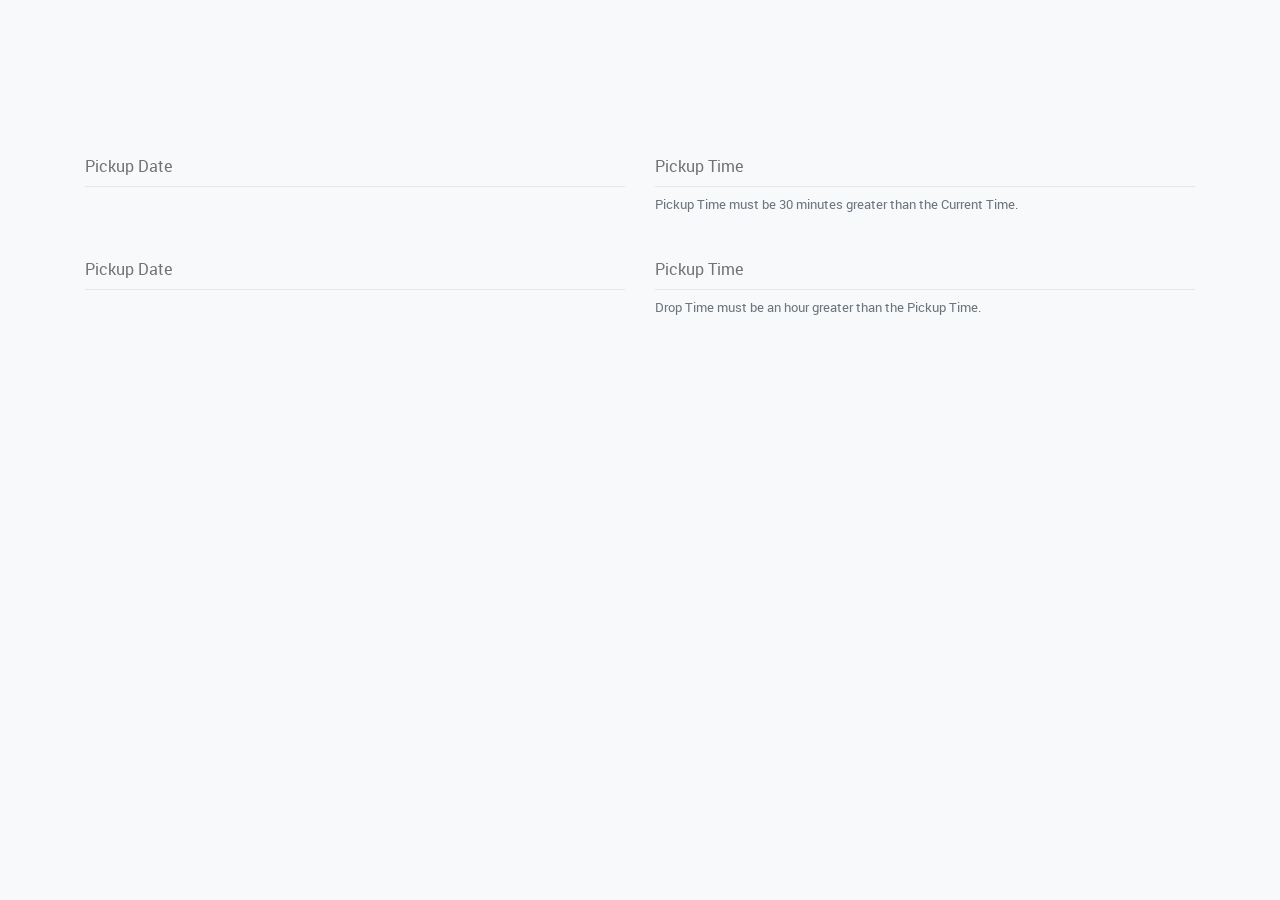
<file: index.html>
<!DOCTYPE html>
<html lang="en">

<head>
    <meta charset="UTF-8">
    <meta name="viewport" content="width=device-width, initial-scale=1.0">
    <link rel="stylesheet" type="text/css" href="styles.css">
    <title>Document</title>
</head>

<body>
    <div class="container">
        <div class="row">
            <div class="col-sm">
                <!--Date picker -->
                <div class="form-group pmd-textfield pmd-textfield-floating-label">
                    <label class="control-label" for="pickupDate">Pickup Date</label>
                    <input type="text" class="form-control" id="pickupDate">
                </div>
            </div>
            <div class="col-sm">
                <!--Time picker -->
                <div class="form-group pmd-textfield pmd-textfield-floating-label">
                    <label class="control-label" for="pickupTime">Pickup Time</label>
                    <input type="text" class="form-control" id="pickupTime">
                    <small class="form-text text-muted">
                        Pickup Time must be 30 minutes greater than the Current Time.
                    </small>
                </div>
            </div>
        </div>
        
        <div class="row">
            <div class="col-sm">
                <!--Date picker -->
                <div class="form-group pmd-textfield pmd-textfield-floating-label">
                    <label class="control-label" for="dropDate">Pickup Date</label>
                    <input type="text" class="form-control" id="dropDate">
                </div>
            </div>
            <div class="col-sm">
                <!--Time picker -->
                <div class="form-group pmd-textfield pmd-textfield-floating-label">
                    <label class="control-label" for="dropTime">Pickup Time</label>
                    <input type="text" class="form-control" id="dropTime">
                    <small class="form-text text-muted">
                        Drop Time must be an hour greater than the Pickup Time.
                    </small>
                </div>
            </div>
        </div>
    </div>

    <!-- jquery JS -->
    <script type="text/javascript" src="https://code.jquery.com/jquery-3.3.1.min.js"></script>

    <!-- Popper JS -->
    <script src="https://cdnjs.cloudflare.com/ajax/libs/popper.js/1.12.9/umd/popper.min.js"></script>

    <!-- Bootstrap js -->
    <script type="text/javascript"
        src="https://stackpath.bootstrapcdn.com/bootstrap/4.3.1/js/bootstrap.min.js"></script>

    <!-- Propeller textfield js -->
    <script type="text/javascript" src="./dist/js/propeller.min.js"></script>

    <!-- Datepicker moment with locales -->
    <script type="text/javascript" language="javascript"
        src="./components/datetimepicker/js/moment-with-locales.js"></script>

    <!-- Propeller Bootstrap datetimepicker -->
    <script type="text/javascript" language="javascript"
        src="./components/datetimepicker/js/bootstrap-datetimepicker.js"></script>

    <script src="./index.js"></script>
</body>

</html>
</file>
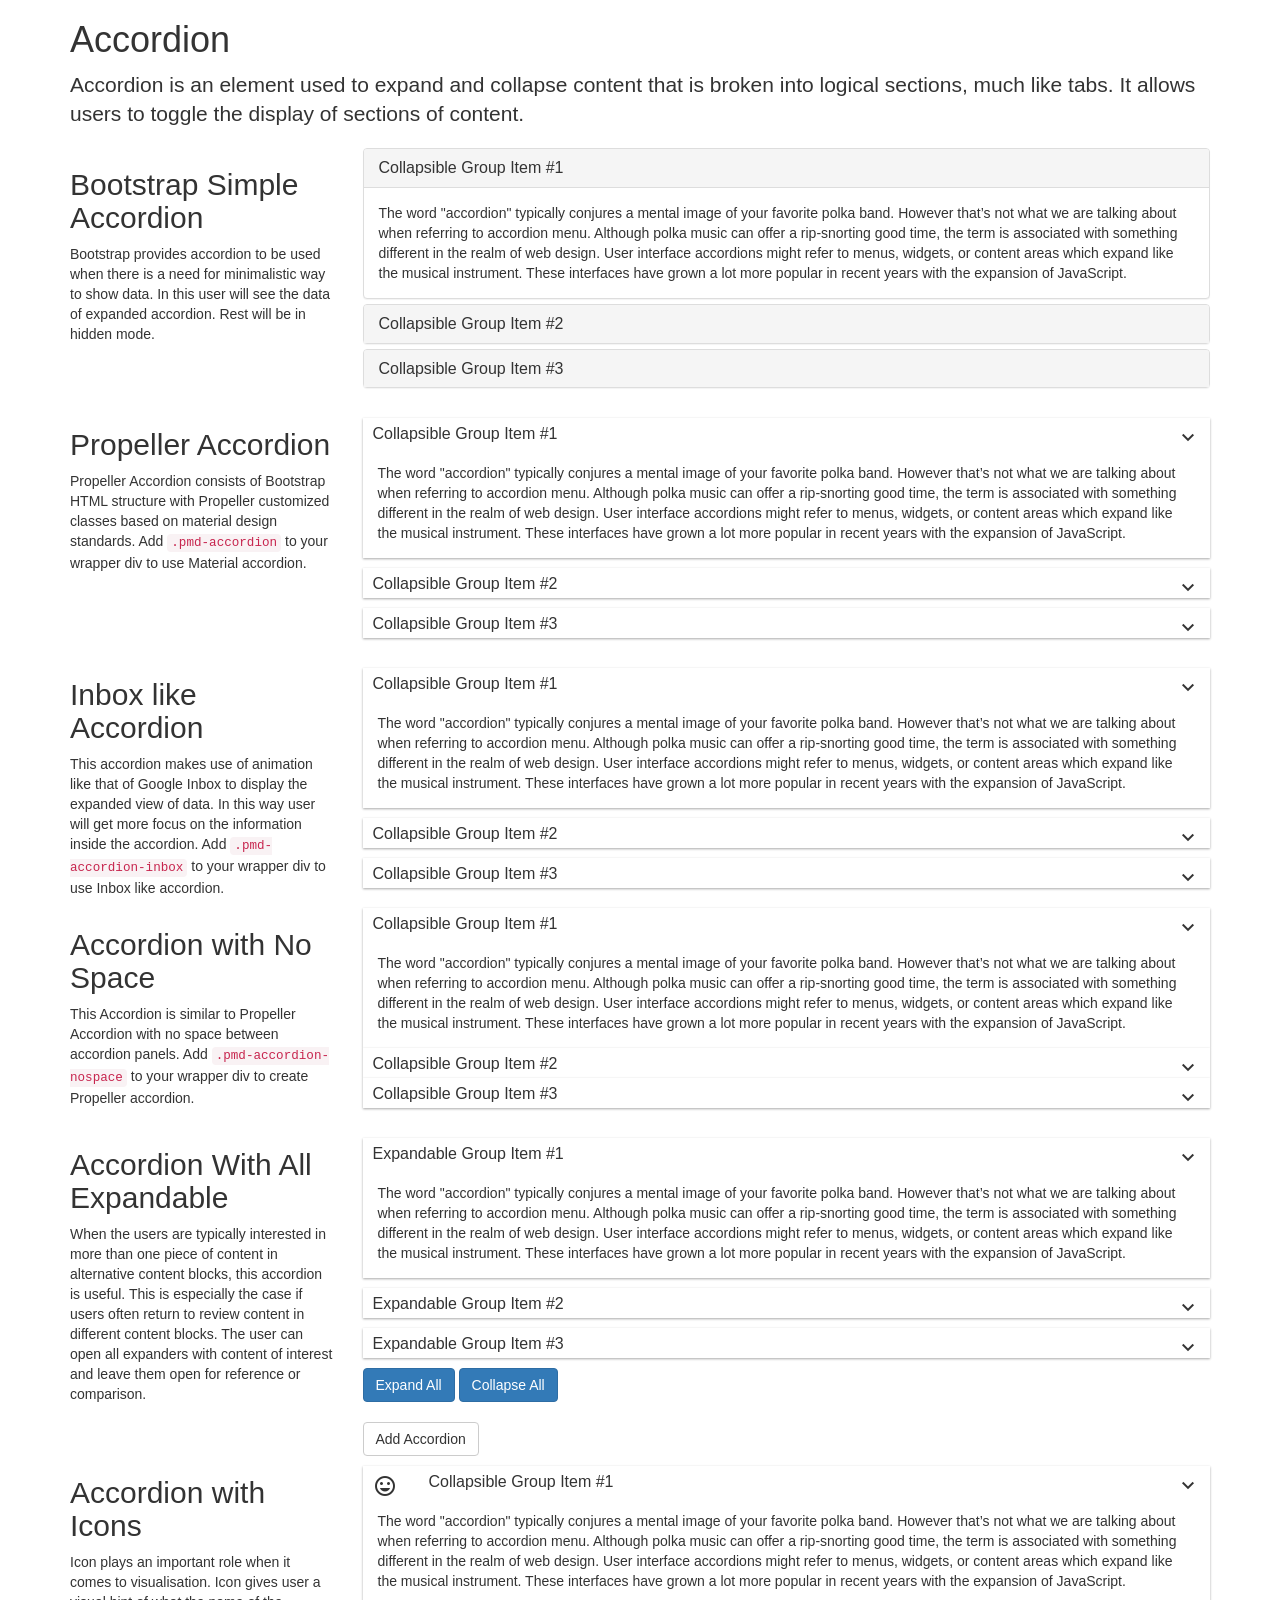
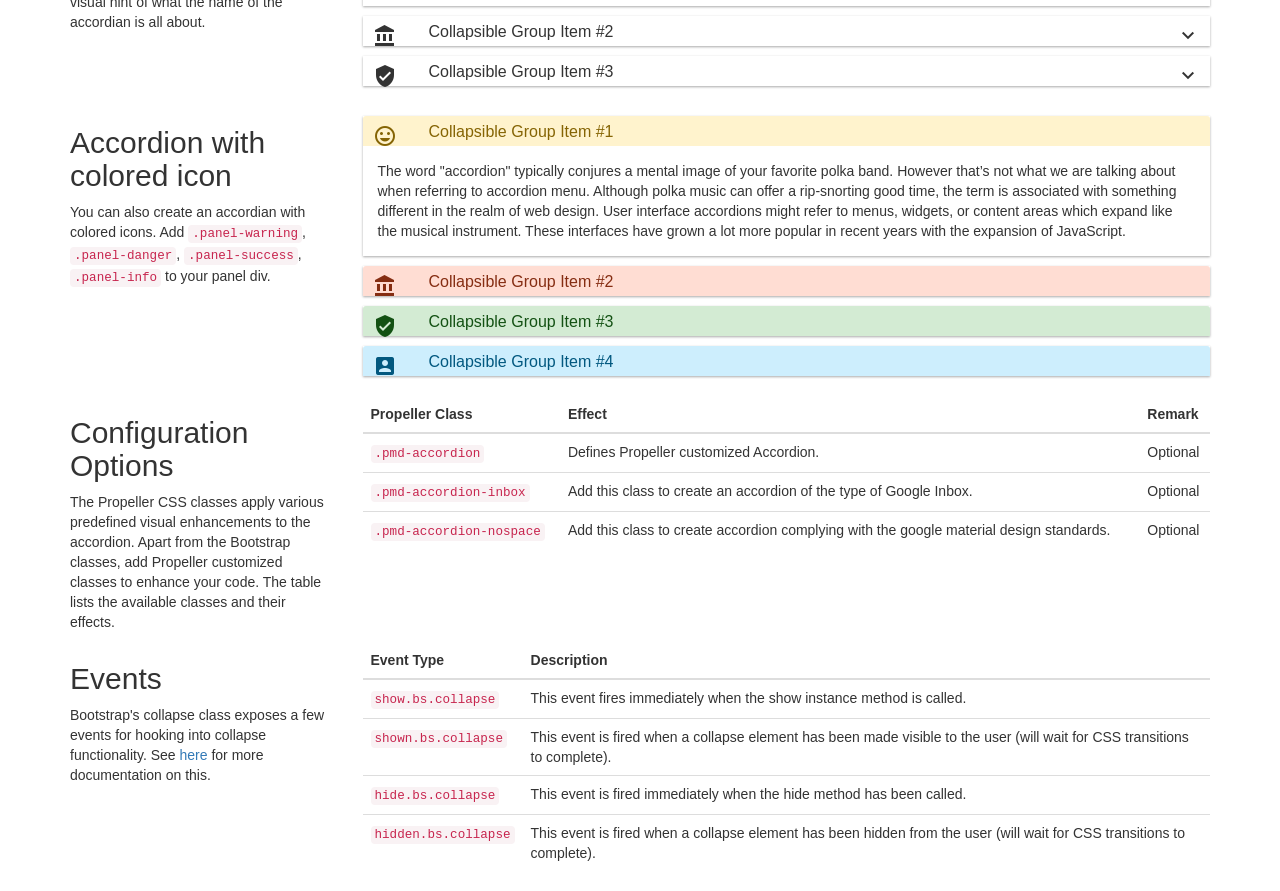
<file: components/accordion/accordion.html>
<!doctype html>
<html lang="">
<head>
 	<meta charset="utf-8">
    <meta http-equiv="X-UA-Compatible" content="IE=edge">
	<meta name="description" content="Propeller is a front-end responsive framework based on Material design & Bootstrap.">
	<meta content="width=device-width, initial-scale=1, user-scalable=no" name="viewport">
    <title>Accordion - Style - Propeller</title>
    
	<!-- favicon --> 
	<link rel="icon" href="http://propeller.in/assets/images/favicon.ico" type="image/x-icon">
	
	<!-- Bootstrap --> 
	<link href="https://maxcdn.bootstrapcdn.com/bootstrap/3.3.6/css/bootstrap.min.css" type="text/css" rel="stylesheet" /> 
	
	<!-- Propeller card (CSS for helping component example file)-->
	<link href="http://propeller.in/components/card/css/card.css" type="text/css" rel="stylesheet" />
	
	<!-- Example docs (CSS for helping component example file)-->
	<link href="http://propeller.in/docs/css/example-docs.css" type="text/css" rel="stylesheet" />
	
	<!-- Propeller typography -->
	<link href="http://propeller.in/components/typography/css/typography.css" type="text/css" rel="stylesheet" />

	<!-- Google Icon Font -->
    <link href="http://fonts.googleapis.com/icon?family=Material+Icons" rel="stylesheet">
	<link href="http://propeller.in/components/icons/css/google-icons.css" type="text/css" rel="stylesheet" />
	
	<!-- Propeller Button -->
	<link href="http://propeller.in/components/button/css/button.css" type="text/css" rel="stylesheet" />
	
	<!-- Propeller Accordion -->
	<link href="css/accordion.css" type="text/css" rel="stylesheet" /> 

</head>

<body>
<!--Accordion -->
<div class="pmd-content pmd-content-custom" id="content"> 
	
	<!--component header -->
	<div class="componant-title-bg"> 
		<div class="container">
			<div class="row">
			
				<!-- component title and description -->
				<div class="col-xs-12">
					<h1>Accordion</h1>
					<p class="lead">Accordion is an element used to expand and collapse content that is broken into logical sections, much like tabs. It allows users to toggle the display of sections of content.</p>
				</div> <!-- component title and description end-->
			
			</div>
		</div>
	</div> <!--component header end-->
	
	<div class="container"> 
		<!-- Simple Bootstrap Accordion -->
		<section class="row component-section">
			
			<!-- Simple Bootstrap Accordion title and description -->
			<div class="col-md-3">
				<div id="bootstrap-accordion">
					<h2>Bootstrap Simple Accordion</h2>
				</div>
				<p>Bootstrap provides accordion to be used when there is a need for minimalistic way to show data. In this user will see the data of expanded accordion. Rest will be in hidden mode.</p>
			</div> <!-- Simple Bootstrap Accordion title and description end -->
			
			<div class="col-md-9"> 
				
				<!--Simple Bootstrap Accordion code and example  -->
				<div class="component-box">
					<!--Simple Bootstrap Accordion example -->
					<div class="panel-group" id="accordion" role="tablist" aria-multiselectable="true">
  						<div class="panel panel-default">
							<div class="panel-heading" role="tab" id="headingOne">
								<h4 class="panel-title">
									<a role="button" data-toggle="collapse" data-parent="#accordion" href="#collapseOne" aria-expanded="true" aria-controls="collapseOne">
								  	Collapsible Group Item #1
									</a>
							  	</h4>
							</div>
							<div id="collapseOne" class="panel-collapse collapse in" role="tabpanel" aria-labelledby="headingOne">
								<div class="panel-body">
									The word &quot;accordion&quot; typically conjures a mental image of your favorite polka band. However that’s not what we are talking about when referring to accordion menu. Although polka music can offer a rip-snorting good time, the term is associated with something different in the realm of web design. User interface accordions might refer to menus, widgets, or content areas which expand like the musical instrument. These interfaces have grown a lot more popular in recent years with the expansion of JavaScript.
							  	</div>
							</div>
						</div>
						<div class="panel panel-default">
							<div class="panel-heading" role="tab" id="headingTwo">
								<h4 class="panel-title">
									<a class="collapsed" role="button" data-toggle="collapse" data-parent="#accordion" href="#collapseTwo" aria-expanded="false" aria-controls="collapseTwo">
								  	Collapsible Group Item #2
									</a>
							  	</h4>
							</div>
    						<div id="collapseTwo" class="panel-collapse collapse" role="tabpanel" aria-labelledby="headingTwo">
						  		<div class="panel-body">
								 Accordions are popular because they allow developers to force large amounts of content into tiny spaces on the page. Granted these content displays also require dynamic effects for switching between page elements – so there are pros and cons to accordions.
						  		</div>
    						</div>
  						</div>
  						<div class="panel panel-default">
    						<div class="panel-heading" role="tab" id="headingThree">
      							<h4 class="panel-title">
									<a class="collapsed" role="button" data-toggle="collapse" data-parent="#accordion" href="#collapseThree" aria-expanded="false" aria-controls="collapseThree">
									  Collapsible Group Item #3
									</a>
      							</h4>
    						</div>
    						<div id="collapseThree" class="panel-collapse collapse" role="tabpanel" aria-labelledby="headingThree">
						  		<div class="panel-body">
								Not every website needs an accordion menu and you certainly won’t find them all the time. But that’s no reason to ignore the concept entirely. The purpose of an accordion menu is to manage an overabundance of content through dynamic switching. Each interface works differently based on the circumstances of the layout.
						  		</div>
    						</div>
 			 			</div>
					</div> <!--Simple Bootstrap Accordion example end-->
					
				</div> <!--Simple Bootstrap Accordion code and example end -->
			</div>
		</section> <!-- Simple Bootstrap Accordion end -->	
		
		<!-- Propeller Accordion -->
		<section class="row component-section">
		
			<!-- Propeller Accordion title and description -->
			<div class="col-md-3">
				<div id="propeller-accordion">
					<h2>Propeller Accordion</h2>
				</div>
				<p>Propeller Accordion consists of Bootstrap HTML structure with Propeller customized classes based on material design standards. Add <code>.pmd-accordion</code> to your wrapper div to use Material accordion.</p>
			</div> <!-- Propeller Accordion title and description end-->
			
			<div class="col-md-9"> 
				
				<!-- Propeller Accordion code and example -->
				<div class="component-box">
					<!-- Propeller Accordion example -->
					<div class="panel-group pmd-accordion" id="accordion7" role="tablist" aria-multiselectable="true" > 
						<div class="panel panel-default"> 
							<div class="panel-heading" role="tab" id="headingOne">
								<h4 class="panel-title"> 
									<a data-toggle="collapse" data-parent="#accordion7" href="#collapseOne7" aria-expanded="true" aria-controls="collapseOne7" data-expandable="false"> Collapsible Group Item #1 <i class="material-icons md-dark pmd-sm pmd-accordion-arrow">keyboard_arrow_down</i></a> 
								</h4>
							</div>
							<div id="collapseOne7" class="panel-collapse collapse in" role="tabpanel" aria-labelledby="headingOne">
								<div class="panel-body">The word "accordion" typically conjures a mental image of your favorite polka band. However that’s not what we are talking about when referring to accordion menu. Although polka music can offer a rip-snorting good time, the term is associated with something different in the realm of web design. User interface accordions might refer to menus, widgets, or content areas which expand like the musical instrument. These interfaces have grown a lot more popular in recent years with the expansion of JavaScript.</div>
							</div>
						</div>
						<div class="panel panel-default"> 
							<div class="panel-heading" role="tab" id="headingTwo">
								<h4 class="panel-title"> 
									<a data-toggle="collapse" data-parent="#accordion7" href="#collapseTwo7" aria-expanded="false" aria-controls="collapseTwo7"  data-expandable="false"> Collapsible Group Item #2 <i class="material-icons md-dark pmd-sm pmd-accordion-arrow">keyboard_arrow_down</i></a>
								</h4>
							</div>
							<div id="collapseTwo7" class="panel-collapse collapse" role="tabpanel" aria-labelledby="headingTwo">
								<div class="panel-body">Accordions are popular because they allow developers to force large amounts of content into tiny spaces on the page. Granted these content displays also require dynamic effects for switching between page elements – so there are pros and cons to accordions. </div>
							</div>
						</div>
						<div class="panel panel-default"> 
							<div class="panel-heading" role="tab" id="headingThree">
								<h4 class="panel-title"> 
									<a class="collapsed" data-toggle="collapse" data-parent="#accordion7" href="#collapseThree7" aria-expanded="false" aria-controls="collapseThree7"  data-expandable="false"> Collapsible Group Item #3 <i class="material-icons md-dark pmd-sm pmd-accordion-arrow">keyboard_arrow_down</i></a>
								</h4>
							</div>
							<div id="collapseThree7" class="panel-collapse collapse" role="tabpanel" aria-labelledby="headingThree">
								<div class="panel-body">Not every website needs an accordion menu and you certainly won’t find them all the time. But that’s no reason to ignore the concept entirely. The purpose of an accordion menu is to manage an overabundance of content through dynamic switching. Each interface works differently based on the circumstances of the layout. </div>
							</div>
						</div>
					</div> <!-- Propeller Accordion example end-->
					
				</div> <!--Scalable Accordion code and example end-->
			</div>
		</section> <!-- Propeller Accordion end --> 	
		
		<!-- Inbox like Accordion -->
		<section class="row component-section">
		
			<!-- Inbox like Accordion title and description -->
			<div class="col-md-3">
				<div id="inbox-like-accordion">
					<h2>Inbox like Accordion</h2>
				</div>
				<p>This accordion makes use of animation like that of Google Inbox to display the expanded view of data. In this way user will get more focus on the information inside the accordion. Add <code>.pmd-accordion-inbox</code> to your wrapper div to use Inbox like accordion.</p>
			</div> <!-- Inbox like Accordion title and description end-->
			
			<div class="col-md-9"> 
				
				<!-- Inbox like Accordion code and example -->
				<div class="component-box">
					<!-- Inbox like Accordion example -->
					<div class="panel-group pmd-accordion pmd-accordion-inbox" id="accordion6" role="tablist" aria-multiselectable="true" > 
						<div class="panel panel-default"> 
							<div class="panel-heading" role="tab" id="headingOne">
								<h4 class="panel-title"> <a data-toggle="collapse" data-parent="#accordion6" href="#collapseOne6" aria-expanded="true" aria-controls="collapseOne6" data-expandable="false"> Collapsible Group Item #1 <i class="material-icons md-dark pmd-sm pmd-accordion-arrow">keyboard_arrow_down</i></a> </h4>
							</div>
							<div id="collapseOne6" class="panel-collapse collapse in" role="tabpanel" aria-labelledby="headingOne">
								<div class="panel-body">The word "accordion" typically conjures a mental image of your favorite polka band. However that’s not what we are talking about when referring to accordion menu. Although polka music can offer a rip-snorting good time, the term is associated with something different in the realm of web design. User interface accordions might refer to menus, widgets, or content areas which expand like the musical instrument. These interfaces have grown a lot more popular in recent years with the expansion of JavaScript.</div>
							</div>
						</div>
						<div class="panel panel-default"> 
							<div class="panel-heading" role="tab" id="headingTwo">
								<h4 class="panel-title"> <a data-toggle="collapse" data-parent="#accordion6" href="#collapseTwo6" aria-expanded="false" aria-controls="collapseTwo6"  data-expandable="false"> Collapsible Group Item #2 <i class="material-icons md-dark pmd-sm pmd-accordion-arrow">keyboard_arrow_down</i></a> </h4>
							</div>
							<div id="collapseTwo6" class="panel-collapse collapse" role="tabpanel" aria-labelledby="headingTwo">
								<div class="panel-body">Accordions are popular because they allow developers to force large amounts of content into tiny spaces on the page. Granted these content displays also require dynamic effects for switching between page elements – so there are pros and cons to accordions. </div>
							</div>
						</div>
						<div class="panel panel-default"> 
							<div class="panel-heading" role="tab" id="headingThree">
								<h4 class="panel-title"> <a data-toggle="collapse" data-parent="#accordion6" href="#collapseThree6" aria-expanded="false" aria-controls="collapseThree6"  data-expandable="false"> Collapsible Group Item #3 <i class="material-icons md-dark pmd-sm pmd-accordion-arrow">keyboard_arrow_down</i></a> </h4>
							</div>
							<div id="collapseThree6" class="panel-collapse collapse" role="tabpanel" aria-labelledby="headingThree">
								<div class="panel-body">Not every website needs an accordion menu and you certainly won’t find them all the time. But that’s no reason to ignore the concept entirely. The purpose of an accordion menu is to manage an overabundance of content through dynamic switching. Each interface works differently based on the circumstances of the layout. </div>
							</div>
						</div>
					</div> <!-- Inbox like Accordion example end-->
					
				</div> <!-- Inbox like Accordion code and example end-->
			</div>
		</section> <!-- Inbox like Accordion end --> 	
		
		<!-- Accordion with No Space -->
		<section class="row component-section">
		
			<!-- Accordion with No Space title and description -->
			<div class="col-md-3">
				<div id="nospace-accordion">
					<h2>Accordion with No Space</h2>
				</div>
				<p>This Accordion is similar to Propeller Accordion with no space between accordion panels. Add <code>.pmd-accordion-nospace</code> to your wrapper div to create Propeller accordion.</p>
			</div> <!-- Accordion with No Space title and description end -->
			
			<div class="col-md-9"> 
			
				<!-- Accordion with No Space code and example -->
				<div class="component-box">
					<!-- Accordion with No Space example -->
					<div class="panel-group pmd-accordion pmd-accordion-nospace" id="accordion5" role="tablist" aria-multiselectable="true" > 
						<div class="panel panel-default"> 
							<div class="panel-heading" role="tab" id="headingOne">
								<h4 class="panel-title"><a data-toggle="collapse"  data-parent="#accordion5" href="#collapseOne5" aria-expanded="true" aria-controls="collapseOne5" data-expandable="false"> Collapsible Group Item #1 <i class="material-icons md-dark pmd-sm pmd-accordion-arrow">keyboard_arrow_down</i></a></h4>
							</div>
							<div id="collapseOne5" class="panel-collapse collapse in" role="tabpanel" aria-labelledby="headingOne">
								<div class="panel-body"> The word "accordion" typically conjures a mental image of your favorite polka band. However that’s not what we are talking about when referring to accordion menu. Although polka music can offer a rip-snorting good time, the term is associated with something different in the realm of web design. User interface accordions might refer to menus, widgets, or content areas which expand like the musical instrument. These interfaces have grown a lot more popular in recent years with the expansion of JavaScript.</div>
							</div>
						</div>
						<div class="panel panel-default"> 
							<div class="panel-heading" role="tab" id="headingTwo">
								<h4 class="panel-title"> <a data-toggle="collapse" data-parent="#accordion5" href="#collapseTwo5" aria-expanded="false" aria-controls="collapseTwo5"  data-expandable="false"> Collapsible Group Item #2 <i class="material-icons md-dark pmd-sm pmd-accordion-arrow">keyboard_arrow_down</i></a>  </h4>
							</div>
							<div id="collapseTwo5" class="panel-collapse collapse" role="tabpanel" aria-labelledby="headingTwo">
								<div class="panel-body">Accordions are popular because they allow developers to force large amounts of content into tiny spaces on the page. Granted these content displays also require dynamic effects for switching between page elements – so there are pros and cons to accordions.</div>
							</div>
						</div>
						<div class="panel panel-default"> 
							<div class="panel-heading" role="tab" id="headingThree">
								<h4 class="panel-title"> <a data-toggle="collapse" data-parent="#accordion5" href="#collapseThree5" aria-expanded="false" aria-controls="collapseThree5"  data-expandable="false"> Collapsible Group Item #3 <i class="material-icons md-dark pmd-sm pmd-accordion-arrow">keyboard_arrow_down</i></a>  </h4>
							</div>
							<div id="collapseThree5" class="panel-collapse collapse" role="tabpanel" aria-labelledby="headingThree">
								<div class="panel-body">Not every website needs an accordion menu and you certainly won’t find them all the time. But that’s no reason to ignore the concept entirely. The purpose of an accordion menu is to manage an overabundance of content through dynamic switching. Each interface works differently based on the circumstances of the layout.</div>
							</div>
						</div>
					</div> <!-- Accordion with No Space example end -->
					
				</div> <!-- Accordion with No Space code and example end-->
			</div>
		</section><!-- Accordion with No Space end --> 	
		
		<!-- Accordion With All Expandable -->
		<section class="row component-section">
		
			<!-- Accordion with all expandable title and description -->
			<div class="col-md-3">
				<div id="expandable">
					<h2>Accordion With All Expandable</h2>
				</div>
				<p>When the users are typically interested in more than one piece of content in alternative content blocks, this accordion is useful. This is especially the case if users often return to review content in different content blocks. The user can open all expanders with content of interest and leave them open for reference or comparison.</p>
			</div> <!-- Accordion with all expandable title and description end -->
			
			<div class="col-md-9"> 
				
				<!--Accordion With All Expandable code and example  -->
				<div class="component-box">
					<!--Accordion with all expandable example -->
					<div class="panel-group pmd-accordion" id="accordion2" role="tablist" aria-multiselectable="true" > 
						<div class="panel panel-default"> 
							<div class="panel-heading" role="tab" id="headingOne">
								<h4 class="panel-title"> <a  data-toggle="collapse" data-parent="#accordion2" href="#collapseOne2" aria-expanded="true" aria-controls="collapseOne2" data-expandable="true">Expandable Group Item #1 <i class="material-icons md-dark pmd-sm pmd-accordion-arrow">keyboard_arrow_down</i></a></h4>
							</div>
							<div id="collapseOne2" class="panel-collapse collapse in" role="tabpanel" aria-labelledby="headingOne">
								<div class="panel-body">The word "accordion" typically conjures a mental image of your favorite polka band. However that’s not what we are talking about when referring to accordion menu. Although polka music can offer a rip-snorting good time, the term is associated with something different in the realm of web design. User interface accordions might refer to menus, widgets, or content areas which expand like the musical instrument. These interfaces have grown a lot more popular in recent years with the expansion of JavaScript.</div>
							</div>
						</div>
						<div class="panel panel-default"> 
							<div class="panel-heading" role="tab" id="headingTwo">
								<h4 class="panel-title"> <a data-toggle="collapse" data-parent="#accordion2" href="#collapseTwo2" aria-expanded="false" aria-controls="collapseTwo2"  data-expandable="true"> Expandable Group Item #2 <i class="material-icons md-dark pmd-sm pmd-accordion-arrow">keyboard_arrow_down</i></a> </h4>
							</div>
							<div id="collapseTwo2" class="panel-collapse collapse" role="tabpanel" aria-labelledby="headingTwo">
								<div class="panel-body">Accordions are popular because they allow developers to force large amounts of content into tiny spaces on the page. Granted these content displays also require dynamic effects for switching between page elements – so there are pros and cons to accordions. </div>
							</div>
						</div>
						<div class="panel panel-default"> 
							<div class="panel-heading" role="tab" id="headingThree">
								<h4 class="panel-title"><a data-toggle="collapse" data-parent="#accordion2" href="#collapseThree2" aria-expanded="false" aria-controls="collapseThree2"  data-expandable="true"> Expandable Group Item #3 <i class="material-icons md-dark pmd-sm pmd-accordion-arrow">keyboard_arrow_down</i></a> </h4>
							</div>
							<div id="collapseThree2" class="panel-collapse collapse" role="tabpanel" aria-labelledby="headingThree">
								<div class="panel-body">Not every website needs an accordion menu and you certainly won’t find them all the time. But that’s no reason to ignore the concept entirely. The purpose of an accordion menu is to manage an overabundance of content through dynamic switching. Each interface works differently based on the circumstances of the layout.</div>
							</div>
						</div>
						<button class="btn pmd-btn-raised pmd-ripple-effect btn-primary " data-target="accordion2" id="expandAll">Expand All</button>
						<button class="btn pmd-btn-raised pmd-ripple-effect btn-primary" data-target="accordion2" id="collapseAll">Collapse All</button>
					</div>
					
					<!--Accordion with all expandable example end-->
					
				</div> <!--Accordion With All Expandable code and example end -->
				
				<div id="addAccordion"></div>
				<button class="btn btn-default pmd-btn-raised" onclick="addAccordion()">Add Accordion</button>
			</div>
		</section> <!-- Accordion With All Expandable end --> 		
		
		<!-- Accordion with icons -->
		<section class="row component-section">
			
			<!-- Accordion with icons title and description -->
			<div class="col-md-3">
				<div id="accordion-with-icon">
					<h2>Accordion with Icons</h2>
				</div>
				<p>Icon plays an important role when it comes to visualisation. Icon gives user a visual hint of what the name of the accordian is all about.</p>
			</div> <!-- Accordion with icons title and description end-->
			
			<div class="col-md-9"> 
				
				<!--Accordion with Icons code and example  -->
				<div class="component-box">
					<!--Accordion with icons example -->
					<div class="panel-group pmd-accordion" id="accordion3" role="tablist" aria-multiselectable="true" > 
						<div class="panel"> 
							<div class="panel-heading" role="tab" id="headingOne">
								<h4 class="panel-title"> <a data-toggle="collapse" data-parent="#accordion3" href="#collapseOne3" aria-expanded="true" aria-controls="collapseOne3" data-expandable="false"><i class="material-icons pmd-sm pmd-accordion-icon-left">mood</i> Collapsible Group Item #1 <i class="material-icons md-dark pmd-sm pmd-accordion-arrow">keyboard_arrow_down</i></a> </h4>
							</div>
							<div id="collapseOne3" class="panel-collapse collapse in" role="tabpanel" aria-labelledby="headingOne">
								<div class="panel-body">The word "accordion" typically conjures a mental image of your favorite polka band. However that’s not what we are talking about when referring to accordion menu. Although polka music can offer a rip-snorting good time, the term is associated with something different in the realm of web design. User interface accordions might refer to menus, widgets, or content areas which expand like the musical instrument. These interfaces have grown a lot more popular in recent years with the expansion of JavaScript.</div>
							</div>
						</div>
						<div class="panel"> 
							<div class="panel-heading" role="tab" id="headingTwo">
								<h4 class="panel-title"> 
									<a  data-toggle="collapse" data-parent="#accordion3" href="#collapseTwo3" aria-expanded="false" aria-controls="collapseTwo3"  data-expandable="false"><i class="material-icons pmd-sm pmd-accordion-icon-left">account_balance</i> Collapsible Group Item #2 <i class="material-icons md-dark pmd-sm pmd-accordion-arrow">keyboard_arrow_down</i></a> 
								</h4>
							</div>
							<div id="collapseTwo3" class="panel-collapse collapse" role="tabpanel" aria-labelledby="headingTwo">
								<div class="panel-body">Accordions are popular because they allow developers to force large amounts of content into tiny spaces on the page. Granted these content displays also require dynamic effects for switching between page elements – so there are pros and cons to accordions.  </div>
							</div>
						</div>
						<div class="panel"> 
							<div class="panel-heading" role="tab" id="headingThree">
								<h4 class="panel-title">
									<a  data-toggle="collapse" data-parent="#accordion3" href="#collapseThree3" aria-expanded="false" aria-controls="collapseThree3"  data-expandable="false"><i class="material-icons pmd-sm pmd-accordion-icon-left">verified_user</i> Collapsible Group Item #3 <i class="material-icons md-dark pmd-sm pmd-accordion-arrow">keyboard_arrow_down</i></a> 
								</h4>
							</div>
							<div id="collapseThree3" class="panel-collapse collapse" role="tabpanel" aria-labelledby="headingThree">
								<div class="panel-body">Not every website needs an accordion menu and you certainly won’t find them all the time. But that’s no reason to ignore the concept entirely. The purpose of an accordion menu is to manage an overabundance of content through dynamic switching. Each interface works differently based on the circumstances of the layout.</div>
							</div>
						</div>
					</div> <!--Accordion with icons example end -->
					
				</div> <!--Accordion with Icons code and example  end-->
			</div>
		</section> <!-- Accordion with icons end --> 
		
		
		<!-- Accordion with colored icon-->
		<section class="row component-section">
			
			<!-- Accordion with colored icon title and description -->
			<div class="col-md-3">
				<div id="accordion-with-colored-icon">
					<h2>Accordion with colored icon</h2>
				</div>
				<p>You can also create an accordian with colored icons. Add <code>.panel-warning</code>, <code>.panel-danger</code>, <code>.panel-success</code>, <code>.panel-info</code> to your panel div.</p>
			</div> <!-- Accordion with colored icon title and description end -->
			
			<div class="col-md-9"> 
				
				<!--Accordion with colored icon code and example  -->
				<div class="component-box">

					<!--Accordion with colored icon example -->
					<div class="panel-group pmd-accordion" id="accordion4" role="tablist" aria-multiselectable="true" > 
						<div class="panel panel-warning"> 
							<div class="panel-heading" role="tab" id="headingOne">
								<h4 class="panel-title"><a data-toggle="collapse" data-parent="#accordion4" href="#collapseOne4" aria-expanded="true" aria-controls="collapseOne4"  data-expandable="false"><i class="material-icons pmd-sm pmd-accordion-icon-left">mood</i> Collapsible Group Item #1 </a> </h4>
							</div>
							<div id="collapseOne4" class="panel-collapse collapse in" role="tabpanel" aria-labelledby="headingOne">
								<div class="panel-body"> The word "accordion" typically conjures a mental image of your favorite polka band. However that’s not what we are talking about when referring to accordion menu. Although polka music can offer a rip-snorting good time, the term is associated with something different in the realm of web design. User interface accordions might refer to menus, widgets, or content areas which expand like the musical instrument. These interfaces have grown a lot more popular in recent years with the expansion of JavaScript. </div>
							</div>
						</div>
						<div class="panel panel-danger"> 
							<div class="panel-heading" role="tab" id="headingTwo">
								<h4 class="panel-title"><a  data-toggle="collapse" data-parent="#accordion4" href="#collapseTwo4" aria-expanded="false" aria-controls="collapseTwo4"  data-expandable="false"><i class="material-icons pmd-sm pmd-accordion-icon-left">account_balance</i> Collapsible Group Item #2 </a> </h4>
							</div>
							<div id="collapseTwo4" class="panel-collapse collapse" role="tabpanel" aria-labelledby="headingTwo">
								<div class="panel-body">Accordions are popular because they allow developers to force large amounts of content into tiny spaces on the page. Granted these content displays also require dynamic effects for switching between page elements – so there are pros and cons to accordions.  </div>
							</div>
						</div>
						<div class="panel panel-success"> 
							<div class="panel-heading" role="tab" id="headingThree">
								<h4 class="panel-title"> <a  data-toggle="collapse" data-parent="#accordion4" href="#collapseThree4" aria-expanded="false" aria-controls="collapseThree4"  data-expandable="false"><i class="material-icons pmd-sm pmd-accordion-icon-left">verified_user</i> Collapsible Group Item #3 </a> </h4>
							</div>
							<div id="collapseThree4" class="panel-collapse collapse" role="tabpanel" aria-labelledby="headingThree">
								<div class="panel-body">Not every website needs an accordion menu and you certainly won’t find them all the time. But that’s no reason to ignore the concept entirely. The purpose of an accordion menu is to manage an overabundance of content through dynamic switching. Each interface works differently based on the circumstances of the layout. </div>
							</div>
						</div>
						<div class="panel panel-info"> 
							<div class="panel-heading" role="tab" id="headingFour">
								<h4 class="panel-title"><a  data-toggle="collapse" data-parent="#accordion4" href="#collapseFour4" aria-expanded="false" aria-controls="collapseFour4"  data-expandable="false"><i class="material-icons pmd-sm pmd-accordion-icon-left">account_box</i> Collapsible Group Item #4 </a> </h4>
							</div>
							<div id="collapseFour4" class="panel-collapse collapse" role="tabpanel" aria-labelledby="headingFour">
								<div class="panel-body">So when exactly should you use accordions? Mostly with larger menus or content which might behave cleaner using expandable sections. These could be sub-headings or even multiple levels – the point is to organize content in a way that makes navigation simpler than endless scrolling. </div>
							</div>
						</div>
					</div> <!--Accordion with colored icon example end-->
					
				</div> <!--Accordion with colored icon code and example end -->
			</div>
		</section> <!-- Accordion with colored icon end --> 	
		
		<!-- Configuration starts-->		
		<section class="row component-section">
			<div class="col-md-3">
				<div id="config">
					<h2>Configuration Options</h2>
				</div>
				<p>The Propeller  CSS classes apply various predefined visual enhancements to the accordion. Apart from the Bootstrap classes, add Propeller customized classes to enhance your code. The table lists the available classes and their effects.</p>
			</div>
			<div class="col-md-9"> 
				<!--Propeller Class Configuration card start -->
				<div class="component-box">
					<div class="pmd-card pmd-table-card-responsive">
						<div class="pmd-table-card">
							<table class="table pmd-table table-hover">
								<thead>
									<tr>
										<th>Propeller  Class</th>
										<th>Effect</th>
										<th>Remark</th>
									</tr>
								</thead>
								<tbody>
									<tr>
										<td data-title="Class"><code>.pmd-accordion</code></td>
										<td data-title="Effect">Defines Propeller customized Accordion.</td>
										<td data-title="Remark">Optional</td>
									</tr>
									<tr>
										<td data-title="Class"><code>.pmd-accordion-inbox</code></td>
										<td data-title="Effect">Add this class to create an accordion of the type of Google Inbox.</td>
										<td data-title="Remark">Optional</td>
									</tr>
									<tr>
										<td data-title="Class"><code>.pmd-accordion-nospace</code></td>
										<td data-title="Effect">Add this class to create accordion complying with the google material design standards.</td>
										<td data-title="Remark">Optional</td>
									</tr>
								</tbody>
							</table>
						</div>
					</div>
				</div> <!--Propeller  Class Configuration card end -->
			</div>
		</section> <!-- Configuration ends--> 		
		
		<!-- Events starts-->
		<section class="row component-section">
			<div class="col-md-3">
				<div id="events">
					<h2>Events</h2>
				</div>
				<p>Bootstrap's collapse class exposes a few events for hooking into collapse functionality. See <a href="http://getbootstrap.com/javascript/#collapse" target="_blank">here</a> for more documentation on this.</p>
			</div>
			<div class="col-md-9">
				<!-- Events card start -->
				<div class="pmd-card pmd-table-card-responsive">
					<div class="pmd-table-card">
						<table class="table pmd-table table-hover">
							<thead>
								<tr>
									<th>Event Type</th>
									<th>Description</th>
								</tr>
							</thead>
							<tbody>
								<tr>
									<td data-title="Class"><code>show.bs.collapse</code></td>
									<td data-title="Effect">This event fires immediately when the show instance method is called.</td>
								</tr>
								<tr>
									<td data-title="Class"><code>shown.bs.collapse</code></td>
									<td data-title="Effect">This event is fired when a collapse element has been made visible to the user (will wait for CSS transitions to complete).</td>
								</tr>
								<tr>
									<td data-title="Class"><code>hide.bs.collapse</code></td>
									<td data-title="Effect">This event is fired immediately when the hide method has been called.</td>
								</tr>
								<tr>
									<td data-title="Class"><code>hidden.bs.collapse</code></td>
									<td data-title="Effect">This event is fired when a collapse element has been hidden from the user (will wait for CSS transitions to complete).</td>
								</tr>
							</tbody>
						</table>
					</div>
				</div>
			</div>
		</section> <!-- Events ends-->
	</div>
</div> <!--Accordion constructor end -->
</body>

<!-- jquery JS -->
<script type="text/javascript" src="https://ajax.googleapis.com/ajax/libs/jquery/1.11.3/jquery.min.js"></script>

<!-- Bootstrap js -->
<script type="text/javascript" src="https://maxcdn.bootstrapcdn.com/bootstrap/3.3.6/js/bootstrap.min.js"></script>

<!-- Propeller Global js --> 
<script src="http://propeller.in/components/global/js/global.js"></script>

<!-- Propeller Accordion js --> 
<script src="js/accordion.js"></script>

<script>
	function addAccordion(){
		$("#addAccordion").append('<div class="component-box">\
					<div class="panel-group pmd-accordion" id="accordion3" role="tablist" aria-multiselectable="true" > \
						<div class="panel panel-default"> \
							<div class="panel-heading" role="tab" id="headingOne">\
								<h4 class="panel-title"> <a  data-toggle="collapse" data-parent="#accordion3" href="#collapseOne3" aria-expanded="true" aria-controls="collapseOne3" data-expandable="true">Expandable Group Item #1 <i class="material-icons md-dark pmd-sm pmd-accordion-arrow">keyboard_arrow_down</i></a></h4>\
							</div>\
							<div id="collapseOne3" class="panel-collapse collapse in" role="tabpanel" aria-labelledby="headingOne">\
								<div class="panel-body">The word "accordion" typically conjures a mental image of your favorite polka band. However that’s not what we are talking about when referring to accordion menu. Although polka music can offer a rip-snorting good time, the term is associated with something different in the realm of web design. User interface accordions might refer to menus, widgets, or content areas which expand like the musical instrument. These interfaces have grown a lot more popular in recent years with the expansion of JavaScript.</div>\
							</div>\
						</div>\
						<div class="panel panel-default">\
							<div class="panel-heading" role="tab" id="headingTwo">\
								<h4 class="panel-title"> <a data-toggle="collapse" data-parent="#accordion3" href="#collapseTwo3" aria-expanded="false" aria-controls="collapseTwo3"  data-expandable="true"> Expandable Group Item #2 <i class="material-icons md-dark pmd-sm pmd-accordion-arrow">keyboard_arrow_down</i></a> </h4>\
							</div>\
							<div id="collapseTwo3" class="panel-collapse collapse" role="tabpanel" aria-labelledby="headingTwo">\
								<div class="panel-body">Accordions are popular because they allow developers to force large amounts of content into tiny spaces on the page. Granted these content displays also require dynamic effects for switching between page elements – so there are pros and cons to accordions. </div>\
							</div>\
						</div>\
						<div class="panel panel-default"> \
							<div class="panel-heading" role="tab" id="headingThree">\
								<h4 class="panel-title"><a data-toggle="collapse" data-parent="#accordion3" href="#collapseThree3" aria-expanded="false" aria-controls="collapseThree3"  data-expandable="true"> Expandable Group Item #3 <i class="material-icons md-dark pmd-sm pmd-accordion-arrow">keyboard_arrow_down</i></a> </h4>\
							</div>\
							<div id="collapseThree3" class="panel-collapse collapse" role="tabpanel" aria-labelledby="headingThree">\
								<div class="panel-body">Not every website needs an accordion menu and you certainly won’t find them all the time. But that’s no reason to ignore the concept entirely. The purpose of an accordion menu is to manage an overabundance of content through dynamic switching. Each interface works differently based on the circumstances of the layout.</div>\
							</div>\
						</div>\
						<button class="btn pmd-btn-raised btn-primary " data-target="accordion3" id="expandAll">Expand All</button>\
						<button class="btn pmd-btn-raised btn-primary" data-target="accordion3" id="collapseAll">Collapse All</button> <!--Accordion with all expandable example end-->\
					</div>\
				</div>\
         ');
		 $('.pmd-accordion').pmdAccordion();
	}
</script>

</html>
</file>
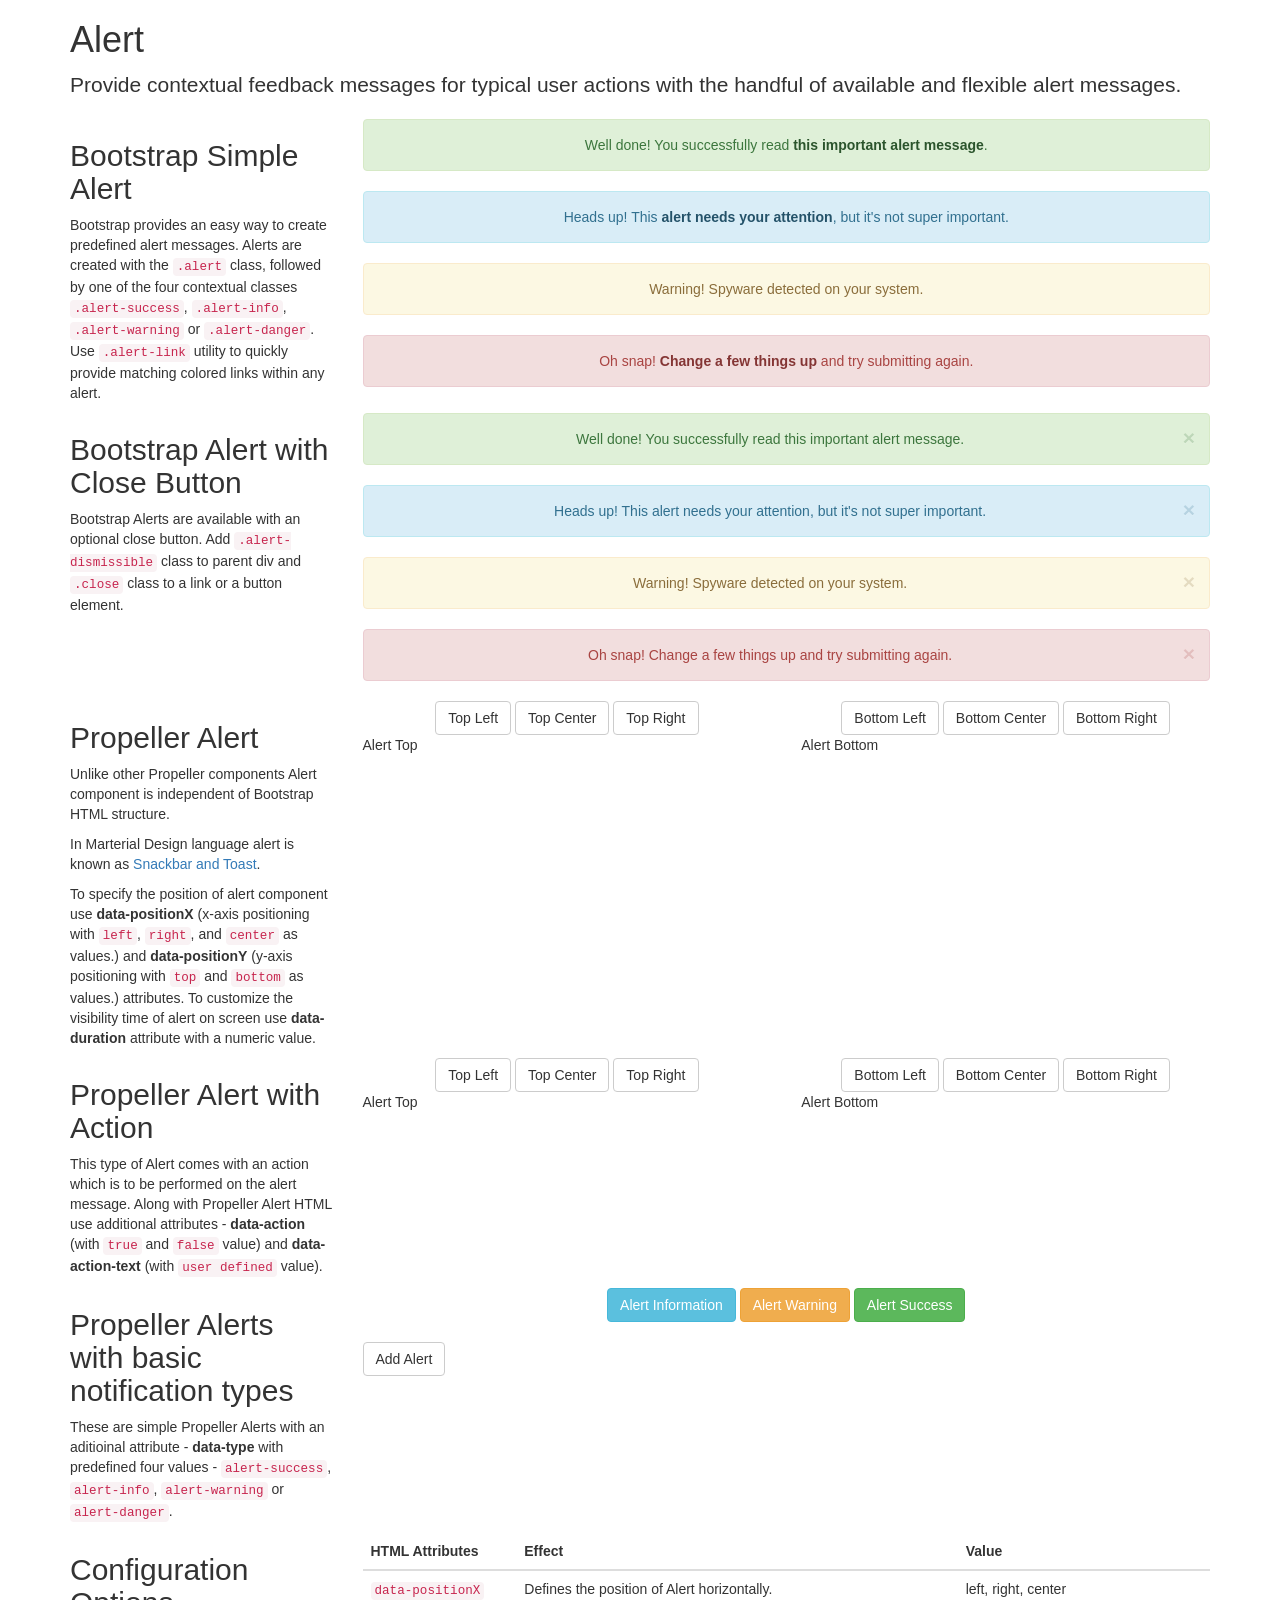
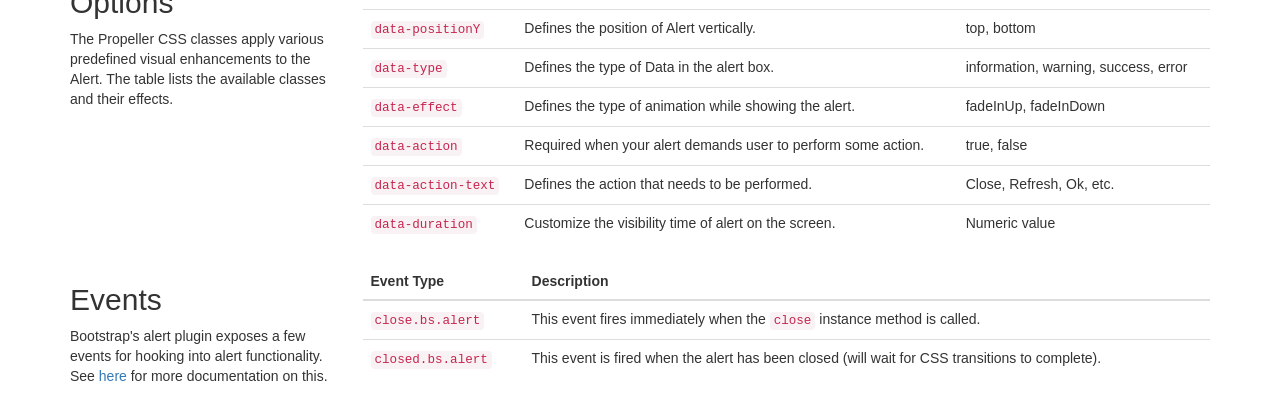
<file: components/alert/alerts.html>
<!doctype html>
<html>
<head>
 	<meta charset="utf-8">
    <meta http-equiv="X-UA-Compatible" content="IE=edge">
	<meta name="description" content="Propeller is a front-end responsive framework based on Material design & Bootstrap.">
	<meta content="width=device-width, initial-scale=1, user-scalable=no" name="viewport">
    <title>Alert - Style - Propeller</title>
    
	<!-- favicon --> 
	<link rel="icon" href="http://propeller.in/assets/images/favicon.ico" type="image/x-icon">
	
	<!-- Bootstrap --> 
	<link href="https://maxcdn.bootstrapcdn.com/bootstrap/3.3.6/css/bootstrap.min.css" type="text/css" rel="stylesheet" /> 
	
	<!-- Propeller card (CSS for helping component example file)-->
	<link href="https://propeller.in/components/card/css/card.css" type="text/css" rel="stylesheet" />
	
	<!-- Example docs (CSS for helping component example file)-->
	<link href="https://propeller.in/docs/css/example-docs.css" type="text/css" rel="stylesheet" />
	
	<!-- Propeller typography -->
	<link href="https://propeller.in/components/typography/css/typography.css" type="text/css" rel="stylesheet" />

	<!-- Propeller Button -->
	<link href="https://propeller.in/components/button/css/button.css" type="text/css" rel="stylesheet" />
	
	<!-- Propeller Accordion -->
	<link href="css/alert.css" type="text/css" rel="stylesheet" /> 

</head>

<body>

<!--Alert -->
<div class="pmd-content pmd-content-custom" id="content"> 
	
	<!--component header -->
	<div class="componant-title-bg"> 
		<div class="container">
			<div class="row">
				
				<!-- component title and description -->
				<div class="col-xs-12">
					<h1>Alert</h1>
					<p class="lead">Provide contextual feedback messages for typical user actions with the handful of available and flexible alert messages.</p>
				</div> <!-- component title and description end -->
				
			</div>
		</div>
		<!--container end --> 
	</div> <!--component header end -->
	
	<div class="container"> 
		
		<!-- Bootstrap Simple Alert with Link -->
		<section class="row component-section">
			
			<!-- Simple Alert title and description -->
			<div class="col-md-3">
				<div id="bootstrap-simple-alert">
					<h2>Bootstrap Simple Alert</h2>
				</div>
				<p>Bootstrap provides an easy way to create predefined alert messages. Alerts are created with the <code>.alert</code> class, followed by one of the four contextual classes <code>.alert-success</code>, <code>.alert-info</code>, <code>.alert-warning</code> or <code>.alert-danger</code>. Use <code>.alert-link</code> utility to quickly provide matching colored links within any alert.</p>
			</div> <!-- Simple Alert title and description end -->
			
			<div class="col-md-9"> 
				
				<!--Simple Alert code and example -->
				<div class="component-box">

					<!--Simple Alert example -->
					<div class="row">
						<div class="col-md-12"> 
							<div class="pmd-card pmd-z-depth pmd-card-custom-view">
								<div class="pmd-card-body text-center alert-custom"> 
									<!--Use alerts with links-->
									<div class="alert alert-success" role="alert"> Well done! You successfully read <a href="javascript:void(0);" class="alert-link">this important alert message</a>. </div>
									<div class="alert alert-info" role="alert"> Heads up! This <a href="javascript:void(0);" class="alert-link">alert needs your attention</a>, but it's not super important. </div>
									<div class="alert alert-warning" role="alert"> Warning! Spyware detected on your system.</div>
									<div class="alert alert-danger" role="alert"> Oh snap! <a href="javascript:void(0);" class="alert-link">Change a few things up</a> and try submitting again. </div>
								</div>
							</div>
						</div>
					</div> <!--Simple Alert example end -->
					
				</div><!--Simple Alert code and example end-->
			</div>
		</section> <!-- Bootstrap Simple Alert end-->
		
		<!-- Bootstrap Alert with Close button -->
		<section class="row component-section">
			
			<!-- Close button title and description -->
			<div class="col-md-3">
				<div id="bootstrap-alert-with-close-button">
					<h2>Bootstrap Alert with Close Button</h2>
				</div>
				<p>Bootstrap Alerts are available with an optional close button. Add <code>.alert-dismissible</code> class to parent div and <code>.close</code> class to a link or a button element.</p>
			</div> <!-- Close button title and description end-->
			
			<div class="col-md-9"> 
				
				<!--Close button code and example -->
				<div class="component-box">
					<!--Close button example -->
					<div class="row">
						<div class="col-md-12"> 
							<div class="pmd-card pmd-z-depth pmd-card-custom-view">
								<div class="pmd-card-body text-center alert-custom"> 
									<!--Use dismissing alerts-->
									<div role="alert" class="alert alert-success alert-dismissible">
										<button aria-label="Close" data-dismiss="alert" class="close" type="button"><span aria-hidden="true">×</span></button>
										Well done! You successfully read this important alert message. </div>
									<div role="alert" class="alert alert-info alert-dismissible">
										<button aria-label="Close" data-dismiss="alert" class="close" type="button"><span aria-hidden="true">×</span></button>
										Heads up! This alert needs your attention, but it's not super important. </div>
									<div role="alert" class="alert alert-warning alert-dismissible">
										<button aria-label="Close" data-dismiss="alert" class="close" type="button"><span aria-hidden="true">×</span></button>
										 Warning! Spyware detected on your system.</div>
									<div role="alert" class="alert alert-danger alert-dismissible">
										<button aria-label="Close" data-dismiss="alert" class="close" type="button"><span aria-hidden="true">×</span></button>
										Oh snap! Change a few things up and try submitting again. </div>
								</div>
							</div>
						</div>
					</div> <!--Close button example end -->
					
				</div> <!--Close button code and example end -->
			</div>
		</section> <!-- Bootstrap Alert with Close button end-->

		<!-- Propeller Alert -->
		<section class="row component-section">
			
			<!-- Propeller Alert title and description -->
			<div class="col-md-3">
				<div id="propeller-alert">
					<h2>Propeller Alert</h2>
				</div>
                <p>Unlike other Propeller components Alert component is independent of Bootstrap HTML structure.</p>
                <p>In Marterial Design language alert is known as <a href="https://material.google.com/components/snackbars-toasts.html#snackbars-toasts-usage" target="_blank">Snackbar and Toast</a>.</p>
				<p>To specify the position of alert component use <strong>data-positionX</strong> (x-axis positioning with <code>left</code>, <code>right</code>, and <code>center</code> as values.) and <strong>data-positionY</strong> (y-axis positioning with <code>top</code> and <code>bottom</code> as values.) attributes. To customize the visibility time of alert on screen use <strong>data-duration</strong> attribute with a numeric value.</p>
			</div> <!-- Propeller Alert title and description end -->
			
			<div class="col-md-9"> 
				
				<!-- Propeller Alert code and example -->
				<div class="component-box">
					<!-- Propeller alert example -->
					<div class="row">
						<div class="col-md-6"> 
							<div class="pmd-card pmd-z-depth pmd-card-custom-form">
								<div class="pmd-card-body text-center alert-custom"> 
									<!--Alert Top Left -->
									<button type="button"  data-positionX="left" data-positionY="top" data-effect="fadeInUp" data-message="You have 1 messages" data-duration="3000" class="btn pmd-ripple-effect btn-default pmd-btn-raised pmd-alert-toggle">Top Left</button>
									<!--Alert Top Center -->
									<button type="button" data-positionX="center" data-positionY="top" data-effect="fadeInUp" data-message="You have 2 messages" data-duration="3000" class="btn pmd-ripple-effect btn-default pmd-btn-raised pmd-alert-toggle">Top Center</button>
									<!--Alert Top Right -->
									<button type="button" data-positionX="right" data-positionY="top" data-effect="fadeInUp" data-message="You have 3 messages" data-duration="3000" class="btn pmd-ripple-effect btn-default pmd-btn-raised pmd-alert-toggle"> Top Right</button>
								</div>
							</div>
							<p class="component-desc">Alert Top</p>
						</div>
						<div class="col-md-6"> 
							<div class="pmd-card pmd-z-depth pmd-card-custom-form">
								<div class="pmd-card-body text-center alert-custom"> 
									<!--Alert Bottom Left -->
									<button type="button" data-positionX="left" data-positionY="bottom" data-effect="fadeInDown" data-message="You have 4 messages" data-duration="3000" class="btn pmd-ripple-effect btn-default pmd-btn-raised pmd-alert-toggle">Bottom Left</button>
									<!--Alert Bottom Center -->
									<button type="button" data-positionX="center" data-positionY="bottom" data-effect="fadeInDown" data-message="You have 5 messages" data-duration="3000" class="btn pmd-ripple-effect btn-default pmd-btn-raised pmd-alert-toggle">Bottom Center</button>
									<!--Alert Bottom Right -->
									<button type="button" data-positionX="right" data-positionY="bottom" data-effect="fadeInDown" data-message="You have 6 messages" data-duration="3000" class="btn pmd-ripple-effect btn-default pmd-btn-raised pmd-alert-toggle">Bottom Right</button>
								</div>
							</div>
							<p class="component-desc">Alert Bottom</p>
						</div>
					</div> <!-- Propeller Apert example end -->
					
				</div> <!-- alert code and example end-->
			</div>
		</section><!-- Propeller Alert end -->
		
		<!-- Propeller alert with action -->
		<section class="row component-section">
			
			<!-- alert with action title and description -->
			<div class="col-md-3">
				<div id="propeller-alert-with-action">
					<h2>Propeller Alert with Action</h2>
				</div>
				<p>This type of Alert comes with an action which is to be performed on the alert message. Along with Propeller Alert HTML use additional attributes - <strong>data-action</strong> (with <code>true</code> and <code>false</code> value) and <strong>data-action-text</strong> (with <code>user defined</code> value).</p>
			</div> <!-- alert with action title and description end -->
			
			<div class="col-md-9"> 
				
				<!-- alert with action code and example -->
				<div class="component-box">
					<!-- alert with action example -->
					<div class="row">
						<div class="col-md-6"> 
							<div class="pmd-card pmd-z-depth pmd-card-custom-form">
								<div class="pmd-card-body text-center alert-custom"> 
									<!--Alert Top Left -->
									<button type="button"  data-positionX="left" data-positionY="top" data-effect="fadeInUp" data-action="true" data-action-text="Close" data-action-event="CloseAlert()" data-message="You have 1 messages" class="btn pmd-ripple-effect btn-default pmd-btn-raised pmd-alert-toggle">Top Left</button>
									<!--Alert Top Center -->
									<button type="button" data-positionX="center" data-positionY="top" data-effect="fadeInUp" data-action="true" data-action-text="Refresh" data-action-event="RefreshAlert()" data-message="You have 2 messages" class="btn pmd-ripple-effect btn-default pmd-btn-raised pmd-alert-toggle">Top Center</button>
									<!--Alert Top Right -->
									<button type="button" data-positionX="right" data-positionY="top" data-effect="fadeInUp" data-action="true" data-action-text="Ok" data-message="You have 3 messages" class="btn pmd-ripple-effect btn-default pmd-btn-raised pmd-alert-toggle"> Top Right</button>
								</div>
							</div>
							<p class="component-desc">Alert Top</p>
						</div>
						<div class="col-md-6"> 
							<div class="pmd-card pmd-z-depth pmd-card-custom-form">
								<div class="pmd-card-body text-center alert-custom"> 
									<!--Alert Bottom Left -->
									<button type="button" data-positionX="left" data-positionY="bottom" data-effect="fadeInDown" data-action="true" data-duration="3000" data-message="You have 4 messages" class="btn pmd-ripple-effect btn-default pmd-btn-raised pmd-alert-toggle">Bottom Left</button>
									<!--Alert Bottom Center -->
									<button type="button" data-positionX="center" data-positionY="bottom" data-effect="fadeInDown" data-action="true" data-duration="3000" data-message="You have 5 messages" class="btn pmd-ripple-effect btn-default pmd-btn-raised pmd-alert-toggle">Bottom Center</button>
									<!--Alert Bottom Right -->
									<button type="button" data-positionX="right" data-positionY="bottom" data-effect="fadeInDown" data-action="true" data-duration="3000" data-message="You have 6 messages" class="btn pmd-ripple-effect btn-default pmd-btn-raised pmd-alert-toggle">Bottom Right</button>
								</div>
							</div>
							<p class="component-desc">Alert Bottom</p>
						</div>
					</div> <!-- alert with action example end -->
					
				</div> <!-- alert with action code and example end -->
			</div>
		</section> <!-- Propeller alert with action end -->
		
		<!-- Propeller alert with basic notification Types -->
		<section class="row component-section">
			
			<!-- alert types title and description -->
			<div class="col-md-3">
				<div id="propeller-alerts-with-basic-notification-types">
					<h2>Propeller Alerts with basic notification types</h2>
				</div>
                <p>These are simple Propeller Alerts with an aditioinal attribute - <strong>data-type</strong> with predefined four  values - <code>alert-success</code>, <code>alert-info</code>, <code>alert-warning</code> or <code>alert-danger</code>.
                </p>
			</div> <!-- alert types title and description end -->
			
			<div class="col-md-9"> 
				
				<!--alert type code and example -->
				<div class="component-box">
					<!-- alert types example -->
					<div class="row">
						<div class="col-md-12"> 
							<div class="pmd-card pmd-z-depth">
								<div class="pmd-card-body text-center alert-custom" id="addAlert">
									<!--Information Alett-->
									<button type="button" data-positionX="left" data-positionY="top" data-duration="5000" data-effect="fadeInUp" data-message="Heads up! This alert needs your attention, but it's not super important." data-type="information"  data-revert="fadeOutUp" class="btn pmd-ripple-effect btn-info pmd-btn-raised pmd-alert-toggle">Alert Information</button>
									<!--Warning Alett-->
									<button type="button"  data-positionX="center" data-positionY="top" data-effect="fadeInUp" data-message="Warning! Spyware detected on your system." data-type="warning" class="btn pmd-ripple-effect btn-warning pmd-z-depth pmd-alert-toggle">Alert Warning</button>
									<!--Success Alett-->
									<button type="button"  data-positionX="right" data-positionY="top"  data-duration="10000" data-effect="fadeInUp" data-message="Well done! You successfully read this important alert message." data-type="success" class="btn pmd-ripple-effect btn-success pmd-z-depth pmd-alert-toggle">Alert Success</button>
									<!--Error Alert -->
									<!--<button type="button"  data-positionX="right" data-positionY="top" data-effect="fadeInUp" data-message="Oh snap! Change a few things up and try submitting again." data-type="error" class="btn pmd-ripple-effect btn-danger pmd-z-depth pmd-alert-toggle">Alert Error</button>-->
								</div>
							</div>
						</div>
					</div> <!-- alert types example end -->
					<br>
					<div class="row">
						<div class="col-sm-12">
							<button class="btn btn-default pmd-btn-raised" onclick="addAlert()">Add Alert</button>
						</div>
					</div>
				</div> <!--alert type code and example end -->
			</div>
			
			
			
		</section> <!-- Propeller alert with basic notification end -->
		
		<!-- Configuration starts-->		
		<section class="row component-section">
			<div class="col-md-3">
				<div id="configuration-options">
					<h2>Configuration Options</h2>
				</div>
				<p>The Propeller CSS classes apply various predefined visual enhancements to the Alert. The table lists the available classes and their effects.</p>
			</div>
			<div class="col-md-9">
				<div class="pmd-card pmd-table-card-responsive">
					<div class="pmd-table-card"> 
						<!--table start -->
						<table class="table pmd-table table-hover">
							<thead>
								<tr>
									<th>HTML Attributes</th>
									<th>Effect</th>
									<th>Value</th>
								</tr>
							</thead>
							<tbody>
								<tr>
									<td data-title="HTML Attributes"><code>data-positionX</code></td>
									<td data-title="Effect">Defines the position of Alert horizontally.</td>
									<td data-title="Value">left, right, center</td>
								</tr>
								<tr>
									<td data-title="HTML Attributes"><code>data-positionY</code></td>
									<td data-title="Effect">Defines the position of Alert vertically.</td>
									<td data-title="Value">top, bottom</td>
								</tr>
								<tr>
									<td data-title="HTML Attributes"><code>data-type</code></td>
									<td data-title="Effect">Defines the type of Data in the alert box.</td>
									<td data-title="Value">information, warning, success, error</td>
								</tr>
								<tr>
									<td data-title="HTML Attributes"><code>data-effect</code></td>
									<td data-title="Effect">Defines the type of animation while showing the alert.</td>
									<td data-title="Value">fadeInUp, fadeInDown</td>
								</tr>
								<tr>
									<td data-title="HTML Attributes"><code>data-action</code></td>
									<td data-title="Effect">Required when your alert demands user to perform some action.</td>
									<td data-title="Value">true, false</td>
								</tr>
								<tr>
									<td data-title="HTML Attributes"><code>data-action-text</code></td>
									<td data-title="Effect">Defines the action that needs to be performed.</td>
									<td data-title="Value">Close, Refresh, Ok, etc.</td>
								</tr>
								<tr>
									<td data-title="HTML Attributes"><code>data-duration</code></td>
									<td data-title="Effect">Customize the visibility time of alert on the screen.</td>
									<td data-title="Value">Numeric value</td>
								</tr>
							</tbody>
						</table>
						<!--table start --> 
					</div>
				</div>
			</div>
		</section> <!-- Configuration ends--> 		
		
		<!-- Events start-->		
		<section class="row component-section">
			<div class="col-md-3">
				<div id="events">
					<h2>Events</h2>
				</div>
				<p>Bootstrap's alert plugin exposes a few events for hooking into alert functionality. See <a href="http://getbootstrap.com/javascript/#alerts" target="_blank">here</a> for more documentation on this.</p>
			</div>
			<div class="col-md-9"> 
				<!--Events card start -->
				<div class="pmd-card pmd-table-card-responsive">
					<div class="pmd-table-card">
						<table class="table pmd-table table-hover">
							<thead>
								<tr>
									<th>Event Type</th>
									<th>Description</th>
								</tr>
							</thead>
							<tbody>
								<tr>
									<td data-title="Class"><code>close.bs.alert</code></td>
									<td data-title="Effect">This event fires immediately when the <code>close</code> instance method is called.</td>
								</tr>
								<tr>
									<td data-title="Class"><code>closed.bs.alert</code></td>
									<td data-title="Effect">This event is fired when the alert has been closed (will wait for CSS transitions to complete).</td>
								</tr>
							</tbody>
						</table>
					</div>
				</div>
			</div>
		</section> <!-- Events end-->
	</div>
</div> <!--Alert end -->

<!-- jquery js -->
<script type="text/javascript" src="https://ajax.googleapis.com/ajax/libs/jquery/1.11.3/jquery.min.js"></script>

<!-- Bootstrap js -->
<script type="text/javascript" src="https://maxcdn.bootstrapcdn.com/bootstrap/3.3.6/js/bootstrap.min.js"></script>

<!-- Propeller Global js --> 
<script src="https://propeller.in/components/global/js/global.js"></script>

<!-- Propeller ripple effect js -->
<script type="text/javascript" src="https://propeller.in/components/button/js/ripple-effect.js"></script>	
	
<!-- Propeller alerts js -->
<script type="text/javascript" src="js/alert.js"></script>

<script>
	function CloseAlert(e){
		alert("Clicked on action");
	}
</script>

<script>
	function addAlert(){
		$("#addAlert").append('<button type="button" data-positionX="right" data-positionY="top" data-effect="fadeInUp" data-message="Oh snap! Change a few things up and try submitting again." data-type="error" class="btn pmd-ripple-effect btn-danger pmd-z-depth pmd-alert pmd-alert-toggle">Alert Error</button>');
	}
</script>

</body>
</html>
</file>
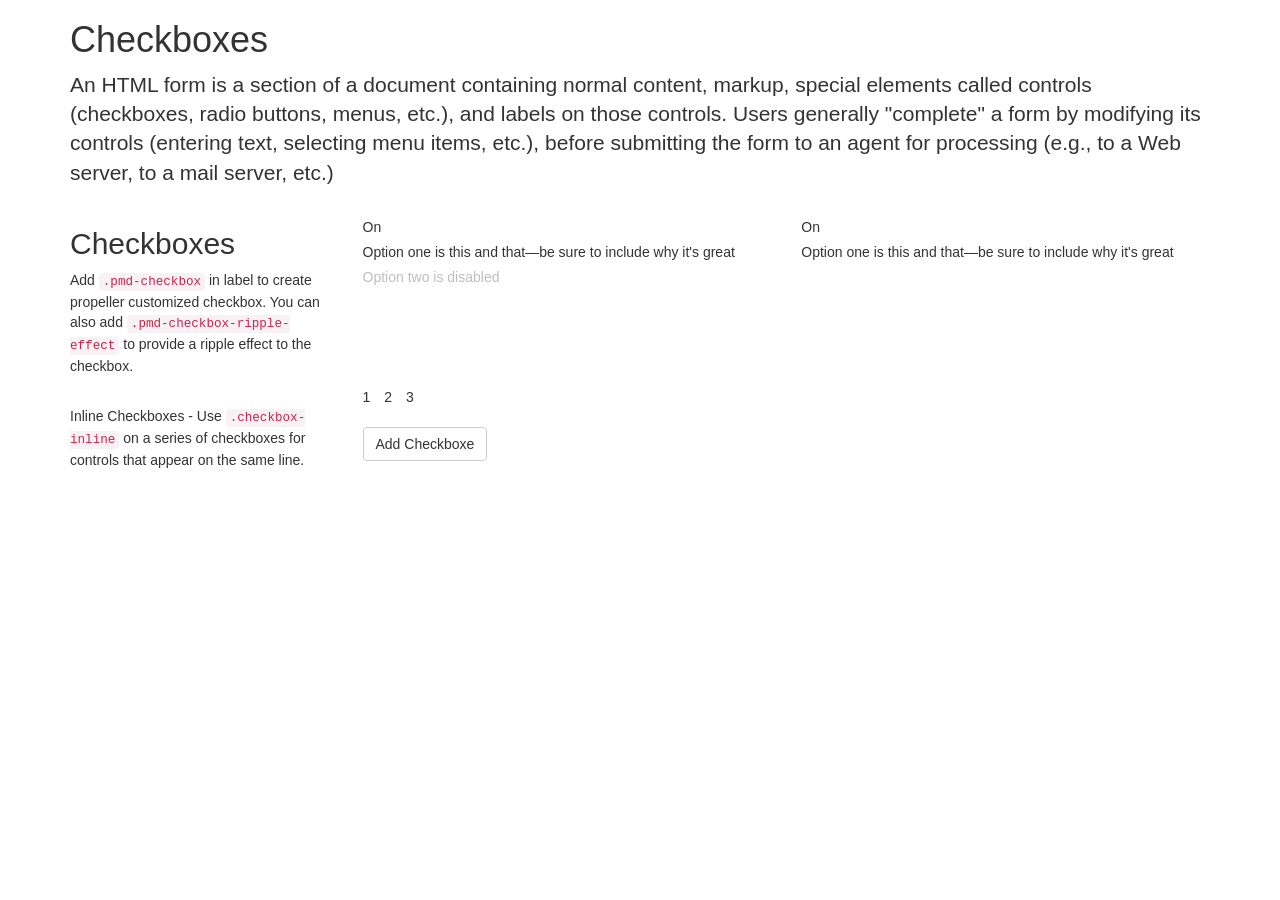
<file: components/checkbox/checkbox.html>
<!DOCTYPE html>
<html xmlns="http://www.w3.org/1999/xhtml">
<head>
    <meta charset="utf-8">
    <meta http-equiv="X-UA-Compatible" content="IE=edge">
	<meta name="description" content="Propeller is a front-end responsive framework based on Material design & Bootstrap.">
	<meta content="width=device-width, initial-scale=1, user-scalable=no" name="viewport">
    <title>Form - Propeller Components</title>

	<!-- favicon --> 	
	<link href="http://propeller.in/assets/landing-page/images/favicon.ico" type="image/x-icon" rel="icon"  />
    
   	<!-- Bootstrap --> 
	<link href="https://maxcdn.bootstrapcdn.com/bootstrap/3.3.6/css/bootstrap.min.css" type="text/css" rel="stylesheet" /> 
 
    <!-- Propeller card (CSS for helping component example file)-->
	<link href="http://propeller.in/components/card/css/card.css" type="text/css" rel="stylesheet" />
	
	<!-- Example docs (CSS for helping component example file)-->
	<link href="http://propeller.in/docs/css/example-docs.css" type="text/css" rel="stylesheet" />
	
	<!-- Propeller typography (CSS for helping component example file) -->
	<link href="http://propeller.in/components/typography/css/typography.css" type="text/css" rel="stylesheet" />

	<!-- Google Icon Font -->
    <link href="http://fonts.googleapis.com/icon?family=Material+Icons" rel="stylesheet">
	<link href="http://propeller.in/components/icons/css/google-icons.css" type="text/css" rel="stylesheet" />
	
    <!-- Propeller Button -->
    <link href="http://propeller.in/components/button/css/button.css" type="text/css" rel="stylesheet" />
    
	<!-- Propeller Checkbox -->
    <link href="css/checkbox.css" type="text/css" rel="stylesheet" />
	
</head>
<body>

<!--Form-->
<div class="pmd-content pmd-content-custom" id="content"> 
	
	<!--component header -->
	<div class="componant-title-bg"> 
		<div class="container">
			<div class="row">
			
				<!-- component title and description-->
				<div class="col-xs-12">
					<h1>Checkboxes</h1>
					<p class="lead">An HTML form is a section of a document containing normal content, markup, special elements called controls (checkboxes, radio buttons, menus, etc.), and labels on those controls. Users generally "complete" a form by modifying its controls (entering text, selecting menu items, etc.), before submitting the form to an agent for processing (e.g., to a Web server, to a mail server, etc.)</p>
				</div><!-- component title and description end--> 
				
			</div>
		</div>
	</div><!--end component header-->

	<div class="container">
		<!-- checkbox -->
		<section class="row component-section">
		
			<!-- checkbox title and description -->
			<div class="col-md-3">
				<div id="checkbox">
					<h2>Checkboxes</h2>
				</div>
				<p>Add <code>.pmd-checkbox</code> in label to create propeller customized checkbox. You can also add <code>.pmd-checkbox-ripple-effect</code> to provide a ripple effect to the checkbox.</p>
			</div> <!-- checkbox title and description end-->
			
			<!-- checkbox code and example -->
			<div class="col-md-9">
				<div class="component-box">
					<!-- checkbox example -->
					<div class="row">
						<div class="col-md-6">
							<div class="pmd-card pmd-z-depth">
								<div class="pmd-card-body" id="addpmdCheckBox"> 
									<!-- Simple checkbox with label, checked -->
									<div class="checkbox pmd-default-theme">
										<label class="pmd-checkbox pmd-checkbox-ripple-effect">
											<input type="checkbox" value="" checked>
											<span>On</span> </label>
									</div>
										
									<!-- Simple checkbox with label -->
									<div class="checkbox pmd-default-theme">
										<label class="pmd-checkbox pmd-checkbox-ripple-effect">
											<input type="checkbox" value="">
											<span> Option one is this and that&mdash;be sure to include why it's great</span> </label>
									</div>
										
									<!-- Simple checkbox with label, Disabled -->
									<div class="checkbox pmd-default-theme disabled">
										<label class="pmd-checkbox pmd-checkbox-ripple-effect">
										<input type="checkbox" value="" disabled>
										<span>Option two is disabled</span> </label>
									</div>
								</div>
							</div>
						</div>
						<div class="col-md-6">
							<div class="pmd-card pmd-card-inverse pmd-z-depth">
								<div class="pmd-card-body"> 
									<!-- Simple checkbox with label, checked -->
									<div class="checkbox pmd-default-theme">
										<label class="pmd-checkbox pmd-checkbox-ripple-effect">
											<input type="checkbox" value="" checked>
											<span>On</span> </label>
									</div>
									<!-- Simple checkbox with label -->
									<div class="checkbox pmd-default-theme">
										<label class="pmd-checkbox pmd-checkbox-ripple-effect">
											<input type="checkbox" value="">
											<span> Option one is this and that&mdash;be sure to include why it's great</span> </label>
									</div>
									<!-- Simple checkbox with label, Disabled -->
									<div class="checkbox pmd-default-theme disabled">
										<label class="pmd-checkbox pmd-checkbox-ripple-effect">
											<input type="checkbox" value="" disabled>
											<span>Option two is disabled</span></label>
									</div>
								</div>
							</div>
						</div>
					</div> <!-- checkbox example end-->
				</div>
			</div> <!-- checkbox code and example end-->
			
		</section> <!-- checkbox end --> 	
		
		<!-- Inline checkbox -->
		<section class="row component-section">
		
			<!-- Inline checkbox title and description -->
			<div class="col-md-3">
				<div>
					<h2></h2>
				</div>
				<p>Inline Checkboxes - Use <code>.checkbox-inline</code> on a series of checkboxes for controls that appear on the same line.</p>
			</div> <!-- Inline checkbox title and description end-->
			
			<!-- Inline checkbox code and example -->
			<div class="col-md-9">
				<div class="component-box">
					<!-- checkbox example -->
					<div class="row">
						<div class="col-md-12">
							<div class="pmd-card pmd-z-depth">
								<div class="pmd-card-body"> 
									<!--Inline checkboxes-->
									<form>
										<label class="checkbox-inline pmd-checkbox pmd-checkbox-ripple-effect">
											<input type="checkbox" value="" checked>
											<span> 1</span> </label>
										<label class="checkbox-inline pmd-checkbox pmd-checkbox-ripple-effect">
											<input type="checkbox" value="">
											<span> 2</span> </label>
										<label class="checkbox-inline pmd-checkbox pmd-checkbox-ripple-effect">
											<input type="checkbox" value="">
											<span> 3</span> </label>
										<label class="checkbox-inline pmd-checkbox pmd-checkbox-ripple-effect">
											<input type="checkbox" value="">
										</label>
									</form>
								</div>
							</div>
						</div>
					</div> <!-- checkbox example end-->
					<br>
					<div class="row">
						<div class="col-sm-12">
							<button class="btn btn-default pmd-btn-raised" onclick="addCheckBox()">Add Checkboxe</button>
						</div>
					</div>
				</div>
			</div> <!-- Inline checkbox code and example end-->
			
		</section> <!-- Inline checkbox end --> 		
		
	
	</div> <!--container end --> 
	
</div> <!--Form-->

</body>
<!-- Jquery js -->
<script src="https://ajax.googleapis.com/ajax/libs/jquery/1.11.3/jquery.min.js"></script>

<!-- Propeller Global js --> 
<script src="http://propeller.in/components/global/js/global.js"></script>

<!-- Propeller checkbox js -->
<script type="text/javascript" src="js/checkbox.js"></script>

<script>
	function addCheckBox(){
		$("#addpmdCheckBox").append('<div class="checkbox pmd-default-theme disabled">\
										<label class="pmd-checkbox pmd-checkbox-ripple-effect">\
										<input type="checkbox" value="" disabled>\
										<span>Option two is disabled</span> </label>\
									</div>\
		');
	}
</script>

</html>
</file>
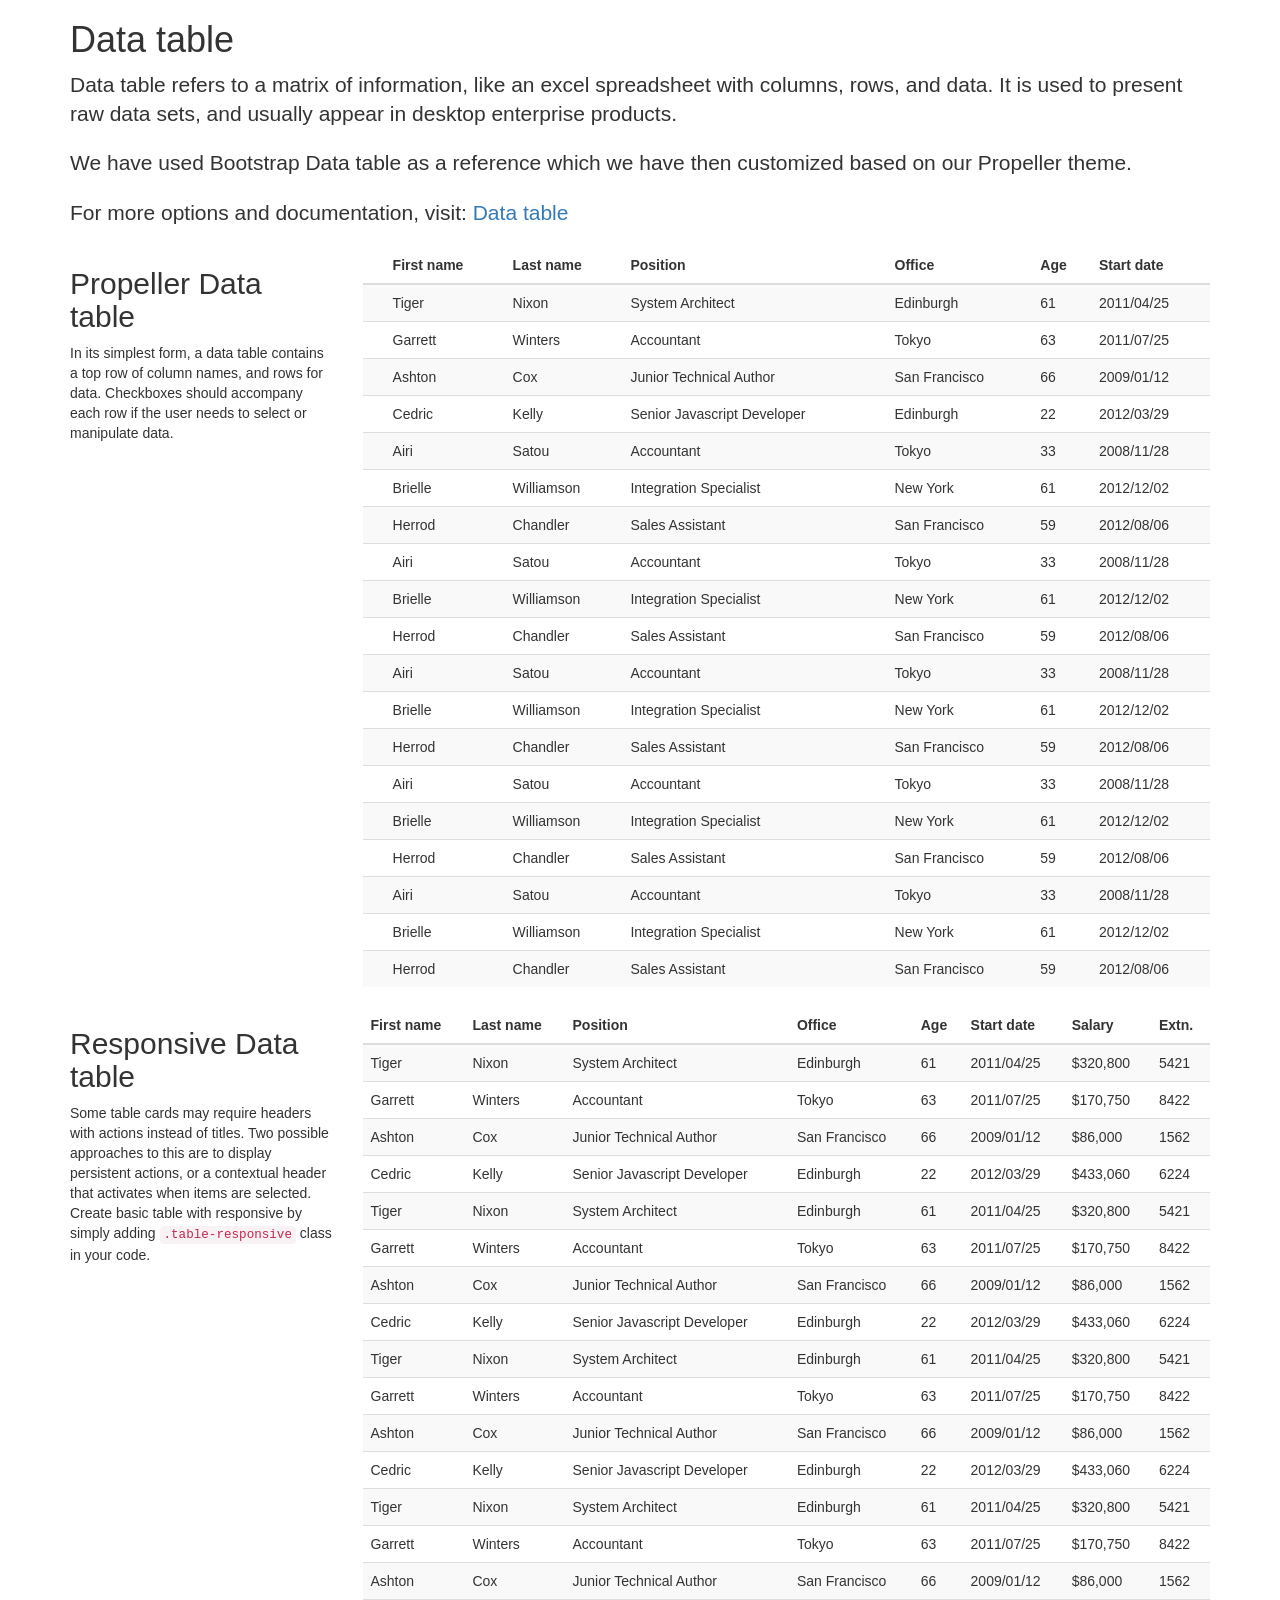
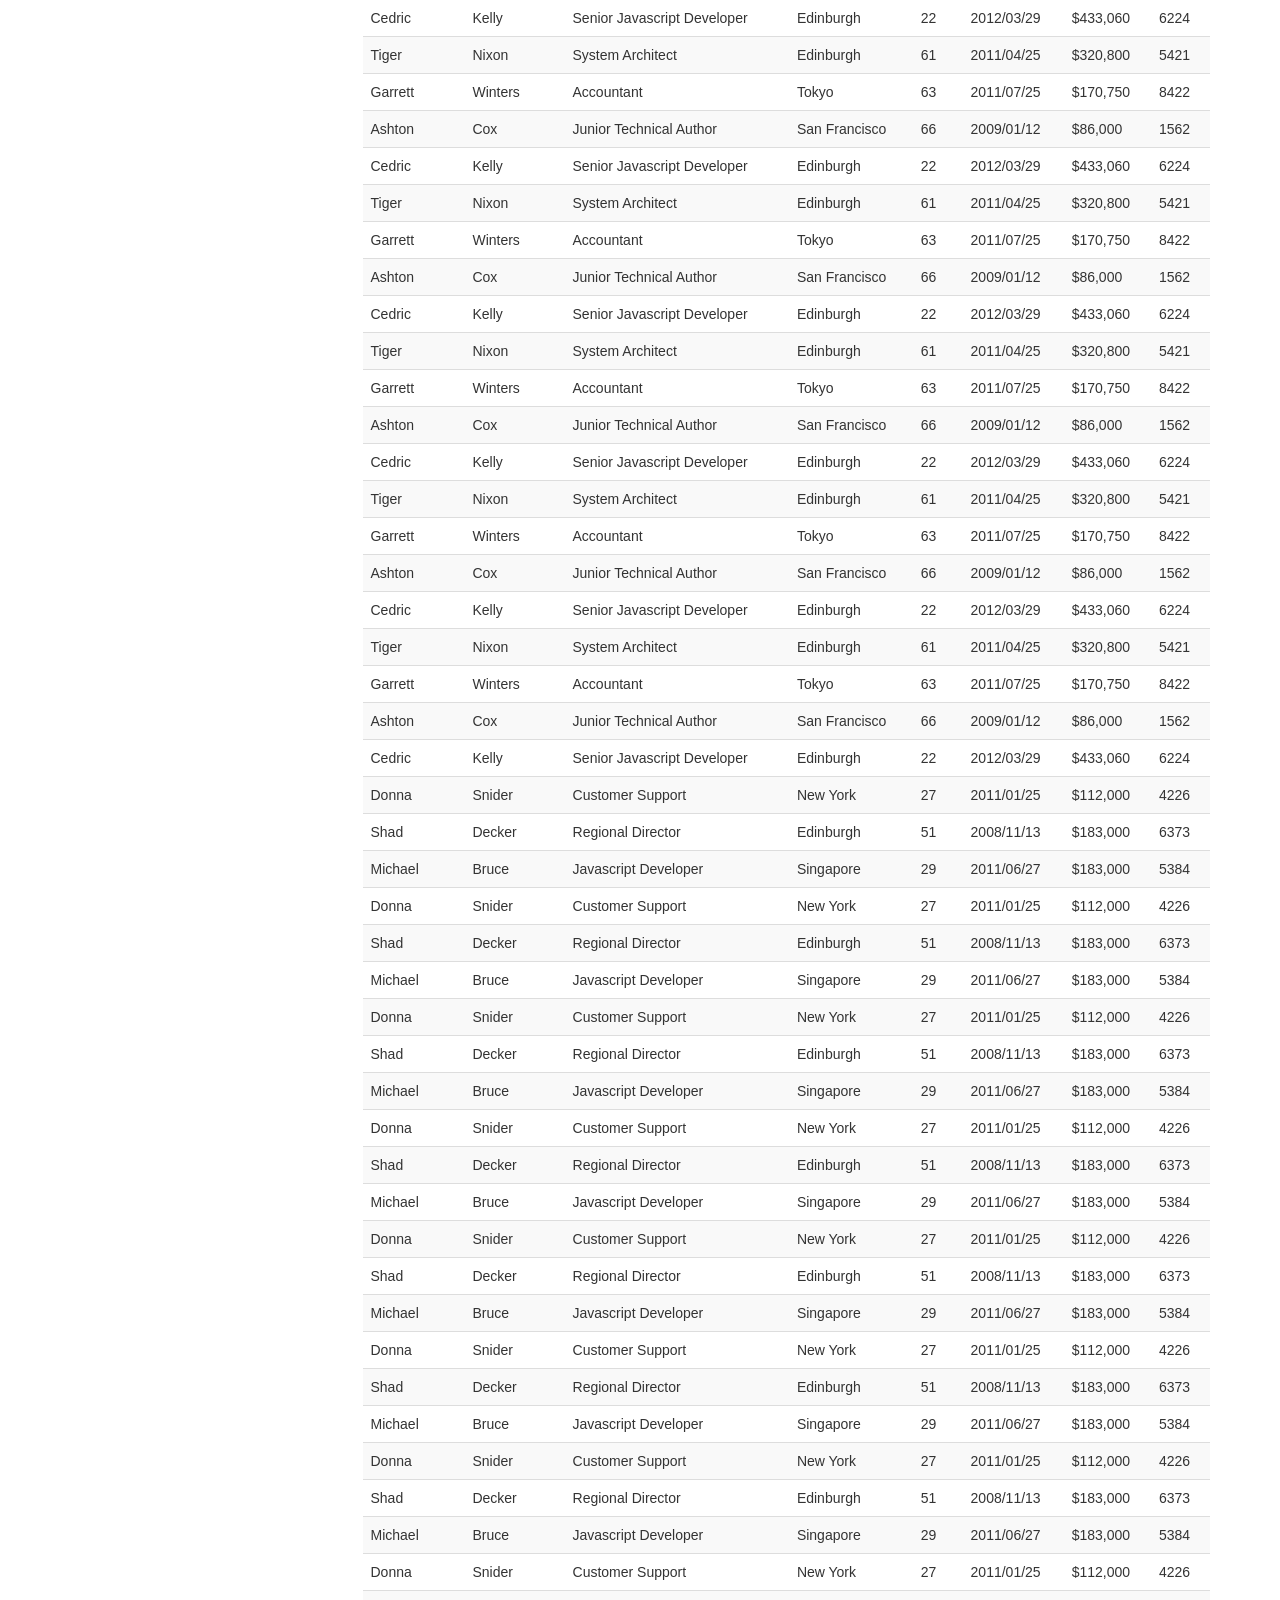
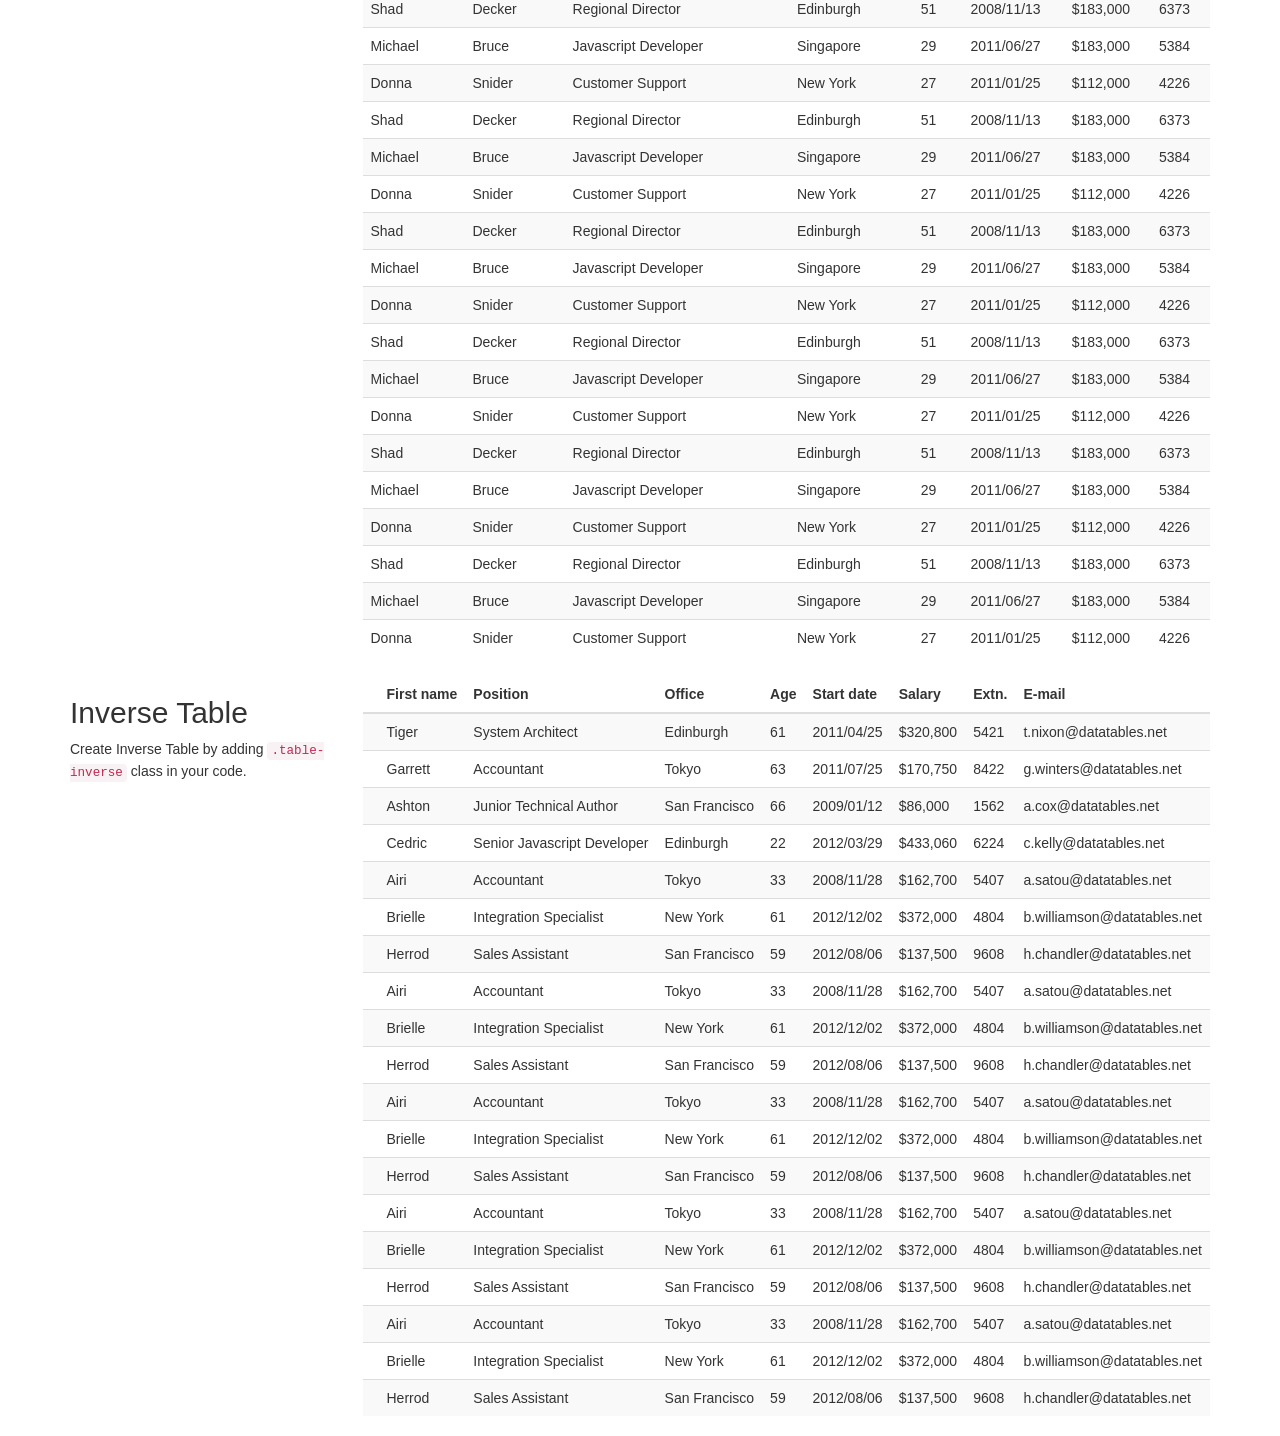
<file: components/data-table/data-table.html>
<!doctype html>
<html lang="">
<head>
 	<meta charset="utf-8">
    <meta http-equiv="X-UA-Compatible" content="IE=edge">
	<meta name="description" content="Propeller is a front-end responsive framework based on Material design & Bootstrap.">
	<meta content="width=device-width, initial-scale=1, user-scalable=no" name="viewport">
    <title>Data table - Propeller Components</title>
    
	<!-- favicon --> 
	<link rel="icon" href="http://propeller.in/assets/images/favicon.ico" type="image/x-icon">
	
	<!-- Bootstrap --> 
	<link href="https://maxcdn.bootstrapcdn.com/bootstrap/3.3.6/css/bootstrap.min.css" type="text/css" rel="stylesheet" /> 
	
	<!-- Example docs (CSS for helping component example file)-->
	<link href="http://propeller.in/docs/css/example-docs.css" type="text/css" rel="stylesheet" />

	<!-- Propeller button -->
	<link href="http://propeller.in/components/button/css/button.css" type="text/css" rel="stylesheet" />


	<!-- Propeller typography -->
	<link href="http://propeller.in/components/typography/css/typography.css" type="text/css" rel="stylesheet" />
	
	<!-- Google Icon Font -->
    <link href="https://fonts.googleapis.com/icon?family=Material+Icons" rel="stylesheet">
	<link href="http://propeller.in/components/typography/css/google-icons.css" type="text/css" rel="stylesheet" />

	<!-- Propeller textbox -->
	<link href="http://propeller.in/components/textfield/css/textfield.css" type="text/css" rel="stylesheet"/>
	
	<!-- Propeller table -->
	<link href="http://propeller.in/components/table/css/table.css" type="text/css" rel="stylesheet"/>
	
	<!-- Propeller card -->
	<link href="http://propeller.in/components/card/css/card.css" type="text/css" rel="stylesheet"/>

	<!-- Propeller Datatables bootstrap -->
	<link href="https://cdn.datatables.net/1.10.12/css/dataTables.bootstrap.min.css" type="text/css" rel="stylesheet"/>
	
	<!-- Propeller Datatables bootstrap responsive  -->
	<link href="https://cdn.datatables.net/responsive/2.1.0/css/responsive.bootstrap.min.css" type="text/css" rel="stylesheet"/>
	
	<!-- Propeller Datatables select -->
	<link href="https://cdn.datatables.net/select/1.2.0/css/select.dataTables.min.css" type="text/css" rel="stylesheet"/>
	
	<!-- Propeller Datatable -->
	<link href="css/pmd-datatable.css" type="text/css" rel="stylesheet"/>

</head>

<body>

<!--data grid constructor start -->
<div class="pmd-content pmd-content-custom" id="content">

	<!-- component header -->
	<div class="componant-title-bg">
		<div class="container">
			<div class="row">
			
				<!-- component title and description -->
				<div class="col-xs-12">
					<h1>Data table</h1>
					<p class="lead">Data table refers to a matrix of information, like an excel spreadsheet with columns, rows, and data. It is used to present raw data sets, and usually appear in desktop enterprise products.
                    </p>
                    <p class="lead">We have used Bootstrap Data table as a reference which we have then customized based on our Propeller theme.</p> 
                    <p class="lead">For more options and documentation, visit: <a href="https://datatables.net/" target="_blank">Data table</a></p>
				</div> <!-- component title and description end -->
				
			</div>
		</div>
	</div> <!-- component header end -->
	
	
	<div class="custom-table">
		<div class="container">
			
			<!-- table card -->
			<section class="row component-section">
			
				<!-- table card title and description -->
				<div class="col-md-3">
					<div id="card">
						<h2>Propeller Data table</h2>
					</div>
					<p>In its simplest form, a data table contains a top row of column names, and rows for data. Checkboxes should accompany each row if the user needs to select or manipulate data.</p>
				</div> <!-- table card title and description end -->
				
				<!-- table card code and example -->
				<div class="col-md-9">
					<div class="component-box">
						<!-- table card example -->
						<div  class="pmd-card pmd-z-depth pmd-card-custom-view">
							<table id="example-checkbox" class="table pmd-table table-hover table-striped display responsive nowrap" cellspacing="0" width="100%">
							<thead>
								<tr>
									<th></th>
									<th>First name</th>
									<th>Last name</th>
									<th>Position</th>
									<th>Office</th>
									<th>Age</th>
									<th>Start date</th>
								</tr>
							</thead>
							<tbody>
								<tr>
									<td></td>
									<td>Tiger</td>
									<td>Nixon</td>
									<td>System Architect</td>
									<td>Edinburgh</td>
									<td>61</td>
									<td>2011/04/25</td>
								</tr>
								<tr>
									<td></td>
									<td>Garrett</td>
									<td>Winters</td>
									<td>Accountant</td>
									<td>Tokyo</td>
									<td>63</td>
									<td>2011/07/25</td>
								</tr>
								<tr>
									<td></td>
									<td>Ashton</td>
									<td>Cox</td>
									<td>Junior Technical Author</td>
									<td>San Francisco</td>
									<td>66</td>
									<td>2009/01/12</td>
								</tr>
								<tr>
									<td></td>
									<td>Cedric</td>
									<td>Kelly</td>
									<td>Senior Javascript Developer</td>
									<td>Edinburgh</td>
									<td>22</td>
									<td>2012/03/29</td>
								</tr>
								<tr>
									<td></td>
									<td>Airi</td>
									<td>Satou</td>
									<td>Accountant</td>
									<td>Tokyo</td>
									<td>33</td>
									<td>2008/11/28</td>
								</tr>
								<tr>
									<td></td>
									<td>Brielle</td>
									<td>Williamson</td>
									<td>Integration Specialist</td>
									<td>New York</td>
									<td>61</td>
									<td>2012/12/02</td>
								</tr>
								<tr>
									<td></td>
									<td>Herrod</td>
									<td>Chandler</td>
									<td>Sales Assistant</td>
									<td>San Francisco</td>
									<td>59</td>
									<td>2012/08/06</td>
								</tr>
								<tr>
									<td></td>
									<td>Airi</td>
									<td>Satou</td>
									<td>Accountant</td>
									<td>Tokyo</td>
									<td>33</td>
									<td>2008/11/28</td>
								</tr>
								<tr>
									<td></td>
									<td>Brielle</td>
									<td>Williamson</td>
									<td>Integration Specialist</td>
									<td>New York</td>
									<td>61</td>
									<td>2012/12/02</td>
								</tr>
								<tr>
									<td></td>
									<td>Herrod</td>
									<td>Chandler</td>
									<td>Sales Assistant</td>
									<td>San Francisco</td>
									<td>59</td>
									<td>2012/08/06</td>
								</tr>
								<tr>
									<td></td>
									<td>Airi</td>
									<td>Satou</td>
									<td>Accountant</td>
									<td>Tokyo</td>
									<td>33</td>
									<td>2008/11/28</td>
								</tr>
								<tr>
									<td></td>
									<td>Brielle</td>
									<td>Williamson</td>
									<td>Integration Specialist</td>
									<td>New York</td>
									<td>61</td>
									<td>2012/12/02</td>
								</tr>
								<tr>
									<td></td>
									<td>Herrod</td>
									<td>Chandler</td>
									<td>Sales Assistant</td>
									<td>San Francisco</td>
									<td>59</td>
									<td>2012/08/06</td>
								</tr>
								<tr>
									<td></td>
									<td>Airi</td>
									<td>Satou</td>
									<td>Accountant</td>
									<td>Tokyo</td>
									<td>33</td>
									<td>2008/11/28</td>
								</tr>
								<tr>
									<td></td>
									<td>Brielle</td>
									<td>Williamson</td>
									<td>Integration Specialist</td>
									<td>New York</td>
									<td>61</td>
									<td>2012/12/02</td>
								</tr>
								<tr>
									<td></td>
									<td>Herrod</td>
									<td>Chandler</td>
									<td>Sales Assistant</td>
									<td>San Francisco</td>
									<td>59</td>
									<td>2012/08/06</td>
								</tr>
								<tr>
									<td></td>
									<td>Airi</td>
									<td>Satou</td>
									<td>Accountant</td>
									<td>Tokyo</td>
									<td>33</td>
									<td>2008/11/28</td>
								</tr>
								<tr>
									<td></td>
									<td>Brielle</td>
									<td>Williamson</td>
									<td>Integration Specialist</td>
									<td>New York</td>
									<td>61</td>
									<td>2012/12/02</td>
								</tr>
								<tr>
									<td></td>
									<td>Herrod</td>
									<td>Chandler</td>
									<td>Sales Assistant</td>
									<td>San Francisco</td>
									<td>59</td>
									<td>2012/08/06</td>
								</tr>
							</tbody>
						</table>
						</div> <!-- table card example end -->
					
					</div>
				</div> <!-- table card code and example end -->
			</section> <!-- table card end -->
			
			<!-- Responsive table -->
			<section class="row component-section">
			
				<!-- responsive table title and description -->
				<div class="col-md-3">
					<div id="responsive">
						<h2>Responsive Data table</h2>
					</div>
					<p>Some table cards may require headers with actions instead of titles. Two possible approaches to this are to display persistent actions, or a contextual header that activates when items are selected. Create basic table with responsive by simply adding <code>.table-responsive</code> class in your code. </p>
				</div> <!-- responsive table title and description end -->
				
				<!-- responsive table code and example -->
				<div class="col-md-9">
					<!-- responsive table example -->
					<div class="pmd-card pmd-z-depth pmd-card-custom-view">
						<table id="example" class="table pmd-table table-hover table-striped display responsive nowrap" cellspacing="0" width="100%">
							<thead>
								<tr>
									<th>First name</th>
									<th>Last name</th>
									<th>Position</th>
									<th>Office</th>
									<th>Age</th>
									<th>Start date</th>
									<th>Salary</th>
									<th>Extn.</th>
								</tr>
							</thead>
							<tbody>
								<tr>
									<td>Tiger</td>
									<td>Nixon</td>
									<td>System Architect</td>
									<td>Edinburgh</td>
									<td>61</td>
									<td>2011/04/25</td>
									<td>$320,800</td>
									<td>5421</td>
								</tr>
								<tr>
									<td>Garrett</td>
									<td>Winters</td>
									<td>Accountant</td>
									<td>Tokyo</td>
									<td>63</td>
									<td>2011/07/25</td>
									<td>$170,750</td>
									<td>8422</td>
								</tr>
								<tr>
									<td>Ashton</td>
									<td>Cox</td>
									<td>Junior Technical Author</td>
									<td>San Francisco</td>
									<td>66</td>
									<td>2009/01/12</td>
									<td>$86,000</td>
									<td>1562</td>
								</tr>
								<tr>
									<td>Cedric</td>
									<td>Kelly</td>
									<td>Senior Javascript Developer</td>
									<td>Edinburgh</td>
									<td>22</td>
									<td>2012/03/29</td>
									<td>$433,060</td>
									<td>6224</td>
								</tr>
								<tr>
									<td>Tiger</td>
									<td>Nixon</td>
									<td>System Architect</td>
									<td>Edinburgh</td>
									<td>61</td>
									<td>2011/04/25</td>
									<td>$320,800</td>
									<td>5421</td>
								</tr>
								<tr>
									<td>Garrett</td>
									<td>Winters</td>
									<td>Accountant</td>
									<td>Tokyo</td>
									<td>63</td>
									<td>2011/07/25</td>
									<td>$170,750</td>
									<td>8422</td>
								</tr>
								<tr>
									<td>Ashton</td>
									<td>Cox</td>
									<td>Junior Technical Author</td>
									<td>San Francisco</td>
									<td>66</td>
									<td>2009/01/12</td>
									<td>$86,000</td>
									<td>1562</td>
								</tr>
								<tr>
									<td>Cedric</td>
									<td>Kelly</td>
									<td>Senior Javascript Developer</td>
									<td>Edinburgh</td>
									<td>22</td>
									<td>2012/03/29</td>
									<td>$433,060</td>
									<td>6224</td>
								</tr>
								<tr>
									<td>Tiger</td>
									<td>Nixon</td>
									<td>System Architect</td>
									<td>Edinburgh</td>
									<td>61</td>
									<td>2011/04/25</td>
									<td>$320,800</td>
									<td>5421</td>
								</tr>
								<tr>
									<td>Garrett</td>
									<td>Winters</td>
									<td>Accountant</td>
									<td>Tokyo</td>
									<td>63</td>
									<td>2011/07/25</td>
									<td>$170,750</td>
									<td>8422</td>
								</tr>
								<tr>
									<td>Ashton</td>
									<td>Cox</td>
									<td>Junior Technical Author</td>
									<td>San Francisco</td>
									<td>66</td>
									<td>2009/01/12</td>
									<td>$86,000</td>
									<td>1562</td>
								</tr>
								<tr>
									<td>Cedric</td>
									<td>Kelly</td>
									<td>Senior Javascript Developer</td>
									<td>Edinburgh</td>
									<td>22</td>
									<td>2012/03/29</td>
									<td>$433,060</td>
									<td>6224</td>
								</tr>
								<tr>
									<td>Tiger</td>
									<td>Nixon</td>
									<td>System Architect</td>
									<td>Edinburgh</td>
									<td>61</td>
									<td>2011/04/25</td>
									<td>$320,800</td>
									<td>5421</td>
								</tr>
								<tr>
									<td>Garrett</td>
									<td>Winters</td>
									<td>Accountant</td>
									<td>Tokyo</td>
									<td>63</td>
									<td>2011/07/25</td>
									<td>$170,750</td>
									<td>8422</td>
								</tr>
								<tr>
									<td>Ashton</td>
									<td>Cox</td>
									<td>Junior Technical Author</td>
									<td>San Francisco</td>
									<td>66</td>
									<td>2009/01/12</td>
									<td>$86,000</td>
									<td>1562</td>
								</tr>
								<tr>
									<td>Cedric</td>
									<td>Kelly</td>
									<td>Senior Javascript Developer</td>
									<td>Edinburgh</td>
									<td>22</td>
									<td>2012/03/29</td>
									<td>$433,060</td>
									<td>6224</td>
								</tr>
								<tr>
									<td>Tiger</td>
									<td>Nixon</td>
									<td>System Architect</td>
									<td>Edinburgh</td>
									<td>61</td>
									<td>2011/04/25</td>
									<td>$320,800</td>
									<td>5421</td>
								</tr>
								<tr>
									<td>Garrett</td>
									<td>Winters</td>
									<td>Accountant</td>
									<td>Tokyo</td>
									<td>63</td>
									<td>2011/07/25</td>
									<td>$170,750</td>
									<td>8422</td>
								</tr>
								<tr>
									<td>Ashton</td>
									<td>Cox</td>
									<td>Junior Technical Author</td>
									<td>San Francisco</td>
									<td>66</td>
									<td>2009/01/12</td>
									<td>$86,000</td>
									<td>1562</td>
								</tr>
								<tr>
									<td>Cedric</td>
									<td>Kelly</td>
									<td>Senior Javascript Developer</td>
									<td>Edinburgh</td>
									<td>22</td>
									<td>2012/03/29</td>
									<td>$433,060</td>
									<td>6224</td>
								</tr>
								<tr>
									<td>Tiger</td>
									<td>Nixon</td>
									<td>System Architect</td>
									<td>Edinburgh</td>
									<td>61</td>
									<td>2011/04/25</td>
									<td>$320,800</td>
									<td>5421</td>
								</tr>
								<tr>
									<td>Garrett</td>
									<td>Winters</td>
									<td>Accountant</td>
									<td>Tokyo</td>
									<td>63</td>
									<td>2011/07/25</td>
									<td>$170,750</td>
									<td>8422</td>
								</tr>
								<tr>
									<td>Ashton</td>
									<td>Cox</td>
									<td>Junior Technical Author</td>
									<td>San Francisco</td>
									<td>66</td>
									<td>2009/01/12</td>
									<td>$86,000</td>
									<td>1562</td>
								</tr>
								<tr>
									<td>Cedric</td>
									<td>Kelly</td>
									<td>Senior Javascript Developer</td>
									<td>Edinburgh</td>
									<td>22</td>
									<td>2012/03/29</td>
									<td>$433,060</td>
									<td>6224</td>
								</tr>
								<tr>
									<td>Tiger</td>
									<td>Nixon</td>
									<td>System Architect</td>
									<td>Edinburgh</td>
									<td>61</td>
									<td>2011/04/25</td>
									<td>$320,800</td>
									<td>5421</td>
								</tr>
								<tr>
									<td>Garrett</td>
									<td>Winters</td>
									<td>Accountant</td>
									<td>Tokyo</td>
									<td>63</td>
									<td>2011/07/25</td>
									<td>$170,750</td>
									<td>8422</td>
								</tr>
								<tr>
									<td>Ashton</td>
									<td>Cox</td>
									<td>Junior Technical Author</td>
									<td>San Francisco</td>
									<td>66</td>
									<td>2009/01/12</td>
									<td>$86,000</td>
									<td>1562</td>
								</tr>
								<tr>
									<td>Cedric</td>
									<td>Kelly</td>
									<td>Senior Javascript Developer</td>
									<td>Edinburgh</td>
									<td>22</td>
									<td>2012/03/29</td>
									<td>$433,060</td>
									<td>6224</td>
								</tr>
								<tr>
									<td>Tiger</td>
									<td>Nixon</td>
									<td>System Architect</td>
									<td>Edinburgh</td>
									<td>61</td>
									<td>2011/04/25</td>
									<td>$320,800</td>
									<td>5421</td>
								</tr>
								<tr>
									<td>Garrett</td>
									<td>Winters</td>
									<td>Accountant</td>
									<td>Tokyo</td>
									<td>63</td>
									<td>2011/07/25</td>
									<td>$170,750</td>
									<td>8422</td>
								</tr>
								<tr>
									<td>Ashton</td>
									<td>Cox</td>
									<td>Junior Technical Author</td>
									<td>San Francisco</td>
									<td>66</td>
									<td>2009/01/12</td>
									<td>$86,000</td>
									<td>1562</td>
								</tr>
								<tr>
									<td>Cedric</td>
									<td>Kelly</td>
									<td>Senior Javascript Developer</td>
									<td>Edinburgh</td>
									<td>22</td>
									<td>2012/03/29</td>
									<td>$433,060</td>
									<td>6224</td>
								</tr>
								<tr>
									<td>Tiger</td>
									<td>Nixon</td>
									<td>System Architect</td>
									<td>Edinburgh</td>
									<td>61</td>
									<td>2011/04/25</td>
									<td>$320,800</td>
									<td>5421</td>
								</tr>
								<tr>
									<td>Garrett</td>
									<td>Winters</td>
									<td>Accountant</td>
									<td>Tokyo</td>
									<td>63</td>
									<td>2011/07/25</td>
									<td>$170,750</td>
									<td>8422</td>
								</tr>
								<tr>
									<td>Ashton</td>
									<td>Cox</td>
									<td>Junior Technical Author</td>
									<td>San Francisco</td>
									<td>66</td>
									<td>2009/01/12</td>
									<td>$86,000</td>
									<td>1562</td>
								</tr>
								<tr>
									<td>Cedric</td>
									<td>Kelly</td>
									<td>Senior Javascript Developer</td>
									<td>Edinburgh</td>
									<td>22</td>
									<td>2012/03/29</td>
									<td>$433,060</td>
									<td>6224</td>
								</tr>
								<tr>
									<td>Donna</td>
									<td>Snider</td>
									<td>Customer Support</td>
									<td>New York</td>
									<td>27</td>
									<td>2011/01/25</td>
									<td>$112,000</td>
									<td>4226</td>
								</tr>
								<tr>
									<td>Shad</td>
									<td>Decker</td>
									<td>Regional Director</td>
									<td>Edinburgh</td>
									<td>51</td>
									<td>2008/11/13</td>
									<td>$183,000</td>
									<td>6373</td>
								</tr>
								<tr>
									<td>Michael</td>
									<td>Bruce</td>
									<td>Javascript Developer</td>
									<td>Singapore</td>
									<td>29</td>
									<td>2011/06/27</td>
									<td>$183,000</td>
									<td>5384</td>
								</tr>
								<tr>
									<td>Donna</td>
									<td>Snider</td>
									<td>Customer Support</td>
									<td>New York</td>
									<td>27</td>
									<td>2011/01/25</td>
									<td>$112,000</td>
									<td>4226</td>
								</tr>
								<tr>
									<td>Shad</td>
									<td>Decker</td>
									<td>Regional Director</td>
									<td>Edinburgh</td>
									<td>51</td>
									<td>2008/11/13</td>
									<td>$183,000</td>
									<td>6373</td>
								</tr>
								<tr>
									<td>Michael</td>
									<td>Bruce</td>
									<td>Javascript Developer</td>
									<td>Singapore</td>
									<td>29</td>
									<td>2011/06/27</td>
									<td>$183,000</td>
									<td>5384</td>
								</tr>
								<tr>
									<td>Donna</td>
									<td>Snider</td>
									<td>Customer Support</td>
									<td>New York</td>
									<td>27</td>
									<td>2011/01/25</td>
									<td>$112,000</td>
									<td>4226</td>
								</tr>
								<tr>
									<td>Shad</td>
									<td>Decker</td>
									<td>Regional Director</td>
									<td>Edinburgh</td>
									<td>51</td>
									<td>2008/11/13</td>
									<td>$183,000</td>
									<td>6373</td>
								</tr>
								<tr>
									<td>Michael</td>
									<td>Bruce</td>
									<td>Javascript Developer</td>
									<td>Singapore</td>
									<td>29</td>
									<td>2011/06/27</td>
									<td>$183,000</td>
									<td>5384</td>
								</tr>
								<tr>
									<td>Donna</td>
									<td>Snider</td>
									<td>Customer Support</td>
									<td>New York</td>
									<td>27</td>
									<td>2011/01/25</td>
									<td>$112,000</td>
									<td>4226</td>
								</tr>
								<tr>
									<td>Shad</td>
									<td>Decker</td>
									<td>Regional Director</td>
									<td>Edinburgh</td>
									<td>51</td>
									<td>2008/11/13</td>
									<td>$183,000</td>
									<td>6373</td>
								</tr>
								<tr>
									<td>Michael</td>
									<td>Bruce</td>
									<td>Javascript Developer</td>
									<td>Singapore</td>
									<td>29</td>
									<td>2011/06/27</td>
									<td>$183,000</td>
									<td>5384</td>
								</tr>
								<tr>
									<td>Donna</td>
									<td>Snider</td>
									<td>Customer Support</td>
									<td>New York</td>
									<td>27</td>
									<td>2011/01/25</td>
									<td>$112,000</td>
									<td>4226</td>
								</tr>
								<tr>
									<td>Shad</td>
									<td>Decker</td>
									<td>Regional Director</td>
									<td>Edinburgh</td>
									<td>51</td>
									<td>2008/11/13</td>
									<td>$183,000</td>
									<td>6373</td>
								</tr>
								<tr>
									<td>Michael</td>
									<td>Bruce</td>
									<td>Javascript Developer</td>
									<td>Singapore</td>
									<td>29</td>
									<td>2011/06/27</td>
									<td>$183,000</td>
									<td>5384</td>
								</tr>
								<tr>
									<td>Donna</td>
									<td>Snider</td>
									<td>Customer Support</td>
									<td>New York</td>
									<td>27</td>
									<td>2011/01/25</td>
									<td>$112,000</td>
									<td>4226</td>
								</tr>
								<tr>
									<td>Shad</td>
									<td>Decker</td>
									<td>Regional Director</td>
									<td>Edinburgh</td>
									<td>51</td>
									<td>2008/11/13</td>
									<td>$183,000</td>
									<td>6373</td>
								</tr>
								<tr>
									<td>Michael</td>
									<td>Bruce</td>
									<td>Javascript Developer</td>
									<td>Singapore</td>
									<td>29</td>
									<td>2011/06/27</td>
									<td>$183,000</td>
									<td>5384</td>
								</tr>
								<tr>
									<td>Donna</td>
									<td>Snider</td>
									<td>Customer Support</td>
									<td>New York</td>
									<td>27</td>
									<td>2011/01/25</td>
									<td>$112,000</td>
									<td>4226</td>
								</tr>
								<tr>
									<td>Shad</td>
									<td>Decker</td>
									<td>Regional Director</td>
									<td>Edinburgh</td>
									<td>51</td>
									<td>2008/11/13</td>
									<td>$183,000</td>
									<td>6373</td>
								</tr>
								<tr>
									<td>Michael</td>
									<td>Bruce</td>
									<td>Javascript Developer</td>
									<td>Singapore</td>
									<td>29</td>
									<td>2011/06/27</td>
									<td>$183,000</td>
									<td>5384</td>
								</tr>
								<tr>
									<td>Donna</td>
									<td>Snider</td>
									<td>Customer Support</td>
									<td>New York</td>
									<td>27</td>
									<td>2011/01/25</td>
									<td>$112,000</td>
									<td>4226</td>
								</tr>
								<tr>
									<td>Shad</td>
									<td>Decker</td>
									<td>Regional Director</td>
									<td>Edinburgh</td>
									<td>51</td>
									<td>2008/11/13</td>
									<td>$183,000</td>
									<td>6373</td>
								</tr>
								<tr>
									<td>Michael</td>
									<td>Bruce</td>
									<td>Javascript Developer</td>
									<td>Singapore</td>
									<td>29</td>
									<td>2011/06/27</td>
									<td>$183,000</td>
									<td>5384</td>
								</tr>
								<tr>
									<td>Donna</td>
									<td>Snider</td>
									<td>Customer Support</td>
									<td>New York</td>
									<td>27</td>
									<td>2011/01/25</td>
									<td>$112,000</td>
									<td>4226</td>
								</tr>
								<tr>
									<td>Shad</td>
									<td>Decker</td>
									<td>Regional Director</td>
									<td>Edinburgh</td>
									<td>51</td>
									<td>2008/11/13</td>
									<td>$183,000</td>
									<td>6373</td>
								</tr>
								<tr>
									<td>Michael</td>
									<td>Bruce</td>
									<td>Javascript Developer</td>
									<td>Singapore</td>
									<td>29</td>
									<td>2011/06/27</td>
									<td>$183,000</td>
									<td>5384</td>
								</tr>
								<tr>
									<td>Donna</td>
									<td>Snider</td>
									<td>Customer Support</td>
									<td>New York</td>
									<td>27</td>
									<td>2011/01/25</td>
									<td>$112,000</td>
									<td>4226</td>
								</tr>
								<tr>
									<td>Shad</td>
									<td>Decker</td>
									<td>Regional Director</td>
									<td>Edinburgh</td>
									<td>51</td>
									<td>2008/11/13</td>
									<td>$183,000</td>
									<td>6373</td>
								</tr>
								<tr>
									<td>Michael</td>
									<td>Bruce</td>
									<td>Javascript Developer</td>
									<td>Singapore</td>
									<td>29</td>
									<td>2011/06/27</td>
									<td>$183,000</td>
									<td>5384</td>
								</tr>
								<tr>
									<td>Donna</td>
									<td>Snider</td>
									<td>Customer Support</td>
									<td>New York</td>
									<td>27</td>
									<td>2011/01/25</td>
									<td>$112,000</td>
									<td>4226</td>
								</tr>
								<tr>
									<td>Shad</td>
									<td>Decker</td>
									<td>Regional Director</td>
									<td>Edinburgh</td>
									<td>51</td>
									<td>2008/11/13</td>
									<td>$183,000</td>
									<td>6373</td>
								</tr>
								<tr>
									<td>Michael</td>
									<td>Bruce</td>
									<td>Javascript Developer</td>
									<td>Singapore</td>
									<td>29</td>
									<td>2011/06/27</td>
									<td>$183,000</td>
									<td>5384</td>
								</tr>
								<tr>
									<td>Donna</td>
									<td>Snider</td>
									<td>Customer Support</td>
									<td>New York</td>
									<td>27</td>
									<td>2011/01/25</td>
									<td>$112,000</td>
									<td>4226</td>
								</tr>
								<tr>
									<td>Shad</td>
									<td>Decker</td>
									<td>Regional Director</td>
									<td>Edinburgh</td>
									<td>51</td>
									<td>2008/11/13</td>
									<td>$183,000</td>
									<td>6373</td>
								</tr>
								<tr>
									<td>Michael</td>
									<td>Bruce</td>
									<td>Javascript Developer</td>
									<td>Singapore</td>
									<td>29</td>
									<td>2011/06/27</td>
									<td>$183,000</td>
									<td>5384</td>
								</tr>
								<tr>
									<td>Donna</td>
									<td>Snider</td>
									<td>Customer Support</td>
									<td>New York</td>
									<td>27</td>
									<td>2011/01/25</td>
									<td>$112,000</td>
									<td>4226</td>
								</tr>
								<tr>
									<td>Shad</td>
									<td>Decker</td>
									<td>Regional Director</td>
									<td>Edinburgh</td>
									<td>51</td>
									<td>2008/11/13</td>
									<td>$183,000</td>
									<td>6373</td>
								</tr>
								<tr>
									<td>Michael</td>
									<td>Bruce</td>
									<td>Javascript Developer</td>
									<td>Singapore</td>
									<td>29</td>
									<td>2011/06/27</td>
									<td>$183,000</td>
									<td>5384</td>
								</tr>
								<tr>
									<td>Donna</td>
									<td>Snider</td>
									<td>Customer Support</td>
									<td>New York</td>
									<td>27</td>
									<td>2011/01/25</td>
									<td>$112,000</td>
									<td>4226</td>
								</tr>
							</tbody>
						</table>
					</div> <!-- responsive table example end -->
					
				</div> <!-- responsive table code and example end-->
			</section> <!-- Responsive table end -->
			
			<!-- Inverse table -->
			<section class="row component-section">
			
				<!-- inverse table title and description -->
				<div class="col-md-3">
					<div id="inverse">
						<h2>Inverse Table</h2>
					</div>
					<p>Create Inverse Table by adding <code>.table-inverse</code> class in your code.</p>
				</div> <!-- inverse table title and description end -->
				
				<!-- inverse table code and example -->
				<div class="col-md-9">
					<div class="component-box">
						<!-- inverse table example -->
						<div class="pmd-card pmd-z-depth pmd-card-custom-view">
							<div class="pmd-card-inverse">
								<table id="tableInverse" class="table pmd-table table-hover table-striped table-inverse display responsive nowrap" cellspacing="0" width="100%">
								<thead>
									<tr>
										<th></th>
										<th>First name</th>
										<th>Position</th>
										<th>Office</th>
										<th>Age</th>
										<th>Start date</th>
										<th>Salary</th>
										<th>Extn.</th>
										<th>E-mail</th>
									</tr>
								</thead>
								<tbody>
									<tr>
										<td></td>
										<td>Tiger</td>
										<td>System Architect</td>
										<td>Edinburgh</td>
										<td>61</td>
										<td>2011/04/25</td>
										<td>$320,800</td>
										<td>5421</td>
										<td>t.nixon@datatables.net</td>
									</tr>
									<tr>
										<td></td>
										<td>Garrett</td>
										<td>Accountant</td>
										<td>Tokyo</td>
										<td>63</td>
										<td>2011/07/25</td>
										<td>$170,750</td>
										<td>8422</td>
										<td>g.winters@datatables.net</td>
									</tr>
									<tr>
										<td></td>
										<td>Ashton</td>
										<td>Junior Technical Author</td>
										<td>San Francisco</td>
										<td>66</td>
										<td>2009/01/12</td>
										<td>$86,000</td>
										<td>1562</td>
										<td>a.cox@datatables.net</td>
									</tr>
									<tr>
										<td></td>
										<td>Cedric</td>
										<td>Senior Javascript Developer</td>
										<td>Edinburgh</td>
										<td>22</td>
										<td>2012/03/29</td>
										<td>$433,060</td>
										<td>6224</td>
										<td>c.kelly@datatables.net</td>
									</tr>
									<tr>
										<td></td>
										<td>Airi</td>
										<td>Accountant</td>
										<td>Tokyo</td>
										<td>33</td>
										<td>2008/11/28</td>
										<td>$162,700</td>
										<td>5407</td>
										<td>a.satou@datatables.net</td>
									</tr>
									<tr>
										<td></td>
										<td>Brielle</td>
										<td>Integration Specialist</td>
										<td>New York</td>
										<td>61</td>
										<td>2012/12/02</td>
										<td>$372,000</td>
										<td>4804</td>
										<td>b.williamson@datatables.net</td>
									</tr>
									<tr>
										<td></td>
										<td>Herrod</td>
										<td>Sales Assistant</td>
										<td>San Francisco</td>
										<td>59</td>
										<td>2012/08/06</td>
										<td>$137,500</td>
										<td>9608</td>
										<td>h.chandler@datatables.net</td>
									</tr>
									<tr>
										<td></td>
										<td>Airi</td>
										<td>Accountant</td>
										<td>Tokyo</td>
										<td>33</td>
										<td>2008/11/28</td>
										<td>$162,700</td>
										<td>5407</td>
										<td>a.satou@datatables.net</td>
									</tr>
									<tr>
										<td></td>
										<td>Brielle</td>
										<td>Integration Specialist</td>
										<td>New York</td>
										<td>61</td>
										<td>2012/12/02</td>
										<td>$372,000</td>
										<td>4804</td>
										<td>b.williamson@datatables.net</td>
									</tr>
									<tr>
										<td></td>
										<td>Herrod</td>
										<td>Sales Assistant</td>
										<td>San Francisco</td>
										<td>59</td>
										<td>2012/08/06</td>
										<td>$137,500</td>
										<td>9608</td>
										<td>h.chandler@datatables.net</td>
									</tr>
									<tr>
										<td></td>
										<td>Airi</td>
										<td>Accountant</td>
										<td>Tokyo</td>
										<td>33</td>
										<td>2008/11/28</td>
										<td>$162,700</td>
										<td>5407</td>
										<td>a.satou@datatables.net</td>
									</tr>
									<tr>
										<td></td>
										<td>Brielle</td>
										<td>Integration Specialist</td>
										<td>New York</td>
										<td>61</td>
										<td>2012/12/02</td>
										<td>$372,000</td>
										<td>4804</td>
										<td>b.williamson@datatables.net</td>
									</tr>
									<tr>
										<td></td>
										<td>Herrod</td>
										<td>Sales Assistant</td>
										<td>San Francisco</td>
										<td>59</td>
										<td>2012/08/06</td>
										<td>$137,500</td>
										<td>9608</td>
										<td>h.chandler@datatables.net</td>
									</tr>
									<tr>
										<td></td>
										<td>Airi</td>
										<td>Accountant</td>
										<td>Tokyo</td>
										<td>33</td>
										<td>2008/11/28</td>
										<td>$162,700</td>
										<td>5407</td>
										<td>a.satou@datatables.net</td>
									</tr>
									<tr>
										<td></td>
										<td>Brielle</td>
										<td>Integration Specialist</td>
										<td>New York</td>
										<td>61</td>
										<td>2012/12/02</td>
										<td>$372,000</td>
										<td>4804</td>
										<td>b.williamson@datatables.net</td>
									</tr>
									<tr>
										<td></td>
										<td>Herrod</td>
										<td>Sales Assistant</td>
										<td>San Francisco</td>
										<td>59</td>
										<td>2012/08/06</td>
										<td>$137,500</td>
										<td>9608</td>
										<td>h.chandler@datatables.net</td>
									</tr>
									<tr>
										<td></td>
										<td>Airi</td>
										<td>Accountant</td>
										<td>Tokyo</td>
										<td>33</td>
										<td>2008/11/28</td>
										<td>$162,700</td>
										<td>5407</td>
										<td>a.satou@datatables.net</td>
									</tr>
									<tr>
										<td></td>
										<td>Brielle</td>
										<td>Integration Specialist</td>
										<td>New York</td>
										<td>61</td>
										<td>2012/12/02</td>
										<td>$372,000</td>
										<td>4804</td>
										<td>b.williamson@datatables.net</td>
									</tr>
									<tr>
										<td></td>
										<td>Herrod</td>
										<td>Sales Assistant</td>
										<td>San Francisco</td>
										<td>59</td>
										<td>2012/08/06</td>
										<td>$137,500</td>
										<td>9608</td>
										<td>h.chandler@datatables.net</td>
									</tr>
								</tbody>
							</table>
							</div>
						</div> <!-- inverse table example end-->
						
					</div>
				</div> <!-- inverse table code and example end-->
			</section> <!-- Inverse table end-->
			
		</div>
	</div>
</div>
<!--data grid constructor end --> 

<!-- Jquery js -->
<script type="text/javascript" src="https://ajax.googleapis.com/ajax/libs/jquery/1.11.3/jquery.min.js"></script>

<!-- Datatable js -->
<script type="text/javascript" language="javascript" src="https://cdn.datatables.net/1.10.12/js/jquery.dataTables.min.js"></script>

<!-- Datatable Bootstrap -->
<script type="text/javascript" language="javascript" src="https://cdn.datatables.net/1.10.12/js/dataTables.bootstrap.min.js"></script>

<!-- Datatable responsive js-->
<script type="text/javascript" language="javascript" src="https://cdn.datatables.net/responsive/2.1.0/js/dataTables.responsive.min.js"></script>

<!-- Datatable select js-->
<script type="text/javascript" language="javascript" src="https://cdn.datatables.net/select/1.2.0/js/dataTables.select.min.js"></script>

<script>
//Propeller Customised Javascript code 
$(document).ready(function() {
	$('#example-checkbox').DataTable({
		responsive: {
			details: {
				type: 'column',
				target: 'tr'
			}
		},
		columnDefs: [ {
			orderable: false,
			className: 'select-checkbox',
			targets:0,
		} ],
		select: {
			style: 'multi',
			selector: 'td:first-child'
		},
		order: [ 1, 'asc' ],
		bFilter: true,
		bLengthChange: true,
		pagingType: "simple",
		"paging": true,
		"searching": true,
		"language": {
			"info": " _START_ - _END_ of _TOTAL_ ",
			"sLengthMenu": "<span class='custom-select-title'>Rows per page:</span> <span class='custom-select'> _MENU_ </span>",
			"sSearch": "",
			"sSearchPlaceholder": "Search",
			"paginate": {
				"sNext": " ",
				"sPrevious": " "
			},
		},
		dom:
			"<'pmd-card-title'<'data-table-title'><'search-paper pmd-textfield'f>>" +
			"<'custom-select-info'<'custom-select-item'><'custom-select-action'>>" +
			"<'row'<'col-sm-12'tr>>" +
			"<'pmd-card-footer' <'pmd-datatable-pagination' l i p>>",
	});
	
	/// Select value
	$('.custom-select-info').hide();
	
	$('#example-checkbox tbody').on( 'click', 'tr', function () {
		if ( $(this).hasClass('selected') ) {
			var rowinfo = $(this).closest('.dataTables_wrapper').find('.select-info').text();
			$(this).closest('.dataTables_wrapper').find('.custom-select-info .custom-select-item').text(rowinfo);
			if ($(this).closest('.dataTables_wrapper').find('.custom-select-info .custom-select-item').text() != null){
				$(this).closest('.dataTables_wrapper').find('.custom-select-info').show();
				//show delet button
			} else{
				$(this).closest('.dataTables_wrapper').find('.custom-select-info').hide();
			}
		}
		else {
			var rowinfo = $(this).closest('.dataTables_wrapper').find('.select-info').text();
			$(this).closest('.dataTables_wrapper').find('.custom-select-info .custom-select-item').text(rowinfo);
		}
		if($('#example-checkbox').find('.selected').length == 0){
			$(this).closest('.dataTables_wrapper').find('.custom-select-info').hide();
		}
	} );
	$("div.data-table-title").html('<h2 class="pmd-card-title-text">Table Card</h2>');
	$("div.data-table-title").html('<h2 class="pmd-card-title-text">Table Responsive</h2>');
	$(".custom-select-action").html('<button class="btn btn-sm pmd-btn-fab pmd-btn-flat pmd-ripple-effect btn-primary" type="button"><i class="material-icons pmd-sm">delete</i></button><button class="btn btn-sm pmd-btn-fab pmd-btn-flat pmd-ripple-effect btn-primary" type="button"><i class="material-icons pmd-sm">more_vert</button>');
	
} );
</script>

<script>
//Propeller  Customised Javascript code 
$(document).ready(function() {
	var exampleDatatable = $('#example').DataTable({
		responsive: {
			details: {
				type: 'column',
				target: 'tr'
			}
		},
		columnDefs: [ {
			className: 'control',
			orderable: false,
			targets:   1
		} ],
		order: [ 1, 'asc' ],
		bFilter: true,
		bLengthChange: true,
		pagingType: "simple",
		"paging": true,
		"searching": true,
		"language": {
			"info": " _START_ - _END_ of _TOTAL_ ",
			"sLengthMenu": "<span class='custom-select-title'>Rows per page:</span> <span class='custom-select'> _MENU_ </span>",
			"sSearch": "",
			"sSearchPlaceholder": "Search",
			"paginate": {
				"sNext": " ",
				"sPrevious": " "
			},
		},
		dom:
			"<'pmd-card-title'<'data-table-title-responsive'><'search-paper pmd-textfield'f>>" +
			"<'row'<'col-sm-12'tr>>" +
			"<'pmd-card-footer' <'pmd-datatable-pagination' l i p>>",
	});
	
	/// Select value
	$('.custom-select-info').hide();
	
	$("div.data-table-title").html('<h2 class="pmd-card-title-text">Table Card</h2>');
	$("div.data-table-title").html('<h2 class="pmd-card-title-text">Table Responsive</h2>');
	$(".custom-select-action").html('<button class="btn btn-sm pmd-btn-fab pmd-btn-flat pmd-ripple-effect btn-primary" type="button"><i class="material-icons pmd-sm">delete</i></button><button class="btn btn-sm pmd-btn-fab pmd-btn-flat pmd-ripple-effect btn-primary" type="button"><i class="material-icons pmd-sm">more_vert</i></button>');
		
} );
</script>

<script>
//Propeller  Customised Javascript code 
$(document).ready(function() {
	$('#tableInverse').DataTable({
		responsive: {
			details: {
				type: 'column',
				target: 'tr'
			}
		},
		columnDefs: [ {
			orderable: false,
			className: 'select-checkbox',
			targets:0,
		} ],
		select: {
			style: 'multi',
			selector: 'td:first-child'
		},
		order: [ 1, 'asc' ],
		bFilter: true,
		bLengthChange: true,
		//pagingType: "simple",
		"paging": true,
		"searching": true,
		"language": {
			"info": " _START_ - _END_ of _TOTAL_ ",
			"sLengthMenu": "<span class='custom-select-title'>Rows per page:</span> <span class='custom-select'> _MENU_ </span>",
			"sSearch": "",
			"sSearchPlaceholder": "Search",
			"paginate": {
				"sNext": " ",
				"sPrevious": " "
			},
		},
		dom:
			"<'pmd-card-title'<'data-table-title'><'search-paper pmd-textfield'f>>" +
			"<'custom-select-info'<'custom-select-item'><'custom-select-action'>>" +
			"<'row'<'col-sm-12'tr>>" +
			"<'pmd-card-footer' <'pmd-datatable-pagination' l i p>>",
	});
	
	/// Select value
	$('.custom-select-info').hide();
	  
	$('#tableInverse tbody').on( 'click', 'tr', function () {
		if ( $(this).hasClass('selected') ) {
			var rowinfo = $(this).closest('.dataTables_wrapper').find('.select-info').text();
			$(this).closest('.dataTables_wrapper').find('.custom-select-info .custom-select-item').text(rowinfo);
			if ($(this).closest('.dataTables_wrapper').find('.custom-select-info .custom-select-item').text() != null){
				$(this).closest('.dataTables_wrapper').find('.custom-select-info').show();
				//show delet button
			} else{
				$(this).closest('.dataTables_wrapper').find('.custom-select-info').hide();
			}
		}
		else {
			var rowinfo = $(this).closest('.dataTables_wrapper').find('.select-info').text();
			$(this).closest('.dataTables_wrapper').find('.custom-select-info .custom-select-item').text(rowinfo);
		}
		if($('#tableInverse').find('.selected').length == 0){
			$(this).closest('.dataTables_wrapper').find('.custom-select-info').hide();
		}
	});
	$("div.data-table-title").html('<h2 class="pmd-card-title-text">Table Card</h2>');
	$("div.data-table-title").html('<h2 class="pmd-card-title-text">Table Responsive</h2>');
	$(".custom-select-action").html('<button class="btn btn-sm pmd-btn-fab pmd-btn-flat pmd-ripple-effect btn-primary" type="button"><i class="material-icons pmd-sm">delete</i></button><button class="btn btn-sm pmd-btn-fab pmd-btn-flat pmd-ripple-effect btn-primary" type="button"><i class="material-icons pmd-sm">more_vert</i></button>');
	
} );
</script>

</body>

</html>
</file>
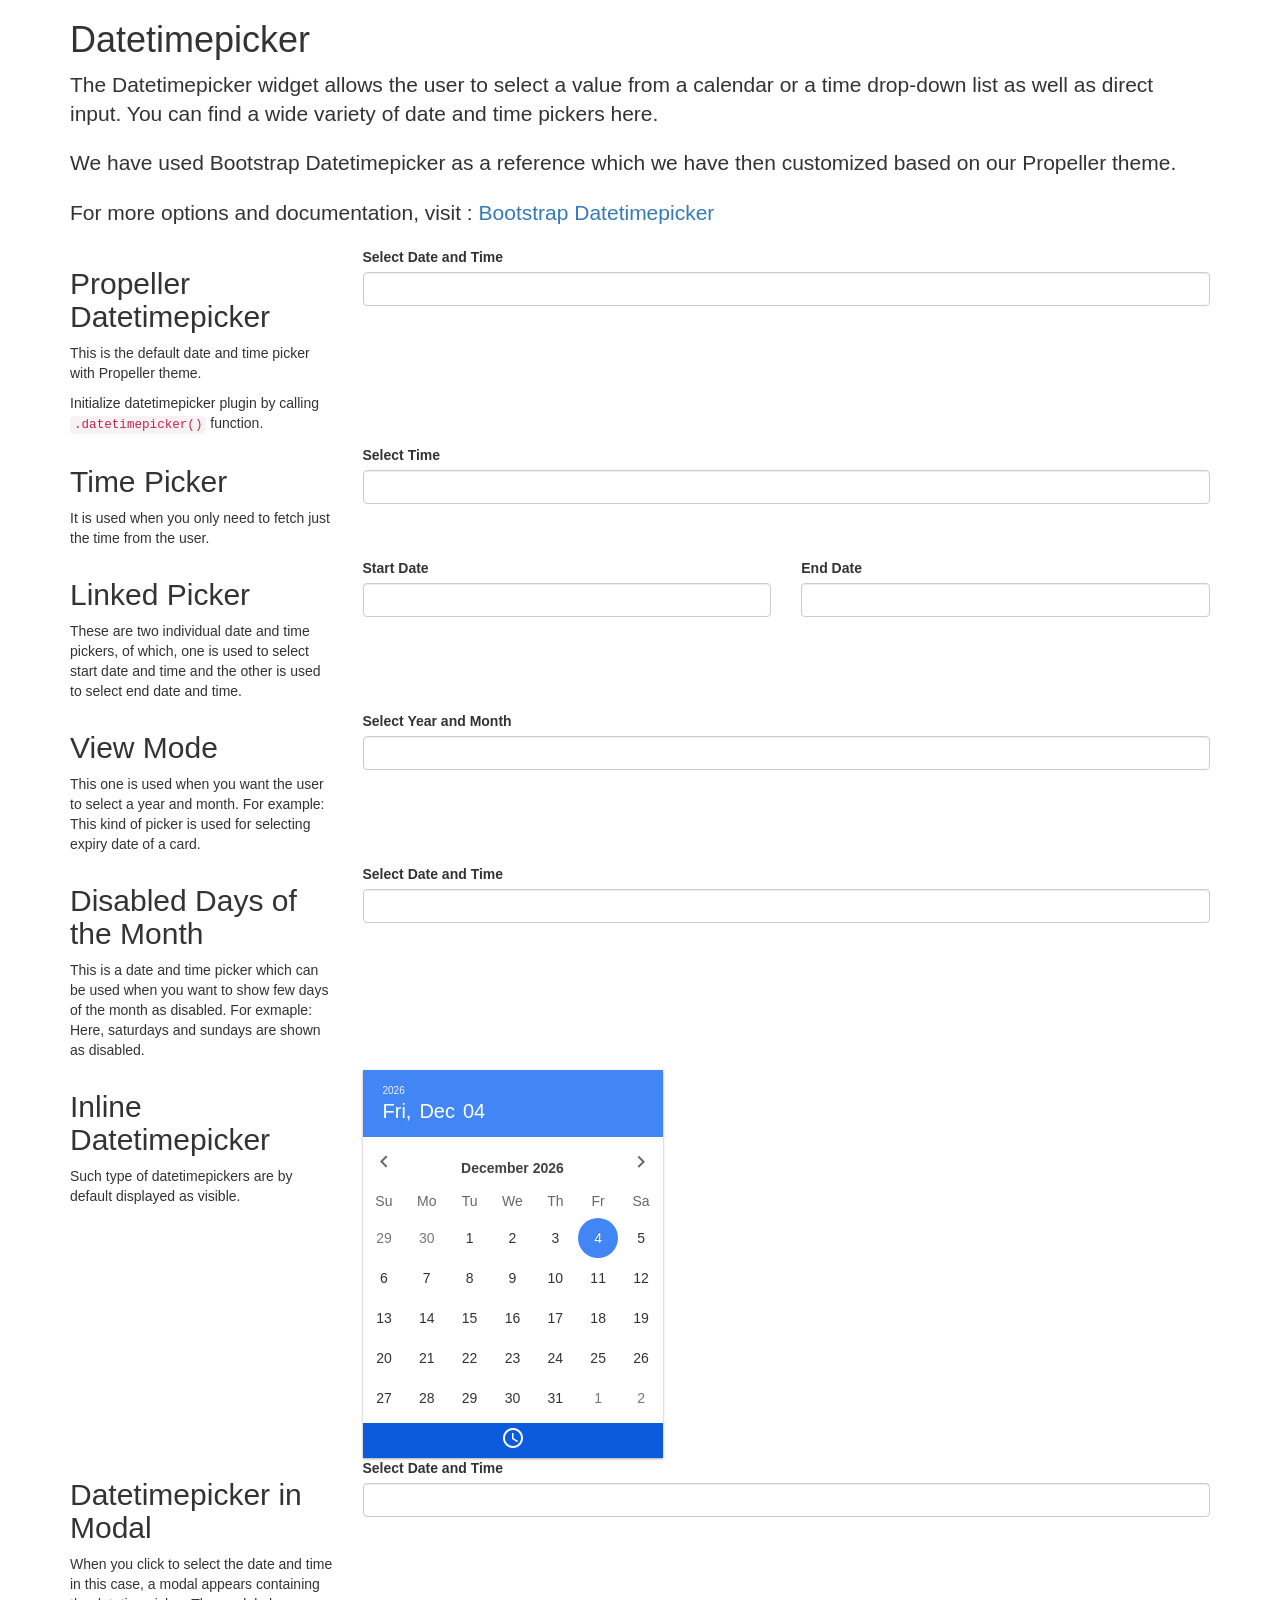
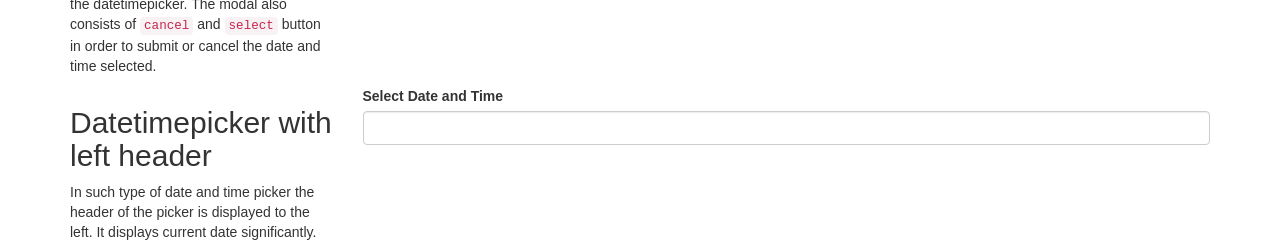
<file: components/datetimepicker/datetimepicker.html>
<!doctype html>
<html lang="">
<head>
 	<meta charset="utf-8">
    <meta http-equiv="X-UA-Compatible" content="IE=edge">
	<meta name="description" content="Propeller is a front-end responsive framework based on Material design & Bootstrap.">
	<meta content="width=device-width, initial-scale=1, user-scalable=no" name="viewport">
    <title>Datetimepicker - Propeller Components</title>
    
	<!-- favicon --> 
	<link rel="icon" href="http://propeller.in/assets/images/favicon.ico" type="image/x-icon">
	
	<!-- Bootstrap --> 
	<link href="https://maxcdn.bootstrapcdn.com/bootstrap/3.3.6/css/bootstrap.min.css" type="text/css" rel="stylesheet" /> 
	
	<!-- Example docs (CSS for helping component example file)-->
	<link href="http://propeller.in/docs/css/example-docs.css" type="text/css" rel="stylesheet" />

	<!-- Propeller card (CSS for helping component example file)-->
	<link href="http://propeller.in/components/card/css/card.css" type="text/css" rel="stylesheet" />

	<!-- Propeller typography -->
	<link href="http://propeller.in/components/typography/css/typography.css" type="text/css" rel="stylesheet" />
	
	<!-- Google Icon Font -->
    <link href="https://fonts.googleapis.com/icon?family=Material+Icons" rel="stylesheet">
	<link href="http://propeller.in/components/icon/css/google-icons.css" type="text/css" rel="stylesheet" />

	<!-- Propeller textbox -->
	<link href="http://propeller.in/components/textfield/css/textfield.css" type="text/css" rel="stylesheet"/>

	<!-- Propeller bootstrap datetimepicker -->
	<link href="css/bootstrap-datetimepicker.css" type="text/css" rel="stylesheet" />
	
	<!-- ProDatatable -->
	<link href="css/pmd-datetimepicker.css" type="text/css" rel="stylesheet"/>

</head>

<body>

<!--Datepicker -->
<div class="pmd-content pmd-content-custom" id="content"> 
	
	<!--component header -->
	<div class="componant-title-bg"> 
		<div class="container">
			<div class="row">
				
				<!-- component title and description -->
				<div class="col-xs-12">
					<h1>Datetimepicker</h1>
					<p class="lead">The Datetimepicker widget allows the user to select a value from a calendar or a time drop-down list as well as direct input. You can find a wide variety of date and time pickers here.</p>
                    <p class="lead">We have used Bootstrap Datetimepicker</a> as a reference which we have then customized based on our Propeller theme.</p>
                    <p class="lead">For more options and documentation, visit : <a href="https://github.com/Eonasdan/bootstrap-datetimepicker" target="_blank">Bootstrap Datetimepicker</a></p>
				</div> <!-- component title and description end -->
				
			</div>
		</div>
	</div> <!--component header end -->
	
	<div class="container"> 
		
		<!-- Default datepicker -->
		<section class="row component-section">
			
			<!-- Default datepicker title and description -->
			<div class="col-md-3">
				<div id="default">
					<h2>Propeller Datetimepicker</h2>
					<p> This is the default date and time picker with Propeller theme. </p>
                    <p>Initialize datetimepicker plugin by calling <code>.datetimepicker()</code> function. 
				</div>
			</div> <!-- Default datepicker title and description end -->
			
			<!-- Default datepicker code and example -->
			<div class="col-md-9"> 
				<div class="component-box"> 
					<!--default datepicker example -->
					<div class="pmd-card pmd-z-depth pmd-card-custom-view">
						<div class="pmd-card-body"> 
							<div class="form-group pmd-textfield pmd-textfield-floating-label">
								<label for="regular1" class="control-label">Select Date and Time</label>
								<input type="text" id="datetimepicker-default" class="form-control" />
							</div>
						</div>
					</div> <!--default datepicker example end -->
					
				</div>
			</div> <!-- Default datepicker code and example end -->
		</section> <!-- Default datepicker end -->
		
		<!-- Time Picker -->
		<section class="row component-section">
			
			<!-- Time Picker title and description -->
			<div class="col-md-3">
				<div id="time-picker">
					<h2>Time Picker</h2>
					<p> It is used when you only need to fetch just the time from the user. </p>
				</div>
			</div> <!-- Time Picker title and description end -->
			
			<!-- Time Picker code and example -->
			<div class="col-md-9"> 
				<div class="component-box"> 
					<!--Time Picker example -->
					<div class="pmd-card pmd-z-depth pmd-card-custom-view">
						<div class="pmd-card-body"> 
							<div class="form-group pmd-textfield pmd-textfield-floating-label">
								<label for="regular1" class="control-label">Select Time</label>
								<input type="text" id="timepicker" class="form-control" />
							</div>
						</div>
					</div> <!--Time Picker example end -->
					
				</div>
			</div> <!-- Time Picker code and example end -->
		</section> <!-- Time Picker end --> 
		
		<!-- Linked pickers -->
		<section class="row component-section">
			
			<!-- Linked pickers title and description -->
			<div class="col-md-3">
				<div id="linked-pickers">
					<h2>Linked Picker</h2>
					<p> These are two individual date and time pickers, of which, one is used to select start date and time and the other is used to select end date and time. </p>
				</div>
			</div> <!-- Linked pickers title and description end -->
			
			<!-- Linked pickers code and example -->
			<div class="col-md-9"> 
				<div class="component-box"> 
					<!--Linked pickers example -->
					<div class="pmd-card pmd-z-depth pmd-card-custom-view">
						<div class="pmd-card-body">
							<div class="row">
								<div class="col-sm-6"> 
									<div class="form-group pmd-textfield pmd-textfield-floating-label">
										<label for="regular1" class="control-label">Start Date</label>
										<input type="text" id="datepicker-start" class="form-control" />
									</div>
								</div>
								<div class="col-sm-6"> 
									<div class="form-group pmd-textfield pmd-textfield-floating-label">
										<label for="regular1" class="control-label">End Date</label>
										<input type="text" id="datepicker-end" class="form-control" />
									</div>
								</div>
							</div>
						</div>
					</div> <!--Linked pickers example end -->
					
				</div>
			</div> <!-- Linked pickers code and example end -->
		</section> <!-- Linked pickers end --> 		
		
		<!-- View Mode -->
		<section class="row component-section">
			
			<!-- View mode title and description -->
			<div class="col-md-3">
				<div id="view-mode">
					<h2>View Mode</h2>
					<p> This one is used when you want the user to select a year and month. For example: This kind of picker is used for selecting expiry date of a card. </p>
				</div>
			</div> <!-- View mode title and description end -->
			
			<!-- View mode code and example -->
			<div class="col-md-9"> 
				<!-- View Mode section start -->
				<div class="component-box"> 
					<!-- view mode example -->
					<div class="pmd-card pmd-z-depth pmd-card-custom-view">
						<div class="pmd-card-body"> 
							<div class="form-group pmd-textfield pmd-textfield-floating-label">
								<label for="regular1" class="control-label">Select Year and Month</label>
								<input type="text" id="datepicker-view-mode" class="form-control" />
							</div>
						</div>
					</div> <!-- view mode example end -->
				</div>
			</div> <!-- View mode code and example end -->
		</section> <!-- View Mode end -->		 
		
		<!-- Disabled Datepicker -->
		<section class="row component-section">
			
			<!-- Disabled Datepicker title and description -->
			<div class="col-md-3">
				<div id="disabled-days">
					<h2>Disabled Days of the Month</h2>
					<p> This is a date and time picker which can be used when you want to show few days of the month as disabled. For exmaple: Here, saturdays and sundays are shown as disabled. </p>
				</div>
			</div> <!-- Disabled Datepicker title and description end -->
			
			<!-- Disabled Datepicker code and example -->
			<div class="col-md-9"> 
				<div class="component-box"> 
					<!-- disabled datepicker example -->
					<div class="row">
						<div class="col-md-12"> 
							<div class="pmd-card pmd-z-depth pmd-card-custom-view">
								<div class="pmd-card-body"> 
									<div class="form-group pmd-textfield pmd-textfield-floating-label">
										<label for="regular1" class="control-label">Select Date and Time</label>
										<input type="text" id="datepicker-disabled-days" class="form-control" />
									</div>
								</div>
							</div>
						</div>
					</div> <!-- disabled datepicker example end -->
					
				</div>
			</div> <!-- Disabled Datepicker code and example end -->
		</section> <!-- Disabled Datepicker end -->		 
		
		<!-- Inline Datepicker -->
		<section class="row component-section">
			
			<!-- Inline Datepicker title and description -->
			<div class="col-md-3">
				<div id="inline-datepicker">
					<h2>Inline Datetimepicker</h2>
					<p> Such type of datetimepickers are by default displayed as visible. </p>
				</div>
			</div> <!-- Inline Datepicker title and description end-->
			
			<!-- Inline Datepicker code and example -->
			<div class="col-md-9"> 
				<div class="component-box"> 
					<!--Inline Datepicker example -->
					<div class="pmd-card pmd-z-depth pmd-card-custom-view">
						<div class="pmd-card-body"> 
							<div id="datepicker-inline"></div>
						</div>
					</div> <!--Inline Datepicker example end -->
					
				</div>
			</div> <!-- Inline Datepicker code and example end -->
		</section> <!-- Inline Datepicker end --> 		
		
		<!-- Datepicker in popup -->
		<section class="row component-section">
			
			<!-- datepicker in popup title and description -->
			<div class="col-md-3">
				<div id="popup-datepicker">
					<h2>Datetimepicker in Modal</h2>
					<p> When you click to select the date and time in this case, a modal appears containing the datetimepicker. The modal also consists of <code>cancel</code> and <code>select</code> button in order to submit or cancel the date and time selected. </p>
				</div>
			</div> <!-- datepicker in popup title and description end -->
			
			<!-- datepicker in popup code and example -->
			<div class="col-md-9"> 
				<div class="component-box"> 
					<!--Datepicke in popup example -->
					<div class="pmd-card pmd-z-depth pmd-card-custom-view">
						<div class="pmd-card-body"> 
							<div class="form-group pmd-textfield pmd-textfield-floating-label">
								<label for="regular1" class="control-label">Select Date and Time</label>
								<input type="text" data-datepicker-popup="true" data-datepicker="datepicker-popup-inline" class="form-control" data-target="#datepicker-dialog" data-toggle="modal" />
							</div>
							
							<div tabindex="-1" class="modal fade" id="datepicker-dialog" style="display: none;" aria-hidden="true">
								<div class="modal-dialog modal-sm">
									<div class="modal-content"> 
										<div id="datepicker-popup-inline"></div>
										<div class="modal-footer">
											<button type="button" class="btn pmd-ripple-effect btn-default" aria-hidden="true" data-dismiss="modal">Cancel</button>
											<button type="button" class="btn pmd-ripple-effect btn-primary">Select</button>
										</div>
									</div>
								</div>
							</div>
							<!-- Dialog Simple datepicker--> 
							
						</div>
					</div> <!--Datepicker in popup example end -->
					
				</div>
			</div> <!-- datepicker in popup code and example end -->
		</section> <!-- Datepicke in popup end -->		 
		
		<!-- Datepicke with left header -->
		<section class="row component-section">
			
			<!-- Datepicke with left header title and description --> 
			<div class="col-md-3">
				<div id="header-datepicker">
					<h2>Datetimepicker with left header</h2>
					<p> In such type of date and time picker the header of the picker is displayed to the left. It displays current date significantly. </p>
				</div>
			</div> <!-- Datepicke with left header title and description end -->
			
			<!-- Datepicke with left header code and example -->  
			<div class="col-md-9"> 
				<div class="component-box"> 
					<!--Datepicker with left header example -->
					<div class="pmd-card pmd-z-depth pmd-card-custom-view">
						<div class="pmd-card-body"> 
							<div class="form-group pmd-textfield pmd-textfield-floating-label">
								<label for="regular1" class="control-label">Select Date and Time</label>
								<input type="text" id="datepicker-left-header" data-header-left="true" class="form-control" />
							</div>							
						</div>
					</div> <!--Datepicker with left header example end-->
				</div>
			</div> <!-- Datepicke with left header code and example end -->
		</section> <!-- Datepicke with left header end --> 
		
		
	</div>

</div> <!--Datepicker end -->

<!-- jquery JS -->
<script type="text/javascript" src="https://ajax.googleapis.com/ajax/libs/jquery/1.11.3/jquery.min.js"></script>

<!-- Bootstrap js -->
<script type="text/javascript" src="https://maxcdn.bootstrapcdn.com/bootstrap/3.3.6/js/bootstrap.min.js"></script>

<!-- Propeller Global js --> 
<script src="http://propeller.in/components/global/js/global.js"></script>

<!-- Textfield js --> 
<script type="text/javascript" src="http://propeller.in/components/textfield/js/textfield.js"></script>

<!-- Datepicker moment with locales -->
<script type="text/javascript" language="javascript" src="js/moment-with-locales.js"></script>

<!-- Propeller Bootstrap datetimepicker -->
<script type="text/javascript" language="javascript" src="js/bootstrap-datetimepicker.js"></script>
<script type="text/javascript">
	$(function () {
		
		/* Default date and time picker */
		$('#datetimepicker-default').datetimepicker({
			//locale: 'ru'
			//'format' : "YYYY-MM-DD hh:mm:ss", // HH:mm:ss
		});

		/* Time picker only */
		$('#timepicker').datetimepicker({
			format: 'LT'
		});
		
		/* Linked date and time picker */
		// start date date and time picker 
		$('#datepicker-start').datetimepicker();

		// End date date and time picker 
        $('#datepicker-end').datetimepicker({
            useCurrent: false 
        });
		
		// start date picke on chagne event [select minimun date for end date datepicker]
        $("#datepicker-start").on("dp.change", function (e) {
            $('#datepicker-end').data("DateTimePicker").minDate(e.date);
        });
		// Start date picke on chagne event [select maxmimum date for start date datepicker]
        $("#datepicker-end").on("dp.change", function (e) {
            $('#datepicker-start').data("DateTimePicker").maxDate(e.date);
        });
		
		// View mode datepicker [shows only years and month]
		$('#datepicker-view-mode').datetimepicker({
			viewMode: 'years',
            format: 'MM/YYYY'
		});
		
		// Disabled Days of the Week (Disable sunday and saturday) [ 0-Sunday, 1-Monday, 2-Tuesday   3-wednesday 4-Thusday 5-Friday 6-Saturday]
		$('#datepicker-disabled-days').datetimepicker({
			 daysOfWeekDisabled: [0, 6]
		});
		
		// Inline datepicker
		$('#datepicker-inline').datetimepicker({
			inline: true
		});
		
		// Datepicker in popup
		$('#datepicker-popup-inline').datetimepicker({
			inline: true
		});
		
		// get date from popup datepicker
		$("#datepicker-dialog .btn-primary").on("click", function () {
			$("#datepicker-dialog").modal('hide');

			var datepickerID =  $("[data-datepicker-popup='true']").attr("data-datepicker");
			var popupDatepickerValue = $("#"+datepickerID).data('date');
			var elementTagName = $("[data-datepicker-popup='true']").prop("tagName")

			if(elementTagName == "INPUT" || elementTagName == "TEXTAREA"){
				$("[data-datepicker="+datepickerID+"]").val(popupDatepickerValue);	
			}else {
				$("[data-datepicker="+datepickerID+"]").text(popupDatepickerValue);	
			}
			
        });
		$("[data-header-left='true']").parent().addClass("pmd-navbar-left");
		// Datepicker left header
		$('#datepicker-left-header').datetimepicker({
			'format' : "YYYY-MM-DD HH:mm:ss", // HH:mm:ss
		});
		
	});
	
</script>

</body>

</html>
</file>
<file: components/accordion/css/accordion.css>
/*!
 * Propeller v1.3.2 (http://propeller.in/): accordion.css
 * Copyright 2016-2019 Digicorp, Inc
 * Licensed under MIT (http://propeller.in/LICENSE)
 */
.panel-group.pmd-accordion .panel {
  position: relative;
  margin: 1rem 0;
  border: none;
  border-radius: 0px;
  -moz-box-shadow: 0 1px 3px rgba(0, 0, 0, 0.12), 0 1px 2px rgba(0, 0, 0, 0.24);
  -webkit-box-shadow: 0 1px 3px rgba(0, 0, 0, 0.12), 0 1px 2px rgba(0, 0, 0, 0.24);
  box-shadow: 0 1px 3px rgba(0, 0, 0, 0.12), 0 1px 2px rgba(0, 0, 0, 0.24);
  transition: all 0.2s ease-in-out;
}

.panel-group.pmd-accordion .panel .panel-body {
  border: none;
}

.panel-group.pmd-accordion .panel > .panel-heading {
  padding: 0;
  background: none;
}

.panel-group.pmd-accordion .panel > .panel-heading a {
  display: block;
  padding: 0.75rem 1rem;
  line-height: 1.5rem;
}

.panel-group.pmd-accordion .panel > .panel-heading a:hover, .panel-group.pmd-accordion .panel > .panel-heading a:focus {
  color: inherit;
}

.panel-group.pmd-accordion .panel > .panel-heading + .panel-collapse > .panel-body {
  border: none;
}

.panel-group.pmd-accordion .panel.active .material-icons.pmd-accordion-arrow {
  -ms-transform: rotate(180deg);
  -webkit-transform: rotate(180deg);
  transform: rotate(180deg);
}

.panel-group.pmd-accordion .panel.panel-success > .panel-heading {
  color: #135113;
  background-color: #d3ebd3;
  border-color: #c2e3c2;
}

.panel-group.pmd-accordion .panel.panel-info > .panel-heading {
  color: #02587f;
  background-color: #cdeefd;
  border-color: #b8e7fc;
}

.panel-group.pmd-accordion .panel.panel-warning > .panel-heading {
  color: #856404;
  background-color: #fff3cd;
  border-color: #ffeeba;
}

.panel-group.pmd-accordion .panel.panel-danger > .panel-heading {
  color: #852d12;
  background-color: #ffddd3;
  border-color: #ffd0c1;
}

.panel-group.pmd-accordion-inbox .panel.active {
  margin: 0.5rem -0.5rem;
  -moz-box-shadow: 0 3px 6px rgba(0, 0, 0, 0.16), 0 3px 6px rgba(0, 0, 0, 0.23);
  -webkit-box-shadow: 0 3px 6px rgba(0, 0, 0, 0.16), 0 3px 6px rgba(0, 0, 0, 0.23);
  box-shadow: 0 3px 6px rgba(0, 0, 0, 0.16), 0 3px 6px rgba(0, 0, 0, 0.23);
}

@media screen and (max-width: 767px) {
  .panel-group.pmd-accordion-inbox .panel.active {
    margin: 1rem -10px;
  }
}

.panel-group.pmd-accordion-nospace .panel {
  margin: 0;
}

.pmd-accordion-icon-left {
  float: left;
  padding-right: 32px;
}

.pmd-accordion-icon-right {
  float: right;
  padding-left: 32px;
}

.pmd-accordion-arrow {
  float: right;
}

/*# sourceMappingURL=accordion.css.map */
</file>
<file: components/alert/css/alert.css>
/*!
 * Propeller v1.3.2 (http://propeller.in/): alert.css
 * Copyright 2016-2019 Digicorp, Inc
 * Licensed under MIT (http://propeller.in/LICENSE)
 */
.pmd-alert-container {
  position: fixed;
  z-index: 100000000;
}

.pmd-alert-container.top {
  top: 20px;
}

.pmd-alert-container.bottom {
  bottom: 20px;
}

.pmd-alert-container.left {
  left: 20px;
}

.pmd-alert-container.right {
  right: 20px;
}

.pmd-alert-container.center {
  left: 50%;
}

@media screen and (max-width: 767px) {
  .pmd-alert-container.left {
    left: 50%;
  }
  .pmd-alert-container.right {
    right: 50%;
  }
}

.pmd-alert-container .pmd-alert {
  position: relative;
  z-index: 1000;
  margin-bottom: 5px;
  clear: both;
  text-align: left;
  vertical-align: middle;
  width: 300px;
  padding: 0.5rem 1.5rem;
  color: #fff;
  background: #000;
  border-radius: 0.125rem;
  animation-duration: 1s;
  animation-fill-mode: both;
  font-size: 1rem;
}

.pmd-alert-container .pmd-alert a {
  position: absolute;
  right: 18px;
  float: right;
  color: #4285f4;
}

.pmd-alert-container .pmd-alert a:before {
  position: absolute;
  top: 0;
  right: -10px;
  bottom: 0;
  left: -10px;
  margin: auto;
  content: "";
}

.pmd-alert-container .pmd-alert.success {
  color: #fff;
  background-color: #259b24;
}

.pmd-alert-container .pmd-alert.warning {
  color: #333333;
  background-color: #ffc107;
}

.pmd-alert-container .pmd-alert.light {
  color: #333333;
  background-color: #f8f9fa;
}

.pmd-alert-container .pmd-alert.dark {
  color: #fff;
  background-color: #343a40;
}

.pmd-alert-container .pmd-alert.error {
  color: #fff;
  background-color: #ff5722;
}

.pmd-alert-container .pmd-alert.information {
  color: #fff;
  background-color: #03a9f4;
}

.notification a {
  position: absolute;
  right: 18px;
  float: right;
  color: #4285f4;
}

@keyframes fadeIn {
  from {
    opacity: 0;
  }
  to {
    opacity: 1;
  }
}

.fadeIn {
  animation-name: fadeIn;
}

@keyframes fadeOut {
  from {
    opacity: 1;
  }
  to {
    opacity: 0;
  }
}

.fadeOut {
  animation-name: fadeOut;
}

@keyframes fadeOutDown {
  from {
    opacity: 1;
  }
  to {
    opacity: 0;
    transform: translate3d(0, 100%, 0);
  }
}

.fadeOutDown {
  animation-name: fadeOutDown;
}

@keyframes fadeInDown {
  from {
    opacity: 0;
    transform: translate3d(0, -100%, 0);
  }
  to {
    opacity: 1;
    transform: none;
  }
}

.fadeInDown {
  animation-name: fadeInDown;
}

@keyframes fadeInUp {
  from {
    opacity: 0;
    transform: translate3d(0, 100%, 0);
  }
  to {
    opacity: 1;
    transform: none;
  }
}

.fadeInUp {
  animation-name: fadeInUp;
}

/*# sourceMappingURL=alert.css.map */
</file>
<file: components/checkbox/css/checkbox.css>
/*!
 * Propeller v1.3.2 (http://propeller.in): checkbox.css
 * Copyright 2016-2019 Digicorp, Inc.
 * Licensed under MIT (http://propeller.in/LICENSE)
 */
.pmd-checkbox-ripple-effect {
  -ms-transform: translateZ(0px);
  -webkit-transform: translateZ(0px);
  transform: translateZ(0px);
}

.checkbox .pmd-checkbox-ripple-effect {
  padding-left: 0;
}

.checkbox .pmd-checkbox {
  padding-left: 0;
}

.pmd-checkbox [type="checkbox"] {
  /* Disabled checkbox */
}

.pmd-checkbox [type="checkbox"]:not(:checked), .pmd-checkbox [type="checkbox"]:checked {
  position: absolute;
  left: -9999px;
}

.pmd-checkbox [type="checkbox"]:not(:checked) + .pmd-checkbox-label, .pmd-checkbox [type="checkbox"]:checked + .pmd-checkbox-label {
  position: relative;
  padding-left: 1.5625rem;
  cursor: pointer;
}

.pmd-checkbox [type="checkbox"]:not(:checked) + .pmd-checkbox-label:before, .pmd-checkbox [type="checkbox"]:checked + .pmd-checkbox-label:before {
  content: '';
  position: absolute;
  left: 0;
  top: 1px;
  width: 18px;
  height: 18px;
  border-width: 0.125rem;
  border-style: solid;
  border-radius: 0.125rem;
  border-color: rgba(0, 0, 0, 0.54);
}

.pmd-checkbox [type="checkbox"]:not(:checked) + .pmd-checkbox-label:after, .pmd-checkbox [type="checkbox"]:checked + .pmd-checkbox-label:after {
  color: #ffffff;
  border-image: none;
  border-style: none solid solid none;
  border-width: 0 0.125rem 0.125rem 0;
  content: "";
  display: table;
  height: 12px;
  left: 6px;
  position: absolute;
  top: 2px;
  width: 6px;
  transition: all .2s;
}

.pmd-checkbox [type="checkbox"]:checked + .pmd-checkbox-label:before {
  background-color: #4285f4;
  border-color: #4285f4;
}

.pmd-checkbox [type="checkbox"]:checked + .pmd-checkbox-label:after {
  opacity: 1;
  -ms-transform: rotate(45deg);
  -webkit-transform: rotate(45deg);
  transform: rotate(45deg);
}

.pmd-checkbox [type="checkbox"]:not(:checked) + .pmd-checkbox-label:after {
  opacity: 0;
  -ms-transform: rotate(45deg);
  -webkit-transform: rotate(45deg);
  transform: rotate(45deg);
}

.pmd-checkbox [type="checkbox"]:disabled:not(:checked) + .pmd-checkbox-label:before, .pmd-checkbox [type="checkbox"]:disabled:checked + .pmd-checkbox-label:before {
  box-shadow: none;
  border-color: rgba(0, 0, 0, 0.26);
  cursor: not-allowed;
}

.checkbox.disabled label.pmd-checkbox,
fieldset[disabled] .checkbox label.pmd-checkbox {
  color: rgba(0, 0, 0, 0.26);
}

/* hover style just for information */
.pmd-checkbox label:hover:before {
  border: 1px solid #4778d9;
}

.pmd-checkbox.pmd-checkbox-ripple-effect {
  position: relative;
}

.pmd-checkbox .pmd-checkboxwrap {
  position: absolute;
  z-index: -1;
  height: 40px;
  width: 40px;
  border-radius: 50%;
  overflow: hidden;
  top: -8px;
  left: -11px;
}

.checkbox-inline.pmd-checkbox {
  padding-left: 0;
}

.pmd-checkbox-ripple-effect .ink {
  background-color: rgba(0, 0, 0, 0.2);
}

.pmd-card-inverse .pmd-checkbox [type="checkbox"]:not(:checked) + .pmd-checkbox-label:before,
.pmd-card-inverse .pmd-checkbox [type="checkbox"] :checked + .pmd-checkbox-label:before {
  border-color: rgba(255, 255, 255, 0.54);
}

.pmd-card-inverse .pmd-checkbox [type="checkbox"]:checked + .pmd-checkbox-label:before {
  background-color: #4285f4;
}

.pmd-card-inverse .checkbox.disabled label.pmd-checkbox,
.pmd-card-inverse fieldset[disabled] .checkbox label.pmd-checkbox {
  color: rgba(255, 255, 255, 0.54);
}

/*# sourceMappingURL=checkbox.css.map */
</file>
<file: components/data-table/css/pmd-datatable.css>
/*!
 * Propeller v1.2.0 (http://propeller.in)
 * Copyright 2016-2019 Digicorp, Inc.
 * Licensed under MIT (http://propeller.in/LICENSE)
*/
table.dataTable {
  margin-bottom: 0 !important;
  margin-top: 0 !important;
}

table.dataTable thead .sorting::after,
table.dataTable thead .sorting_asc::after,
table.dataTable thead .sorting_desc::after,
table.dataTable thead .sorting_asc_disabled::after,
table.dataTable thead .sorting_desc_disabled::after {
  font-family: 'Material Icons';
  font-size: 18px;
}

table.dataTable thead .sorting::after {
  content: "";
}

table.dataTable thead .sorting_desc::after {
  content: "\E5C7";
}

table.dataTable thead .sorting_asc::after {
  content: "\E5C5";
}

table.dataTable.dtr-column > tbody > tr > td.control::before,
table.dataTable.dtr-column > tbody > tr > th.control::before {
  border: medium none;
  box-shadow: none;
  font-size: 18px;
  left: inherit;
  right: 10px;
  background-color: #ffffff;
  color: #31b131;
  height: 22px;
  line-height: 21px;
  width: 22px;
  top: 44%;
}

table.dataTable.dtr-column > tbody > tr.parent td.control::before,
table.dataTable.dtr-column > tbody > tr.parent th.control::before {
  background-color: #ffffff;
}

table.dataTable > tbody > tr.child {
  background-color: #ffffff;
}

table.dataTable > tbody > tr.child ul {
  display: block;
}

table.dataTable td.select-checkbox {
  width: 24px;
}

table.dataTable td.select-checkbox::before, table.dataTable td.select-checkbox::after {
  box-sizing: border-box;
  display: block;
  top: 50%;
  position: absolute;
  left: 50%;
}

table.dataTable td.select-checkbox::before {
  border-color: rgba(0, 0, 0, 0.54);
  border-radius: 0.125rem;
  border-style: solid;
  border-width: 0.125rem;
  content: "";
  height: 18px;
  width: 18px;
  margin-left: -9px;
  margin-top: -10px;
}

table.dataTable tr.selected td.select-checkbox::after {
  opacity: 1;
  transform: rotate(45deg);
  border-image: none;
  border-style: none solid solid none;
  border-width: 0 0.125rem 0.125rem 0;
  color: #ffffff;
  content: "";
  display: table;
  height: 12px;
  position: absolute;
  transition: all 0.2s ease 0s;
  width: 6px;
  margin: -9px 0 0 -3px;
}

table.dataTable tr.selected td.select-checkbox::before {
  background-color: #4285f4;
  border-color: #4285f4;
}

table.dataTable tbody > tr.selected,
table.dataTable tbody > tr > .selected,
table.dataTable.stripe tbody > tr.odd.selected,
table.dataTable.stripe tbody > tr.odd > .selected,
table.dataTable.display tbody > tr.odd.selected,
table.dataTable.display tbody > tr.odd > .selected,
table.dataTable.hover tbody > tr.selected,
table.dataTable.hover tbody > tr > .selected,
table.dataTable.display tbody > tr.selected,
table.dataTable.display tbody > tr > .selected {
  background-color: #edf4fd;
}

table.dataTable tbody > tr.selected:hover,
table.dataTable tbody > tr > .selected:hover,
table.dataTable.stripe tbody > tr.odd.selected:hover,
table.dataTable.stripe tbody > tr.odd > .selected:hover,
table.dataTable.display tbody > tr.odd.selected:hover,
table.dataTable.display tbody > tr.odd > .selected:hover,
table.dataTable.hover tbody > tr.selected:hover,
table.dataTable.hover tbody > tr > .selected:hover,
table.dataTable.display tbody > tr.selected:hover,
table.dataTable.display tbody > tr > .selected:hover {
  background-color: #edf4fd;
}

table.dataTable.display tbody > tr.even.selected > .sorting_1,
table.dataTable.order-column.stripe tbody > tr.even.selected > .sorting_1,
table.dataTable.display tbody > tr.odd.selected > .sorting_1,
table.dataTable.order-column.stripe tbody > tr.odd.selected > .sorting_1 {
  background-color: #edf4fd;
}

table.dataTable.table-inverse tbody > tr.selected,
table.dataTable.table-inverse tbody > tr > .selected,
table.dataTable.table-inverse.stripe tbody > tr.odd.selected,
table.dataTable.table-inverse.stripe tbody > tr.odd > .selected,
table.dataTable.table-inverse.display tbody > tr.odd.selected,
table.dataTable.table-inverse.display tbody > tr.odd > .selected,
table.dataTable.table-inverse.hover tbody > tr.selected,
table.dataTable.table-inverse.hover tbody > tr > .selected,
table.dataTable.table-inverse.display tbody > tr.selected,
table.dataTable.table-inverse.display tbody > tr > .selected {
  background-color: #313131;
}

table.dataTable.table-inverse.display tbody > tr.even.selected > .sorting_1,
table.dataTable.table-inverse.order-column.stripe tbody > tr.even.selected > .sorting_1,
table.dataTable.table-inverse.display tbody > tr.odd.selected > .sorting_1,
table.dataTable.table-inverse.order-column.stripe tbody > tr.odd.selected > .sorting_1 {
  background-color: #313131;
}

table.dataTable.table-inverse td.select-checkbox::before {
  border-color: rgba(255, 255, 255, 0.54);
}

/*Propeller DataTable pagination*/
.pmd-datatable-pagination {
  float: right;
  line-height: 40px;
}

.pmd-datatable-pagination > div {
  display: inline-block;
  vertical-align: middle;
}

.pmd-datatable-pagination div.dataTables_info {
  padding: 0;
  margin-left: 32px;
}

.pmd-datatable-pagination div.dataTables_length select {
  width: 48px;
  border-width: 0;
  border-bottom-width: 1px;
  box-shadow: none;
  padding: 0;
  border-radius: 0;
  height: 24px;
  line-height: 24px;
}

.pmd-datatable-pagination .pagination {
  margin: 0;
}

.pmd-datatable-pagination .pagination li a,
.pmd-datatable-pagination .pagination li span,
.pmd-datatable-pagination .pagination li.disabled a,
.pmd-datatable-pagination .pagination li.disabled span {
  background: none;
  border: none;
  margin-right: 4px;
  border-radius: 3px;
  min-width: 24px;
  text-align: center;
  padding: 4px 4px;
  border: 1px solid;
  border-color: transparent;
  line-height: 22px;
  padding-top: 0;
  padding-bottom: 0;
}

.pmd-datatable-pagination .pagination li.active a,
.pmd-datatable-pagination .pagination li.active span {
  background: #fff;
  color: #333;
  border: 1px solid rgba(0, 0, 0, 0.15);
}

.pmd-datatable-pagination .pagination li.previous, .pmd-datatable-pagination .pagination li.next {
  margin: 0 12px;
}

.pmd-datatable-pagination .pagination li.previous a, .pmd-datatable-pagination .pagination li.next a {
  font-family: 'Material Icons';
  font-size: 24px;
  height: auto;
  line-height: 24px;
  padding: 0;
  background-color: transparent;
  border: none;
  margin: 0;
}

.pmd-datatable-pagination .pagination li.previous a:before {
  content: "\e5cb";
}

.pmd-datatable-pagination .pagination li.next a:before {
  content: "\e5cc";
}

.pmd-datatable-pagination .pagination > li {
  display: inline-block;
  vertical-align: middle;
}

div.dataTables_wrapper div.dataTables_paginate {
  margin-left: 20px;
}

div.dataTables_wrapper div.dataTables_paginate ul.pagination {
  vertical-align: middle;
}

div.dataTables_wrapper div.dataTables_length label {
  margin-bottom: 0;
}

.search-paper {
  float: right;
}

@media screen and (max-width: 767px) {
  .search-paper {
    float: none;
  }
}

.data-table-title {
  display: inline-block;
}

.custom-select {
  margin: 0;
  border-bottom: 1px solid #ccc;
  width: 120px;
  overflow: hidden;
  background-color: #fff;
  padding: 2px 0 2px 0;
  margin-left: 32px;
  position: relative;
}

.custom-select:after {
  content: "\E5C5";
  font-family: 'Material Icons';
  font-size: 18px;
  position: absolute;
  right: 0;
  top: -6px;
  color: rgba(0, 0, 0, 0.54);
}

.custom-select select {
  padding: 5px 8px;
  width: 130%;
  border: none;
  box-shadow: none;
  background-color: transparent;
  background-image: none;
  -webkit-appearance: none;
  -moz-appearance: none;
  appearance: none;
}

.custom-select select::after {
  position: absolute;
  right: 8px;
  font-size: 18px;
  top: -3px;
}

.custom-select select:focus {
  outline: none;
}

@media screen and (max-width: 640px) {
  div.dataTables_wrapper div.dataTables_length label {
    position: relative;
  }
  div.dataTables_wrapper .pmd-datatable-pagination div.dataTables_info {
    margin-left: 0;
    word-wrap: break-word;
  }
  div.dataTables_wrapper div.dataTables_paginate {
    margin-left: 0;
  }
  div.dataTables_wrapper div.dataTables_filter input {
    width: 100%;
    margin-left: 0;
  }
  div.dataTables_wrapper div.dataTables_info {
    white-space: inherit;
  }
  .custom-select-title {
    vertical-align: top;
  }
  .custom-select {
    margin-left: 0;
  }
  .pmd-datatable-pagination {
    float: none;
  }
  .pmd-datatable-pagination > div {
    display: inline-block;
    width: 100%;
    margin-bottom: 8px;
  }
  .search-paper {
    width: 100%;
    margin-bottom: -20px;
    margin-top: 20px;
  }
  .search-paper label {
    width: 100%;
  }
  .pagination li.previous,
  .pagination li.next {
    margin: 0 4px;
  }
}

.dataTables_wrapper {
  position: relative;
}

.custom-select-info {
  background-color: #edf4fd;
  height: 64px;
  position: absolute;
  top: 0;
  width: 100%;
  line-height: 64px;
  padding: 0 16px;
  font-size: 16px;
}

.custom-select-item {
  float: left;
}

.custom-select-action {
  float: right;
}

.custom-select-action button {
  margin-left: 8px;
}

.pmd-card-inverse .custom-select {
  background: transparent;
}

.pmd-card-inverse .custom-select::after {
  color: #fff;
}

.pmd-card-inverse div.dataTables_length select {
  color: #fff;
}

.pmd-card-inverse div.dataTables_length select option {
  color: rgba(0, 0, 0, 0.84);
}

.pmd-card-inverse .custom-select-info {
  background-color: rgba(0, 0, 0, 0.84);
  height: 64px;
  position: absolute;
  top: 0;
  width: 100%;
  line-height: 64px;
  padding: 0 16px;
  font-size: 16px;
}

.pmd-card-inverse table.dataTable > tbody > tr.child {
  background-color: rgba(0, 0, 0, 0.84);
}

.pmd-card-inverse table.dataTable > tbody > tr.child::hover {
  background-color: rgba(0, 0, 0, 0.84);
}

/*# sourceMappingURL=pmd-datatable.css.map */
</file>
<file: styles.css>
/* Bootstrap css */
@import "https://stackpath.bootstrapcdn.com/bootstrap/4.3.1/css/bootstrap.min.css";

/* Google Material icons */
@import "http://fonts.googleapis.com/icon?family=Material+Icons";

/* Propeller css */
@import "./dist/css/propeller.min.css";

/* Bootstrap datetimepicker */
@import "./components/datetimepicker/css/bootstrap-datetimepicker.css";

/* Propeller datetimepicker */
@import "./components/datetimepicker/css/pmd-datetimepicker.css";

body {
    margin-top: 10%;
}
</file>
<file: components/datetimepicker/css/pmd-datetimepicker.css>
/*!
 * Propeller v1.2.0 (http://propeller.in)
 * Copyright 2016-2019 Digicorp, Inc.
 * Licensed under MIT (http://propeller.in/LICENSE)
*/
.bootstrap-datetimepicker-widget {
  font-family: Roboto, "Helvetica Neue", Arial, sans-serif, "Apple Color Emoji", "Segoe UI Emoji", "Segoe UI Symbol";
  font-size: 14px;
  line-height: 1.42857143;
  color: #333333;
  position: relative;
  transition: none;
}

.bootstrap-datetimepicker-widget table td.day:hover, .bootstrap-datetimepicker-widget table td.hour:hover, .bootstrap-datetimepicker-widget table td.minute:hover, .bootstrap-datetimepicker-widget table td.second:hover {
  background: none;
}

.bootstrap-datetimepicker-widget table td.active {
  background: none;
}

.bootstrap-datetimepicker-widget table td.active:hover {
  background: none;
}

.bootstrap-datetimepicker-widget table td span {
  display: inline-block;
  width: 70px;
  height: 70px;
  line-height: 70px;
}

.bootstrap-datetimepicker-widget table th {
  height: 32px;
  line-height: 32px;
  width: 32px;
  font-weight: normal;
  opacity: 0.74;
}

.bootstrap-datetimepicker-widget table th.picker-switch {
  width: 145px;
  font-weight: bold;
  color: #000;
}

.bootstrap-datetimepicker-widget table td.today:before {
  display: none;
}

.bootstrap-datetimepicker-widget .accordion-toggle {
  text-align: center;
  background-color: #0d5bdd;
}

.bootstrap-datetimepicker-widget .accordion-toggle a {
  color: #ffffff;
  display: inline-block;
  padding: 3px 0;
  cursor: pointer;
}

.bootstrap-datetimepicker-widget .accordion-toggle a:hover {
  background: none;
  color: #ffffff;
}

.bootstrap-datetimepicker-widget .timepicker-hour,
.bootstrap-datetimepicker-widget .timepicker-minute,
.bootstrap-datetimepicker-widget .timepicker-second {
  font-weight: normal;
  font-size: 3.5rem;
}

.bootstrap-datetimepicker-widget.dropdown-menu {
  position: absolute;
  display: block;
  visibility: visible;
  opacity: 1;
  clip: auto;
  width: 300px;
  padding: 0;
  margin: 0;
}

.bootstrap-datetimepicker-widget.dropdown-menu:after, .bootstrap-datetimepicker-widget.dropdown-menu:before {
  display: none;
}

.bootstrap-datetimepicker-widget .datepicker > div {
  display: table;
  width: 100%;
}

.pmd-navbar-left .bootstrap-datetimepicker-widget {
  width: 530px;
}

.pmd-navbar-left .bootstrap-datetimepicker-widget .timepicker {
  display: table;
  width: 100%;
}

.pmd-navbar-left .bootstrap-datetimepicker-widget .timepicker .timepicker-picker {
  width: 45%;
  display: table-cell;
  vertical-align: top;
}

.pmd-navbar-left .bootstrap-datetimepicker-widget .datepicker .topdateinfo {
  width: 45%;
  display: table-cell;
  vertical-align: top;
}

.pmd-navbar-left .bootstrap-datetimepicker-widget table td span {
  margin: 5px;
}

.pmd-navbar-left .bootstrap-datetimepicker-widget .clockpickerseconds,
.pmd-navbar-left .bootstrap-datetimepicker-widget .clockpickerr,
.pmd-navbar-left .bootstrap-datetimepicker-widget .clockpickerminute {
  margin: 20px 0;
}

.bootstrap-datetimepicker-widget .timepicker-hour,
.bootstrap-datetimepicker-widget .timepicker-minute,
.bootstrap-datetimepicker-widget .timepicker-second {
  font-size: 2.8rem;
}

.timepicker .uparrow,
.timepicker .time-separator,
.timepicker .timeview {
  font-size: 42px;
}

/*google materail themes*/
.topdateinfo {
  background-color: #4285f4;
  text-align: center;
  color: #ffffff;
  line-height: 1.0;
}

.topdateinfo .dayname {
  background-color: #4285f4;
  padding: 8px 0;
  margin-bottom: 0;
}

.topdateinfo .monthonly {
  font-size: 1.6rem;
  text-transform: uppercase;
}

.topdateinfo .dateonly {
  font-size: 3.5rem;
}

.topdateinfo .yearonly {
  font-size: 1.6rem;
  margin-bottom: 0;
}

.topdateinfo .datetopcol {
  padding: 16px 0;
}

.bootstrap-datetimepicker-widget table td.day span {
  height: 32px;
  line-height: 32px;
  width: 32px;
  display: inline-block;
  margin: 0;
}

.bootstrap-datetimepicker-widget .table-condensed > thead > tr > th,
.bootstrap-datetimepicker-widget .table-condensed > tbody > tr > th,
.bootstrap-datetimepicker-widget .table-condensed > tfoot > tr > th,
.bootstrap-datetimepicker-widget .table-condensed > thead > tr > td,
.bootstrap-datetimepicker-widget .table-condensed > tbody > tr > td,
.bootstrap-datetimepicker-widget .table-condensed > tfoot > tr > td {
  padding: 0 0 0 0;
}

.timepicker-second,
.timepicker-hour,
.timepicker-minute {
  cursor: pointer;
}

.clockpickerseconds,
.clockpickerr,
.clockpickerminute {
  border-radius: 50%;
  width: 200px;
  height: 200px;
  position: relative;
  background-color: #eceff1;
  display: inline-block;
  margin: 24px 0 80px 0;
}

.clockpickerseconds .second,
.clockpickerr .hour,
.clockpickerminute .minute {
  display: inline-block;
  position: absolute;
  cursor: pointer;
}

.clockpickerr .hour:nth-child(1),
.clockpickerminute .minute:nth-child(1) {
  left: 45%;
}

.clockpickerr .hour:nth-child(2),
.clockpickerminute .minute:nth-child(2) {
  left: 130px;
  top: 15px;
}

.clockpickerr .hour:nth-child(3),
.clockpickerminute .minute:nth-child(3) {
  left: 160px;
  top: 45px;
}

.clockpickerr .hour:nth-child(4),
.clockpickerminute .minute:nth-child(4) {
  left: 175px;
  top: 85px;
}

.clockpickerr .hour:nth-child(5),
.clockpickerminute .minute:nth-child(5) {
  left: 160px;
  top: 130px;
}

.clockpickerr .hour:nth-child(6),
.clockpickerminute .minute:nth-child(6) {
  left: 130px;
  top: 160px;
}

.clockpickerr .hour:nth-child(7),
.clockpickerminute .minute:nth-child(7) {
  left: 92px;
  top: 175px;
}

.clockpickerr .hour:nth-child(8),
.clockpickerminute .minute:nth-child(8) {
  left: 50px;
  top: 160px;
}

.clockpickerr .hour:nth-child(9),
.clockpickerminute .minute:nth-child(9) {
  left: 20px;
  top: 130px;
}

.clockpickerr .hour:nth-child(10),
.clockpickerminute .minute:nth-child(10) {
  left: 5px;
  top: 85px;
}

.clockpickerr .hour:nth-child(11),
.clockpickerminute .minute:nth-child(11) {
  left: 20px;
  top: 45px;
}

.clockpickerr .hour:nth-child(12),
.clockpickerminute .minute:nth-child(12) {
  left: 50px;
  top: 15px;
}

.ampmview {
  width: 100%;
  position: relative;
}

.ampmview .btn {
  width: 48px;
  height: 48px;
  border-radius: 50%;
  min-width: inherit;
}

.ampmview > div {
  position: absolute;
  top: 234px;
  width: 100%;
  left: 16px;
}

.ampmview .btn-group > .btn:first-child:not(:last-child):not(.dropdown-toggle) {
  border-radius: 50%;
}

.amview {
  margin-left: 30px;
}

.pmview {
  margin-right: 30px;
}

.timeview {
  line-height: 1;
}

.timepicker {
  text-align: center;
}

.timepicker-picker {
  background-color: #4285f4;
  color: #ffffff;
  font-size: 3.5rem;
  padding-bottom: 5px;
}

.ampmvalue {
  font-size: 0.8125rem;
}

.timepicker-hours,
.ampmview,
.timepicker-minutes {
  background-color: #ffffff;
}

.uparrow,
.downarrow {
  text-align: left;
  padding-left: 42px;
}

.uparrow .btn,
.downarrow .btn {
  width: 59px;
  margin: 0 10px;
}

.bootstrap-datetimepicker-widget {
  background-color: #ffffff;
  z-index: 999;
  width: 300px;
  -moz-box-shadow: 0 1px 3px rgba(0, 0, 0, 0.12), 0 1px 2px rgba(0, 0, 0, 0.24);
  -webkit-box-shadow: 0 1px 3px rgba(0, 0, 0, 0.12), 0 1px 2px rgba(0, 0, 0, 0.24);
  box-shadow: 0 1px 3px rgba(0, 0, 0, 0.12), 0 1px 2px rgba(0, 0, 0, 0.24);
}

.bootstrap-datetimepicker-widget table th.prev, .bootstrap-datetimepicker-widget table th.next {
  padding-bottom: 0;
}

.bootstrap-datetimepicker-widget table th.prev span,
.bootstrap-datetimepicker-widget table th.next span {
  padding-top: 8px;
  display: inline-block;
}

.bootstrap-datetimepicker-widget table thead tr:first-child th:hover {
  background-color: inherit;
}

/*bootstrap-datetimepicker*/
.modal .bootstrap-datetimepicker-widget {
  box-shadow: none;
}

.bootstrap-datetimepicker-widget table th {
  text-transform: capitalize;
}

.bootstrap-datetimepicker-widget table th.dow {
  color: #333333;
  line-height: 33px;
  height: 33px;
}

.bootstrap-datetimepicker-widget table td {
  position: relative;
  cursor: pointer;
}

.bootstrap-datetimepicker-widget table td.day {
  height: 40px;
  line-height: 40px;
  width: 40px;
}

.bootstrap-datetimepicker-widget table td.day span {
  height: 40px;
  line-height: 40px;
  width: 40px;
  position: absolute;
  z-index: -1;
  margin: 1px 0 0 -15px;
  border-radius: 500px;
  top: 0;
  left: -1px;
  right: 0;
  bottom: 0;
  margin: auto;
}

.topdateinfo {
  text-align: left;
  padding: 16px 20px;
}

.topdateinfo .datetopcol {
  padding: 0;
  margin-bottom: 0;
}

.topdateinfo .datetopcol p {
  display: inline-block;
  text-align: left;
  font-size: 2rem;
  text-transform: inherit;
  padding: 0;
  margin: 0;
  padding-right: 8px;
  background-color: transparent;
}

.bootstrap-datetimepicker-widget table {
  margin: 5px 0;
}

.topdateinfo .yearonly {
  font-size: 1rem;
  margin-top: 0;
  margin-bottom: 5px;
  opacity: 0.9;
}

.bootstrap-datetimepicker-widget table td span {
  border-radius: 500px;
}

.bootstrap-datetimepicker-widget table td.day:hover, .bootstrap-datetimepicker-widget table td.hour:hover, .bootstrap-datetimepicker-widget table td.minute:hover, .bootstrap-datetimepicker-widget table td.second:hover {
  color: #444444;
}

.bootstrap-datetimepicker-widget table td.day:hover span, .bootstrap-datetimepicker-widget table td.hour:hover span, .bootstrap-datetimepicker-widget table td.minute:hover span, .bootstrap-datetimepicker-widget table td.second:hover span {
  background-color: #eeeeee;
}

.bootstrap-datetimepicker-widget table td.day.active:hover span, .bootstrap-datetimepicker-widget table td.hour.active:hover span, .bootstrap-datetimepicker-widget table td.minute.active:hover span, .bootstrap-datetimepicker-widget table td.second.active:hover span {
  background-color: #4285f4;
}

.bootstrap-datetimepicker-widget table td.day.disabled:hover, .bootstrap-datetimepicker-widget table td.hour.disabled:hover, .bootstrap-datetimepicker-widget table td.minute.disabled:hover, .bootstrap-datetimepicker-widget table td.second.disabled:hover {
  color: #777777;
}

.bootstrap-datetimepicker-widget table td.day.disabled:hover span, .bootstrap-datetimepicker-widget table td.hour.disabled:hover span, .bootstrap-datetimepicker-widget table td.minute.disabled:hover span, .bootstrap-datetimepicker-widget table td.second.disabled:hover span {
  background: none;
}

.bootstrap-datetimepicker-widget table td.active span {
  background-color: #4285f4;
}

.bootstrap-datetimepicker-widget table td.active span:hover {
  background-color: #4285f4;
}

.bootstrap-datetimepicker-widget table td span.active {
  background-color: #4285f4;
}

.bootstrap-datetimepicker-widget table td.day.active:hover {
  color: #fff;
}

.bootstrap-datetimepicker-widget table td.active {
  color: #fff;
}

.bootstrap-datetimepicker-widget table td.active span:hover {
  color: #fff;
}

.datepicker-modal .datepicker {
  padding-bottom: 30px;
}

.datepicker-modal .timepicker {
  display: none;
}

.datepicker-modal .datepicker-tab {
  padding: 0;
  margin: 0;
  display: table;
  width: 100%;
  background: #444444;
}

.datepicker-modal .datepicker-tab li {
  float: left;
  width: 50%;
  display: table-cell;
  vertical-align: middle;
}

.datepicker-modal .datepicker-tab li a {
  display: block;
  font-size: 18px;
  border-bottom: 5px solid #444444;
  color: #b2b2b2;
  height: 60px;
  line-height: 60px;
  position: relative;
}

.datepicker-modal .datepicker-tab li a.active {
  color: #fff;
  border-color: #fff;
}

.datepicker-modal .datepicker-tab li a.active:before {
  content: "";
  width: 100%;
  z-index: 10;
  height: 5px;
  position: absolute;
  left: 0;
  bottom: -5px;
}

.timepicker .downarrow .btn,
.timepicker .timeview .btn,
.timepicker .uparrow .btn {
  display: none;
}

.timepicker .uparrow {
  display: inline-block;
  padding-left: 0;
}

.timepicker .time-separator,
.timepicker .timeview,
.timepicker .downarrow {
  display: inline-block;
}

.timepicker .downarrow {
  padding-left: 0;
}

.timepicker .uparrow,
.timepicker .time-separator,
.timepicker .timeview {
  font-size: 50px;
  color: #fff;
  line-height: normal;
}

.timepicker .time-separator {
  opacity: 0.5;
}

.timepicker .time-separator .separator {
  margin-top: -20px;
}

.timepicker .downarrow .timepicker-second,
.timepicker .uparrow .timepicker-hour,
.timepicker .timeview .timepicker-minute {
  opacity: 0.5;
}

.timepicker .downarrow .timepicker-second.active,
.timepicker .uparrow .timepicker-hour.active,
.timepicker .timeview .timepicker-minute.active {
  opacity: 1;
}

.timepicker .ampmvalue {
  font-size: 18px;
  margin-left: 10px;
}

.timepicker .ampmview {
  width: auto;
  position: absolute;
  display: inline-block;
  font-size: inherit;
  background: none;
  top: 37px;
  margin-left: 10px;
}

.timepicker .ampmview .btn-group {
  position: relative;
  top: auto;
  left: auto;
  width: auto;
}

.timepicker .ampmview .btn-group .btn {
  clear: both;
  background: none;
  padding: 0;
  font-family: Arial;
  height: 30px;
  font-size: 20px;
  margin-right: 0;
  color: #ffffff;
  opacity: 0.5;
}

.timepicker .ampmview .btn-group .btn.active {
  opacity: 1;
}

.timepicker .secondHnad,
.timepicker .minuteHnad,
.timepicker .hourHnad {
  position: absolute;
  top: 50%;
  left: 50%;
  height: 2px;
  background: #4285f4;
  right: 25px;
  -moz-transform-origin: center left;
  -webkit-transform-origin: center left;
  transform-origin: center left;
  will-change: transform;
  transition: all 0.2s ease-in-out;
}

.bootstrap-datetimepicker-widget .table-condensed .picker-switch {
  padding-top: 8px;
}

.clockpickerseconds,
.clockpickerr,
.clockpickerminute {
  border-radius: 500px;
  width: 270px;
  height: 270px;
  margin: 30px 0;
}

.timepicker .clockpickerseconds .second,
.timepicker .clockpickerminute .minute,
.timepicker .clockpickerr .hour {
  width: 20px;
  height: 20px;
  line-height: 20px;
  text-align: center;
  -ms-transform: translate(-50%, -50%);
  -webkit-transform: translate(-50%, -50%);
  transform: translate(-50%, -50%);
}

.timepicker .clockpickerseconds .second.active,
.timepicker .clockpickerminute .minute.active,
.timepicker .clockpickerr .hour.active {
  color: #fff;
}

.timepicker .secondHnad:before,
.timepicker .minuteHnad:before,
.timepicker .hourHnad:before {
  width: 7px;
  height: 7px;
  content: "";
  left: -3px;
  top: 50%;
  position: absolute;
  background: #4285f4;
  -ms-transform: translateY(-50%);
  -webkit-transform: translateY(-50%);
  transform: translateY(-50%);
  border-radius: 25px;
}

.timepicker .secondHnad:after,
.timepicker .minuteHnad:after,
.timepicker .hourHnad:after {
  position: absolute;
  content: "";
  width: 40px;
  height: 40px;
  background: #4285f4;
  right: 0;
  top: 50%;
  -ms-transform: translate(50%, -50%);
  -webkit-transform: translate(50%, -50%);
  transform: translate(50%, -50%);
  border-radius: 50px;
}

.timepicker .hourHnad.hourHnad-00, .timepicker .hourHnad.hourHnad-13, .timepicker .hourHnad.hourHnad-14, .timepicker .hourHnad.hourHnad-15, .timepicker .hourHnad.hourHnad-16, .timepicker .hourHnad.hourHnad-17, .timepicker .hourHnad.hourHnad-18, .timepicker .hourHnad.hourHnad-19, .timepicker .hourHnad.hourHnad-20, .timepicker .hourHnad.hourHnad-21, .timepicker .hourHnad.hourHnad-22, .timepicker .hourHnad.hourHnad-23, .timepicker .hourHnad.hourHnad-24 {
  right: 57px;
}

.timepicker .hourHnad.hourHnad-00, .timepicker .hourHnad.hourHnad-12 {
  -ms-transform: rotate(-90deg);
  -webkit-transform: rotate(-90deg);
  transform: rotate(-90deg);
}

.timepicker .hourHnad.hourHnad-13, .timepicker .hourHnad.hourHnad-01 {
  -ms-transform: rotate(-60deg);
  -webkit-transform: rotate(-60deg);
  transform: rotate(-60deg);
}

.timepicker .hourHnad.hourHnad-14, .timepicker .hourHnad.hourHnad-02 {
  -ms-transform: rotate(-30deg);
  -webkit-transform: rotate(-30deg);
  transform: rotate(-30deg);
}

.timepicker .hourHnad.hourHnad-15, .timepicker .hourHnad.hourHnad-03 {
  -ms-transform: rotate(0deg);
  -webkit-transform: rotate(0deg);
  transform: rotate(0deg);
}

.timepicker .hourHnad.hourHnad-16, .timepicker .hourHnad.hourHnad-04 {
  -ms-transform: rotate(30deg);
  -webkit-transform: rotate(30deg);
  transform: rotate(30deg);
}

.timepicker .hourHnad.hourHnad-17, .timepicker .hourHnad.hourHnad-05 {
  -ms-transform: rotate(60deg);
  -webkit-transform: rotate(60deg);
  transform: rotate(60deg);
}

.timepicker .hourHnad.hourHnad-18, .timepicker .hourHnad.hourHnad-06 {
  -ms-transform: rotate(90deg);
  -webkit-transform: rotate(90deg);
  transform: rotate(90deg);
}

.timepicker .hourHnad.hourHnad-19, .timepicker .hourHnad.hourHnad-07 {
  -ms-transform: rotate(120deg);
  -webkit-transform: rotate(120deg);
  transform: rotate(120deg);
}

.timepicker .hourHnad.hourHnad-20, .timepicker .hourHnad.hourHnad-08 {
  -ms-transform: rotate(150deg);
  -webkit-transform: rotate(150deg);
  transform: rotate(150deg);
}

.timepicker .hourHnad.hourHnad-21, .timepicker .hourHnad.hourHnad-09 {
  -ms-transform: rotate(180deg);
  -webkit-transform: rotate(180deg);
  transform: rotate(180deg);
}

.timepicker .hourHnad.hourHnad-22, .timepicker .hourHnad.hourHnad-10 {
  -ms-transform: rotate(210deg);
  -webkit-transform: rotate(210deg);
  transform: rotate(210deg);
}

.timepicker .hourHnad.hourHnad-23, .timepicker .hourHnad.hourHnad-11 {
  -ms-transform: rotate(240deg);
  -webkit-transform: rotate(240deg);
  transform: rotate(240deg);
}

.timepicker .secondHnad.secondHnad-00, .timepicker .minuteHnad.minuteHnad-00 {
  -ms-transform: rotate(-90deg);
  -webkit-transform: rotate(-90deg);
  transform: rotate(-90deg);
}

.timepicker .secondHnad.secondHnad-01, .timepicker .minuteHnad.minuteHnad-01 {
  -ms-transform: rotate(-84deg);
  -webkit-transform: rotate(-84deg);
  transform: rotate(-84deg);
}

.timepicker .secondHnad.secondHnad-02, .timepicker .minuteHnad.minuteHnad-02 {
  -ms-transform: rotate(-78deg);
  -webkit-transform: rotate(-78deg);
  transform: rotate(-78deg);
}

.timepicker .secondHnad.secondHnad-03, .timepicker .minuteHnad.minuteHnad-03 {
  -ms-transform: rotate(-72deg);
  -webkit-transform: rotate(-72deg);
  transform: rotate(-72deg);
}

.timepicker .secondHnad.secondHnad-04, .timepicker .minuteHnad.minuteHnad-04 {
  -ms-transform: rotate(-66deg);
  -webkit-transform: rotate(-66deg);
  transform: rotate(-66deg);
}

.timepicker .secondHnad.secondHnad-05, .timepicker .minuteHnad.minuteHnad-05 {
  -ms-transform: rotate(-60deg);
  -webkit-transform: rotate(-60deg);
  transform: rotate(-60deg);
}

.timepicker .secondHnad.secondHnad-06, .timepicker .minuteHnad.minuteHnad-06 {
  -ms-transform: rotate(-54deg);
  -webkit-transform: rotate(-54deg);
  transform: rotate(-54deg);
}

.timepicker .secondHnad.secondHnad-07, .timepicker .minuteHnad.minuteHnad-07 {
  -ms-transform: rotate(-48deg);
  -webkit-transform: rotate(-48deg);
  transform: rotate(-48deg);
}

.timepicker .secondHnad.secondHnad-08, .timepicker .minuteHnad.minuteHnad-08 {
  -ms-transform: rotate(-42deg);
  -webkit-transform: rotate(-42deg);
  transform: rotate(-42deg);
}

.timepicker .secondHnad.secondHnad-09, .timepicker .minuteHnad.minuteHnad-09 {
  -ms-transform: rotate(-36deg);
  -webkit-transform: rotate(-36deg);
  transform: rotate(-36deg);
}

.timepicker .secondHnad.secondHnad-10, .timepicker .minuteHnad.minuteHnad-10 {
  -ms-transform: rotate(-30deg);
  -webkit-transform: rotate(-30deg);
  transform: rotate(-30deg);
}

.timepicker .secondHnad.secondHnad-11, .timepicker .minuteHnad.minuteHnad-11 {
  -ms-transform: rotate(-24deg);
  -webkit-transform: rotate(-24deg);
  transform: rotate(-24deg);
}

.timepicker .secondHnad.secondHnad-12, .timepicker .minuteHnad.minuteHnad-12 {
  -ms-transform: rotate(-18deg);
  -webkit-transform: rotate(-18deg);
  transform: rotate(-18deg);
}

.timepicker .secondHnad.secondHnad-13, .timepicker .minuteHnad.minuteHnad-13 {
  -ms-transform: rotate(-12deg);
  -webkit-transform: rotate(-12deg);
  transform: rotate(-12deg);
}

.timepicker .secondHnad.secondHnad-14, .timepicker .minuteHnad.minuteHnad-14 {
  -ms-transform: rotate(-6deg);
  -webkit-transform: rotate(-6deg);
  transform: rotate(-6deg);
}

.timepicker .secondHnad.secondHnad-15, .timepicker .minuteHnad.minuteHnad-15 {
  -ms-transform: rotate(0deg);
  -webkit-transform: rotate(0deg);
  transform: rotate(0deg);
}

.timepicker .secondHnad.secondHnad-16, .timepicker .minuteHnad.minuteHnad-16 {
  -ms-transform: rotate(6deg);
  -webkit-transform: rotate(6deg);
  transform: rotate(6deg);
}

.timepicker .secondHnad.secondHnad-17, .timepicker .minuteHnad.minuteHnad-17 {
  -ms-transform: rotate(12deg);
  -webkit-transform: rotate(12deg);
  transform: rotate(12deg);
}

.timepicker .secondHnad.secondHnad-18, .timepicker .minuteHnad.minuteHnad-18 {
  -ms-transform: rotate(18deg);
  -webkit-transform: rotate(18deg);
  transform: rotate(18deg);
}

.timepicker .secondHnad.secondHnad-19, .timepicker .minuteHnad.minuteHnad-19 {
  -ms-transform: rotate(24deg);
  -webkit-transform: rotate(24deg);
  transform: rotate(24deg);
}

.timepicker .secondHnad.secondHnad-20, .timepicker .minuteHnad.minuteHnad-20 {
  -ms-transform: rotate(30deg);
  -webkit-transform: rotate(30deg);
  transform: rotate(30deg);
}

.timepicker .secondHnad.secondHnad-21, .timepicker .minuteHnad.minuteHnad-21 {
  -ms-transform: rotate(36deg);
  -webkit-transform: rotate(36deg);
  transform: rotate(36deg);
}

.timepicker .secondHnad.secondHnad-22, .timepicker .minuteHnad.minuteHnad-22 {
  -ms-transform: rotate(42deg);
  -webkit-transform: rotate(42deg);
  transform: rotate(42deg);
}

.timepicker .secondHnad.secondHnad-23, .timepicker .minuteHnad.minuteHnad-23 {
  -ms-transform: rotate(48deg);
  -webkit-transform: rotate(48deg);
  transform: rotate(48deg);
}

.timepicker .secondHnad.secondHnad-24, .timepicker .minuteHnad.minuteHnad-24 {
  -ms-transform: rotate(54deg);
  -webkit-transform: rotate(54deg);
  transform: rotate(54deg);
}

.timepicker .secondHnad.secondHnad-25, .timepicker .minuteHnad.minuteHnad-25 {
  -ms-transform: rotate(60deg);
  -webkit-transform: rotate(60deg);
  transform: rotate(60deg);
}

.timepicker .secondHnad.secondHnad-26, .timepicker .minuteHnad.minuteHnad-26 {
  -ms-transform: rotate(66deg);
  -webkit-transform: rotate(66deg);
  transform: rotate(66deg);
}

.timepicker .secondHnad.secondHnad-27, .timepicker .minuteHnad.minuteHnad-27 {
  -ms-transform: rotate(72deg);
  -webkit-transform: rotate(72deg);
  transform: rotate(72deg);
}

.timepicker .secondHnad.secondHnad-28, .timepicker .minuteHnad.minuteHnad-28 {
  -ms-transform: rotate(78deg);
  -webkit-transform: rotate(78deg);
  transform: rotate(78deg);
}

.timepicker .secondHnad.secondHnad-29, .timepicker .minuteHnad.minuteHnad-29 {
  -ms-transform: rotate(84deg);
  -webkit-transform: rotate(84deg);
  transform: rotate(84deg);
}

.timepicker .secondHnad.secondHnad-30, .timepicker .minuteHnad.minuteHnad-30 {
  -ms-transform: rotate(90deg);
  -webkit-transform: rotate(90deg);
  transform: rotate(90deg);
}

.timepicker .secondHnad.secondHnad-31, .timepicker .minuteHnad.minuteHnad-31 {
  -ms-transform: rotate(96deg);
  -webkit-transform: rotate(96deg);
  transform: rotate(96deg);
}

.timepicker .secondHnad.secondHnad-32, .timepicker .minuteHnad.minuteHnad-32 {
  -ms-transform: rotate(102deg);
  -webkit-transform: rotate(102deg);
  transform: rotate(102deg);
}

.timepicker .secondHnad.secondHnad-33, .timepicker .minuteHnad.minuteHnad-33 {
  -ms-transform: rotate(108deg);
  -webkit-transform: rotate(108deg);
  transform: rotate(108deg);
}

.timepicker .secondHnad.secondHnad-34, .timepicker .minuteHnad.minuteHnad-34 {
  -ms-transform: rotate(114deg);
  -webkit-transform: rotate(114deg);
  transform: rotate(114deg);
}

.timepicker .secondHnad.secondHnad-35, .timepicker .minuteHnad.minuteHnad-35 {
  -ms-transform: rotate(120deg);
  -webkit-transform: rotate(120deg);
  transform: rotate(120deg);
}

.timepicker .secondHnad.secondHnad-36, .timepicker .minuteHnad.minuteHnad-36 {
  -ms-transform: rotate(126deg);
  -webkit-transform: rotate(126deg);
  transform: rotate(126deg);
}

.timepicker .secondHnad.secondHnad-37, .timepicker .minuteHnad.minuteHnad-37 {
  -ms-transform: rotate(132deg);
  -webkit-transform: rotate(132deg);
  transform: rotate(132deg);
}

.timepicker .secondHnad.secondHnad-38, .timepicker .minuteHnad.minuteHnad-38 {
  -ms-transform: rotate(138deg);
  -webkit-transform: rotate(138deg);
  transform: rotate(138deg);
}

.timepicker .secondHnad.secondHnad-39, .timepicker .minuteHnad.minuteHnad-39 {
  -ms-transform: rotate(144deg);
  -webkit-transform: rotate(144deg);
  transform: rotate(144deg);
}

.timepicker .secondHnad.secondHnad-40, .timepicker .minuteHnad.minuteHnad-40 {
  -ms-transform: rotate(150deg);
  -webkit-transform: rotate(150deg);
  transform: rotate(150deg);
}

.timepicker .secondHnad.secondHnad-41, .timepicker .minuteHnad.minuteHnad-41 {
  -ms-transform: rotate(156deg);
  -webkit-transform: rotate(156deg);
  transform: rotate(156deg);
}

.timepicker .secondHnad.secondHnad-42, .timepicker .minuteHnad.minuteHnad-42 {
  -ms-transform: rotate(162deg);
  -webkit-transform: rotate(162deg);
  transform: rotate(162deg);
}

.timepicker .secondHnad.secondHnad-43, .timepicker .minuteHnad.minuteHnad-43 {
  -ms-transform: rotate(168deg);
  -webkit-transform: rotate(168deg);
  transform: rotate(168deg);
}

.timepicker .secondHnad.secondHnad-44, .timepicker .minuteHnad.minuteHnad-44 {
  -ms-transform: rotate(174deg);
  -webkit-transform: rotate(174deg);
  transform: rotate(174deg);
}

.timepicker .secondHnad.secondHnad-45, .timepicker .minuteHnad.minuteHnad-45 {
  -ms-transform: rotate(180deg);
  -webkit-transform: rotate(180deg);
  transform: rotate(180deg);
}

.timepicker .secondHnad.secondHnad-46, .timepicker .minuteHnad.minuteHnad-46 {
  -ms-transform: rotate(186deg);
  -webkit-transform: rotate(186deg);
  transform: rotate(186deg);
}

.timepicker .secondHnad.secondHnad-47, .timepicker .minuteHnad.minuteHnad-47 {
  -ms-transform: rotate(192deg);
  -webkit-transform: rotate(192deg);
  transform: rotate(192deg);
}

.timepicker .secondHnad.secondHnad-48, .timepicker .minuteHnad.minuteHnad-48 {
  -ms-transform: rotate(198deg);
  -webkit-transform: rotate(198deg);
  transform: rotate(198deg);
}

.timepicker .secondHnad.secondHnad-49, .timepicker .minuteHnad.minuteHnad-49 {
  -ms-transform: rotate(204deg);
  -webkit-transform: rotate(204deg);
  transform: rotate(204deg);
}

.timepicker .secondHnad.secondHnad-50, .timepicker .minuteHnad.minuteHnad-50 {
  -ms-transform: rotate(210deg);
  -webkit-transform: rotate(210deg);
  transform: rotate(210deg);
}

.timepicker .secondHnad.secondHnad-51, .timepicker .minuteHnad.minuteHnad-51 {
  -ms-transform: rotate(216deg);
  -webkit-transform: rotate(216deg);
  transform: rotate(216deg);
}

.timepicker .secondHnad.secondHnad-52, .timepicker .minuteHnad.minuteHnad-52 {
  -ms-transform: rotate(222deg);
  -webkit-transform: rotate(222deg);
  transform: rotate(222deg);
}

.timepicker .secondHnad.secondHnad-53, .timepicker .minuteHnad.minuteHnad-53 {
  -ms-transform: rotate(228deg);
  -webkit-transform: rotate(228deg);
  transform: rotate(228deg);
}

.timepicker .secondHnad.secondHnad-54, .timepicker .minuteHnad.minuteHnad-54 {
  -ms-transform: rotate(234deg);
  -webkit-transform: rotate(234deg);
  transform: rotate(234deg);
}

.timepicker .secondHnad.secondHnad-55, .timepicker .minuteHnad.minuteHnad-55 {
  -ms-transform: rotate(240deg);
  -webkit-transform: rotate(240deg);
  transform: rotate(240deg);
}

.timepicker .secondHnad.secondHnad-56, .timepicker .minuteHnad.minuteHnad-56 {
  -ms-transform: rotate(246deg);
  -webkit-transform: rotate(246deg);
  transform: rotate(246deg);
}

.timepicker .secondHnad.secondHnad-57, .timepicker .minuteHnad.minuteHnad-57 {
  -ms-transform: rotate(252deg);
  -webkit-transform: rotate(252deg);
  transform: rotate(252deg);
}

.timepicker .secondHnad.secondHnad-58, .timepicker .minuteHnad.minuteHnad-58 {
  -ms-transform: rotate(258deg);
  -webkit-transform: rotate(258deg);
  transform: rotate(258deg);
}

.timepicker .secondHnad.secondHnad-59, .timepicker .minuteHnad.minuteHnad-59 {
  -ms-transform: rotate(264deg);
  -webkit-transform: rotate(264deg);
  transform: rotate(264deg);
}

.timepicker .table-condensed > div .position-0 {
  top: 21.6%;
  left: 50%;
}

.timepicker.tHours .table-condensed > div div:first-child {
  top: 9.3%;
  left: 50%;
}

.timepicker .table-condensed > div .position-1 {
  top: 14.8%;
  left: 70.8%;
}

.timepicker .table-condensed > div .position-2 {
  top: 30.1%;
  left: 85.4%;
}

.timepicker .table-condensed > div .position-3 {
  top: 50%;
  left: 91.3%;
}

.timepicker .table-condensed > div .position-4 {
  top: 71%;
  left: 85.7%;
}

.timepicker .table-condensed > div .position-5 {
  top: 86%;
  left: 70.8%;
}

.timepicker .table-condensed > div .position-6 {
  top: 91.4%;
  left: 50%;
}

.timepicker .table-condensed > div .position-7 {
  top: 85.9%;
  left: 29.6%;
}

.timepicker .table-condensed > div .position-8 {
  top: 70.8%;
  left: 14.8%;
}

.timepicker .table-condensed > div .position-9 {
  top: 50%;
  left: 9.3%;
}

.timepicker .table-condensed > div .position-10 {
  top: 30.1%;
  left: 14.7%;
}

.timepicker .table-condensed > div .position-11 {
  top: 14.8%;
  left: 29.6%;
}

.timepicker .table-condensed > div .position-12 {
  top: 9.3%;
  left: 50%;
}

.timepicker .table-condensed > div .position-13 {
  top: 25.4%;
  left: 64.6%;
}

.timepicker .table-condensed > div .position-14 {
  top: 36.2%;
  left: 74.4%;
}

.timepicker .table-condensed > div .position-15 {
  top: 50%;
  left: 78.8%;
}

.timepicker .table-condensed > div .position-16 {
  top: 64.8%;
  left: 74.9%;
}

.timepicker .table-condensed > div .position-17 {
  top: 75.4%;
  left: 65%;
}

.timepicker .table-condensed > div .position-18 {
  top: 79.2%;
  left: 50%;
}

.timepicker .table-condensed > div .position-19 {
  top: 75.2%;
  left: 35.6%;
}

.timepicker .table-condensed > div .position-20 {
  top: 64.8%;
  left: 25.2%;
}

.timepicker .table-condensed > div .position-21 {
  top: 50%;
  left: 21.8%;
}

.timepicker .table-condensed > div .position-22 {
  top: 36.2%;
  left: 25.5%;
}

.timepicker .table-condensed > div .position-23 {
  top: 25.6%;
  left: 35.6%;
}

.timepicker .table-condensed > div div.second:first-child, .timepicker .table-condensed > div div.minute:first-child {
  top: 9.3%;
  left: 50%;
}

.pmd-time::after {
  font-family: "Material icons";
  content: "\E192";
}

.pmd-today::after {
  font-family: "Material icons";
  content: "\E916";
}

.pmd-keyboard-arrow-up::after, .pmd-keyboard-arrow-down::after {
  font-family: "Material icons";
  content: "\E192";
}

.pmd-keyboard-arrow-right::after {
  font-family: "Material icons";
  content: "\E315";
}

.pmd-keyboard-arrow-left::after {
  font-family: "Material icons";
  content: "\E314";
}

/*# sourceMappingURL=pmd-datetimepicker.css.map */
</file>
